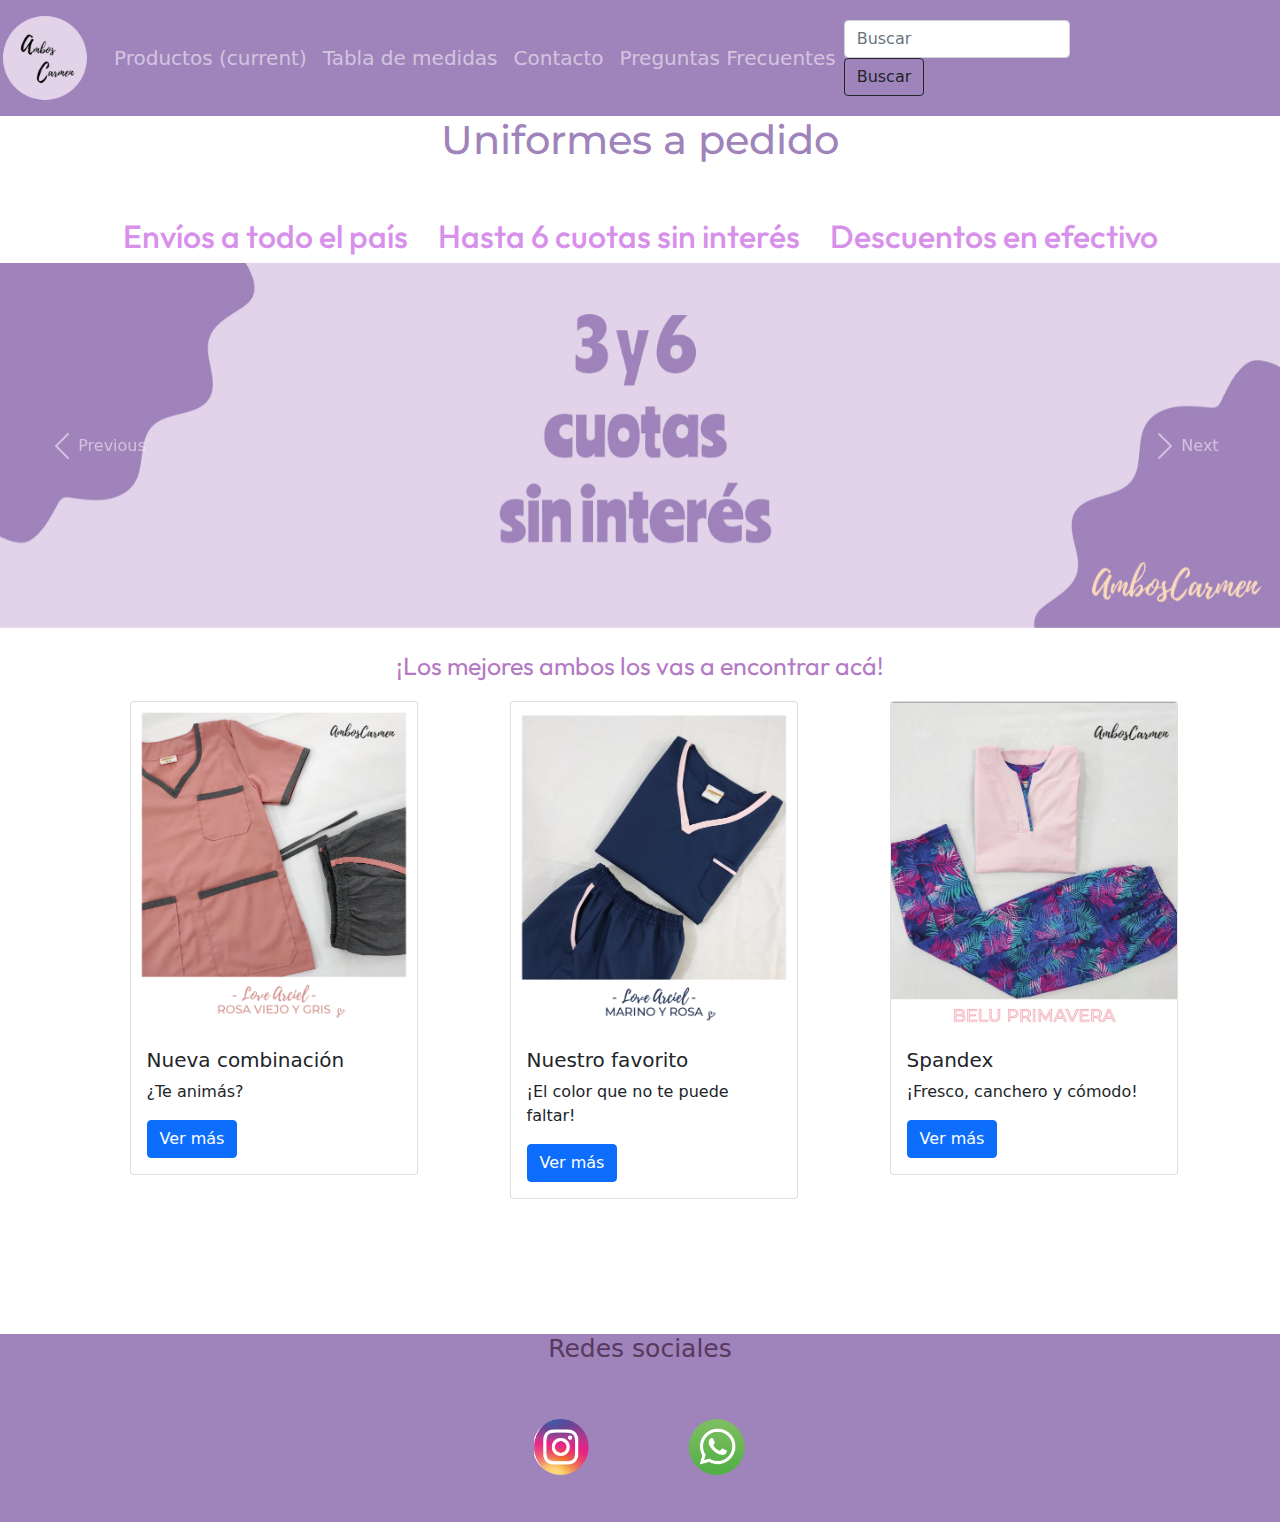
<file: index.html>
<!DOCTYPE html>
<html lang="en">
    <head>
    <meta charset="UTF-8">
    <meta http-equiv="X-UA-Compatible" content="IE=edge">
    <meta name="viewport" content="width=device-width, initial-scale=1.0">

    <!-- css-->
    <link rel="stylesheet" href="css/style.css">
    <!--bootstrap-->
    <link rel="stylesheet" href="https://cdn.jsdelivr.net/npm/bootstrap@4.6.1/dist/css/bootstrap.min.css" integrity="sha384-zCbKRCUGaJDkqS1kPbPd7TveP5iyJE0EjAuZQTgFLD2ylzuqKfdKlfG/eSrtxUkn" crossorigin="anonymous">

    <title>Ambos Carmen-Uniformes</title>

    <meta name="description" content="Venta de uniformes de trabajo orientados al área de salud, para hombre y mujer. Confeccionados en tela arciel y spandex">
    <meta name="keywords" content="ambos mujer, ambos hombre, uniformes, ">
    <meta name="author" content="María Luján Nuñez">

    </head>
    <body>
      <header>
          <nav class="navbar navbar-expand-lg navbar-dark header--color">
              <a class="navbar-brand" href="index.html">
                  <img src="img/logo ambos.png" alt="ambos carmen" class="img-nav">
              </a>
              <button class="navbar-toggler" type="button" data-toggle="collapse" data-target="#navbarSupportedContent" aria-controls="navbarSupportedContent" aria-expanded="false" aria-label="Toggle navigation">
                <span class="navbar-toggler-icon"></span>
              </button>
            
              <div class="collapse navbar-collapse" id="navbarSupportedContent">
                <ul class="navbar-nav mr-auto">
                  <li class="nav-item">
                    <a class="nav-link" href="productos.html">Productos <span class="sr-only">(current)</span></a>
                  </li>
                  <li class="nav-item">
                    <a class="nav-link" href="tabla.html">Tabla de medidas</a>
                  </li>
                  <li class="nav-item">
                    <a class="nav-link " href="contacto.html">Contacto</a>
                  </li>
                  <li class="nav-item">
                    <a class="nav-link " href="preguntas.html">Preguntas Frecuentes</a>
                  </li>
                </ul>
                <form class="form-inline my-2 my-lg-0">
                  <input class="form-control mr-sm-2" type="search" placeholder="Buscar" aria-label="Search">
                  <button class="btn btn-outline-dark my-2 my-sm-0" type="submit">Buscar</button>
                </form>
              </div>
            </nav>
      </header>
        <!--Finaliza nav-->

        <main>
            <h1>Uniformes a pedido</h1>
            <div class="div--info">
                <h2>Envíos a todo el país</h2>
                <h2>Hasta 6 cuotas sin interés</h2>
                <h2>Descuentos en efectivo</h2>
            </div>

            <!--carousel-->

                <div id="carouselExampleIndicators" class="carousel slide" data-ride="carousel">
                    <ol class="carousel-indicators">
                      <li data-target="#carouselExampleIndicators" data-slide-to="0" class="active"></li>
                      <li data-target="#carouselExampleIndicators" data-slide-to="1"></li>
                    </ol>
                    <div class="carousel-inner">
                      <div class="carousel-item active">
                        <img src="img/cuotas.jpg" class="d-block w-100" alt="cuotas sin interes">
                      </div>
                      <div class="carousel-item">
                        <img src="img/chaquetasdisney.png" class="d-block w-100" alt="chaquetas disney">
                      </div>
                    <button class="carousel-control-prev" type="button" data-target="#carouselExampleIndicators" data-slide="prev">
                      <span class="carousel-control-prev-icon" aria-hidden="true"></span>
                      <span class="sr-only">Previous</span>
                    </button>
                    <button class="carousel-control-next" type="button" data-target="#carouselExampleIndicators" data-slide="next">
                      <span class="carousel-control-next-icon" aria-hidden="true"></span>
                      <span class="sr-only">Next</span>
                    </button>
                  </div>
        </main>

<!--finaliza carousel-->

<!--info-->
          <section class="info--promo d-flex justify-content-center">
              <p> ¡Los mejores ambos los vas a encontrar acá! </p> 
          </section>
<!--Finaliza info-->

<!--productos-->

        <div class="container container-lg">
          <div class="row row-cols-4 justify-content-around">
              <!--card 1-->
            <div class="col"> 
              <div class="card" style="width: 18rem;">
                <img src="img/lovearciel.png" class="card-img-top" alt="...">
                <div class="card-body">
                  <h5 class="card-title">Nueva combinación</h5>
                  <p class="card-text">¿Te animás?</p>
                  <a href="productos.html" class="btn btn-primary">Ver más</a>
                </div>
              </div>
            </div>

              <!--card 2-->
            <div class="col">
              <div class="card" style="width: 18rem;">
                <img src="img/love arciel azul.png" class="card-img-top" alt="...">
                <div class="card-body">
                  <h5 class="card-title">Nuestro favorito</h5>
                  <p class="card-text">¡El color que no te puede faltar!</p>
                  <a href="productos.html" class="btn btn-primary">Ver más</a>
                </div>
              </div>
            </div>

              <!--card 3-->
            <div class="col">
              <div class="card" style="width: 18rem;">
                <img src="img/belu spandex.png" class="card-img-top" alt="...">
                <div class="card-body">
                  <h5 class="card-title">Spandex</h5>
                  <p class="card-text">¡Fresco, canchero y cómodo!</p>
                  <a href="productos.html" class="btn btn-primary">Ver más</a>
                </div>
              </div>
            </div>
          </div>
        </div>

<!--Finaliza productos-->

<!--footer-->
        <footer class="footer--formato">
            <section>
                <h3>Redes sociales</h3>
                <a href="https://www.instagram.com/amboscarmen/">
                <img src="img/logo ig_Mesa de trabajo 1.png" alt="instagram" class="footer__img-estilo" width="150px" height="150px"></a>
                <a href="https://api.whatsapp.com/send/?phone=5491173639579&text&app_absent=0">
                <img src="img/logo wpp_Mesa de trabajo 1.png" alt="whatsapp" class="footer__img-estilo" width="150px" height="150px"></a>
            </section>
        </footer>
<!--footer-->

        <script src="https://cdn.jsdelivr.net/npm/jquery@3.5.1/dist/jquery.slim.min.js" integrity="sha384-DfXdz2htPH0lsSSs5nCTpuj/zy4C+OGpamoFVy38MVBnE+IbbVYUew+OrCXaRkfj" crossorigin="anonymous"></script>
        <script src="https://cdn.jsdelivr.net/npm/popper.js@1.16.1/dist/umd/popper.min.js" integrity="sha384-9/reFTGAW83EW2RDu2S0VKaIzap3H66lZH81PoYlFhbGU+6BZp6G7niu735Sk7lN" crossorigin="anonymous"></script>
        <script src="https://cdn.jsdelivr.net/npm/bootstrap@4.6.1/dist/js/bootstrap.min.js" integrity="sha384-VHvPCCyXqtD5DqJeNxl2dtTyhF78xXNXdkwX1CZeRusQfRKp+tA7hAShOK/B/fQ2" crossorigin="anonymous"></script>
      </body>
</html>
</file>
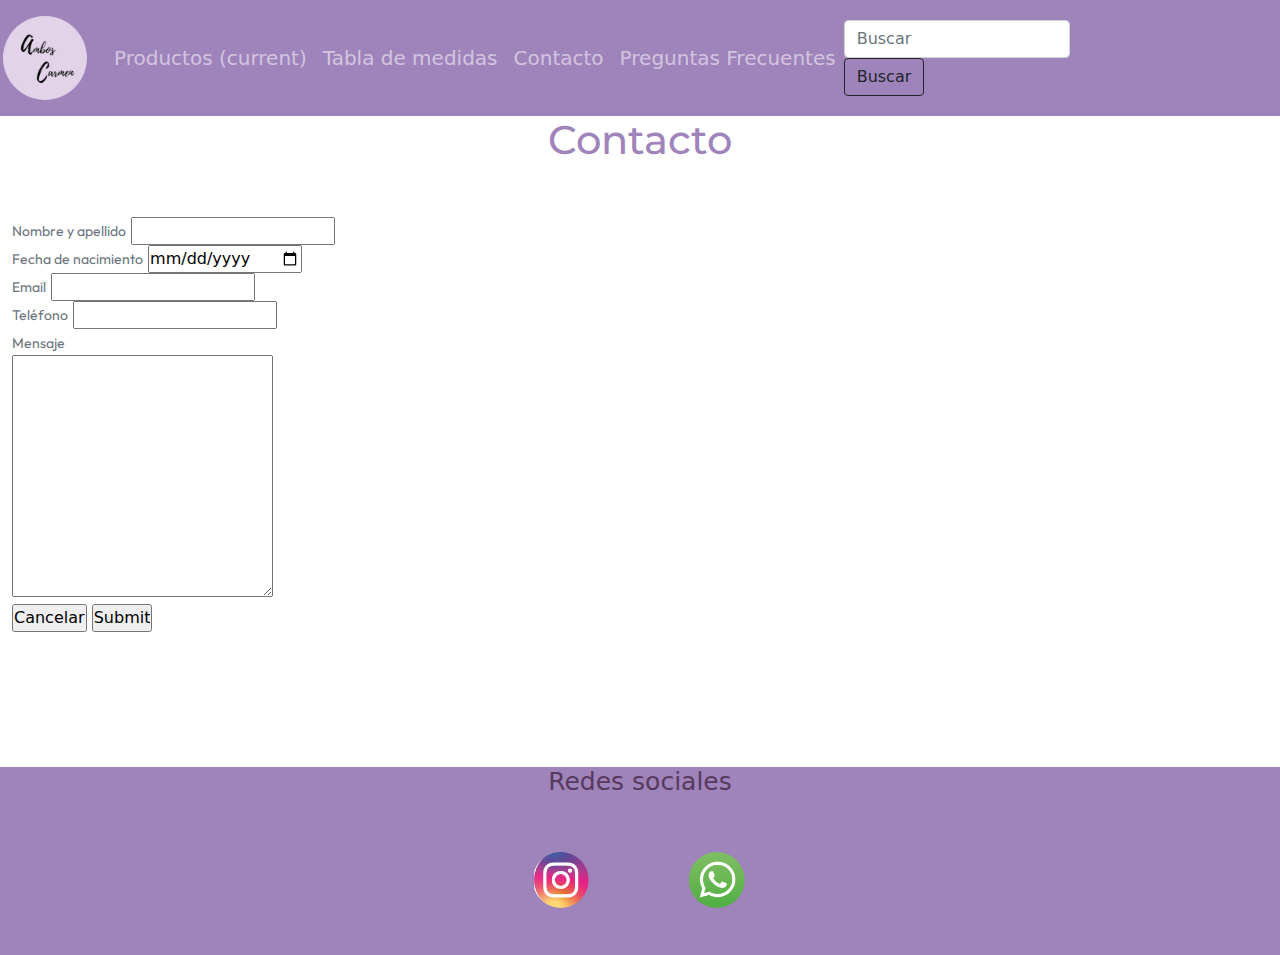
<file: contacto.html>
<!DOCTYPE html>
<html lang="en">
    <head>
    <meta charset="UTF-8">
    <meta http-equiv="X-UA-Compatible" content="IE=edge">
    <meta name="viewport" content="width=device-width, initial-scale=1.0">

    <!-- css-->
    <link rel="stylesheet" href="css/style.css">
    <!--bootstrap-->
    <link rel="stylesheet" href="https://cdn.jsdelivr.net/npm/bootstrap@4.6.1/dist/css/bootstrap.min.css" integrity="sha384-zCbKRCUGaJDkqS1kPbPd7TveP5iyJE0EjAuZQTgFLD2ylzuqKfdKlfG/eSrtxUkn" crossorigin="anonymous">

    <title>Ambos Carmen-Uniformes</title>

    <meta name="description" content="Venta de uniformes de trabajo orientados al área de salud, para hombre y mujer. Confeccionados en tela arciel y spandex">
    <meta name="keywords" content="ambos mujer, ambos hombre, uniformes, ">
    <meta name="author" content="María Luján Nuñez">
    
        <body>
            <header>
                <nav class="navbar navbar-expand-lg navbar-dark header--color">
                    <a class="navbar-brand" href="index.html">
                        <img src="img/logo ambos.png" alt="ambos carmen" class="img-nav">
                    </a>
                    <button class="navbar-toggler" type="button" data-toggle="collapse" data-target="#navbarSupportedContent" aria-controls="navbarSupportedContent" aria-expanded="false" aria-label="Toggle navigation">
                      <span class="navbar-toggler-icon"></span>
                    </button>
                  
                    <div class="collapse navbar-collapse" id="navbarSupportedContent">
                      <ul class="navbar-nav mr-auto">
                        <li class="nav-item">
                          <a class="nav-link" href="productos.html">Productos <span class="sr-only">(current)</span></a>
                        </li>
                        <li class="nav-item">
                          <a class="nav-link" href="tabla.html">Tabla de medidas</a>
                        </li>
                        <li class="nav-item">
                          <a class="nav-link " href="contacto.html">Contacto</a>
                        </li>
                        <li class="nav-item">
                          <a class="nav-link " href="preguntas.html">Preguntas Frecuentes</a>
                        </li>
                      </ul>
                      <form class="form-inline my-2 my-lg-0">
                        <input class="form-control mr-sm-2" type="search" placeholder="Buscar" aria-label="Search">
                        <button class="btn btn-outline-dark my-2 my-sm-0" type="submit">Buscar</button>
                      </form>
                    </div>
                  </nav>
            </header>

        <main>
            <h1>Contacto</h1>
            <form action="" method="" class=" container-fluid form-style">
                <fieldset>
                    <label for="nombre" class="form-text">Nombre y apellido</label>
                    <input type="text" id="nombre" required> <br>
                </fieldset>
                <fieldset>
                    <label for="cumpleaños" class="form-text">Fecha de nacimiento</label>
                    <input type="date" name="birth">
                </fieldset>
                <fieldset>
                    <label for="email" class="form-text">Email</label>
                    <input type="email" id="email"> <br>
                </fieldset>
                <fieldset>
                    <label for="telefono" class="form-text">Teléfono </label>
                    <input type="tel" id="tel"> <br>
                </fieldset>
                <fieldset>
                    <label for="Mensaje" class="form-text">Mensaje</label> <br>
                    <textarea name="Mensaje" id="" cols="30" rows="10"></textarea> <br>
                    <input type="reset" value="Cancelar">
                    <input type="submit" name="Enviar">
                </fieldset>
            </form>
        </main>

        <footer class="footer--formato">
            <section>
                <h3>Redes sociales</h3>
                <a href="https://www.instagram.com/amboscarmen/">
                <img src="img/logo ig_Mesa de trabajo 1.png" alt="instagram" class="footer__img-estilo" width="150px" height="150px"></a>
                <a href="https://api.whatsapp.com/send/?phone=5491173639579&text&app_absent=0">
                <img src="img/logo wpp_Mesa de trabajo 1.png" alt="whatsapp" class="footer__img-estilo" width="150px" height="150px"></a>
            </section>
        </footer>
    </body>
</html>
</file>
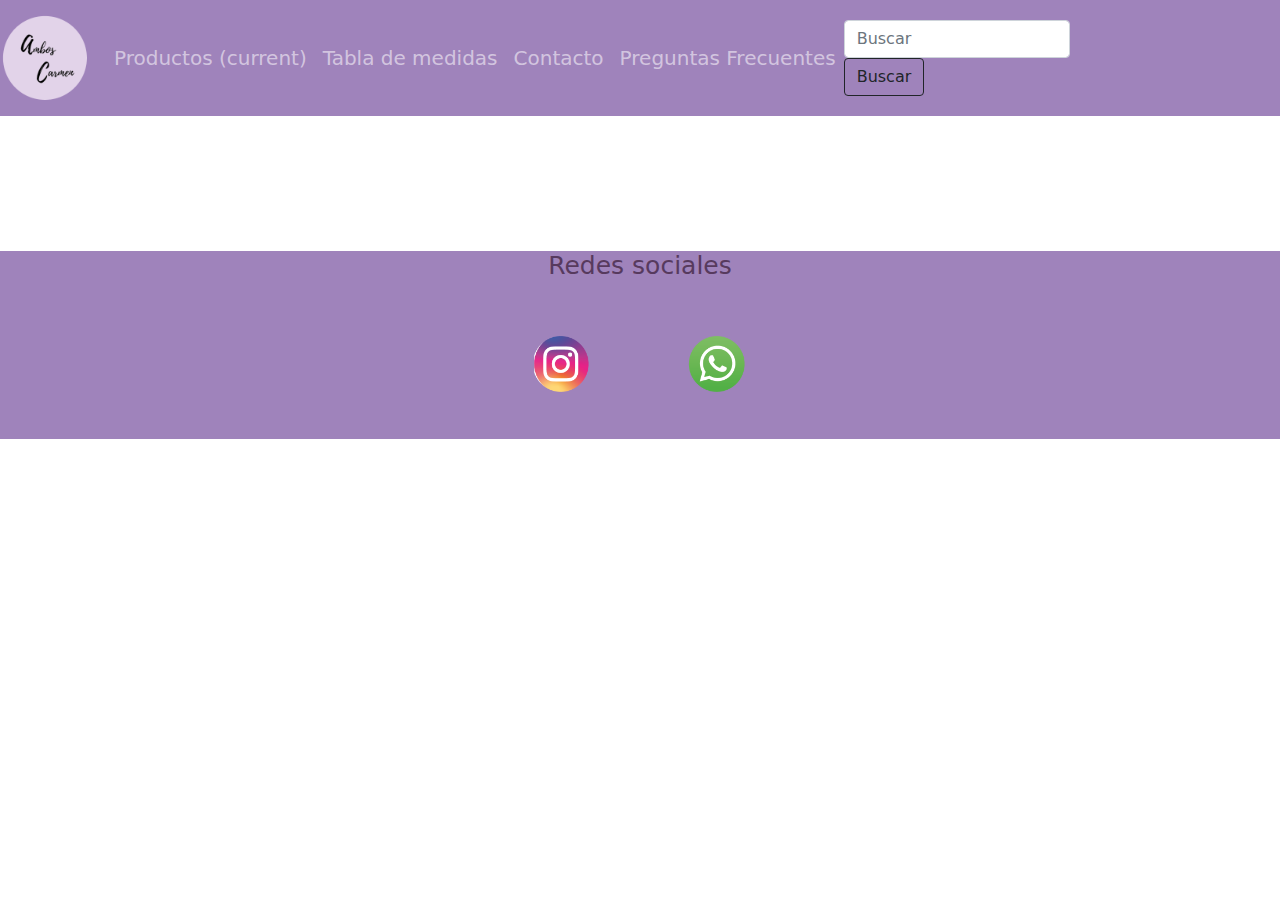
<file: preguntas.html>
<!DOCTYPE html>
<html lang="en">
    <head>
    <meta charset="UTF-8">
    <meta http-equiv="X-UA-Compatible" content="IE=edge">
    <meta name="viewport" content="width=device-width, initial-scale=1.0">

    <!-- css-->
    <link rel="stylesheet" href="css/style.css">
    <!--bootstrap-->
    <link rel="stylesheet" href="https://cdn.jsdelivr.net/npm/bootstrap@4.6.1/dist/css/bootstrap.min.css" integrity="sha384-zCbKRCUGaJDkqS1kPbPd7TveP5iyJE0EjAuZQTgFLD2ylzuqKfdKlfG/eSrtxUkn" crossorigin="anonymous">

    <title>Ambos Carmen-Uniformes</title>

    <meta name="description" content="Venta de uniformes de trabajo orientados al área de salud, para hombre y mujer. Confeccionados en tela arciel y spandex">
    <meta name="keywords" content="ambos mujer, ambos hombre, uniformes, ">
    <meta name="author" content="María Luján Nuñez">

</head>
<body>
    <nav class="navbar navbar-expand-lg navbar-dark header--color">
        <a class="navbar-brand" href="index.html">
            <img src="img/logo ambos.png" alt="ambos carmen" class="img-nav">
        </a>
        <button class="navbar-toggler" type="button" data-toggle="collapse" data-target="#navbarSupportedContent" aria-controls="navbarSupportedContent" aria-expanded="false" aria-label="Toggle navigation">
          <span class="navbar-toggler-icon"></span>
        </button>
      
        <div class="collapse navbar-collapse" id="navbarSupportedContent">
          <ul class="navbar-nav mr-auto">
            <li class="nav-item">
              <a class="nav-link" href="productos.html">Productos <span class="sr-only">(current)</span></a>
            </li>
            <li class="nav-item">
              <a class="nav-link" href="tabla.html">Tabla de medidas</a>
            </li>
            <li class="nav-item">
              <a class="nav-link " href="contacto.html">Contacto</a>
            </li>
            <li class="nav-item">
              <a class="nav-link " href="preguntas.html">Preguntas Frecuentes</a>
            </li>
          </ul>
          <form class="form-inline my-2 my-lg-0">
            <input class="form-control mr-sm-2" type="search" placeholder="Buscar" aria-label="Search">
            <button class="btn btn-outline-dark my-2 my-sm-0" type="submit">Buscar</button>
          </form>
        </div>
      </nav>




      <!--footer-->

      <footer class="footer--formato">
        <section>
            <h3>Redes sociales</h3>
            <a href="https://www.instagram.com/amboscarmen/">
            <img src="img/logo ig_Mesa de trabajo 1.png" alt="instagram" class="footer__img-estilo" width="150px" height="150px"></a>
            <a href="https://api.whatsapp.com/send/?phone=5491173639579&text&app_absent=0">
            <img src="img/logo wpp_Mesa de trabajo 1.png" alt="whatsapp" class="footer__img-estilo" width="150px" height="150px"></a>
        </section>
    </footer>


    <script src="https://cdn.jsdelivr.net/npm/jquery@3.5.1/dist/jquery.slim.min.js" integrity="sha384-DfXdz2htPH0lsSSs5nCTpuj/zy4C+OGpamoFVy38MVBnE+IbbVYUew+OrCXaRkfj" crossorigin="anonymous"></script>
    <script src="https://cdn.jsdelivr.net/npm/popper.js@1.16.1/dist/umd/popper.min.js" integrity="sha384-9/reFTGAW83EW2RDu2S0VKaIzap3H66lZH81PoYlFhbGU+6BZp6G7niu735Sk7lN" crossorigin="anonymous"></script>
    <script src="https://cdn.jsdelivr.net/npm/bootstrap@4.6.1/dist/js/bootstrap.min.js" integrity="sha384-VHvPCCyXqtD5DqJeNxl2dtTyhF78xXNXdkwX1CZeRusQfRKp+tA7hAShOK/B/fQ2" crossorigin="anonymous"></script>
</body>
</html>
</file>
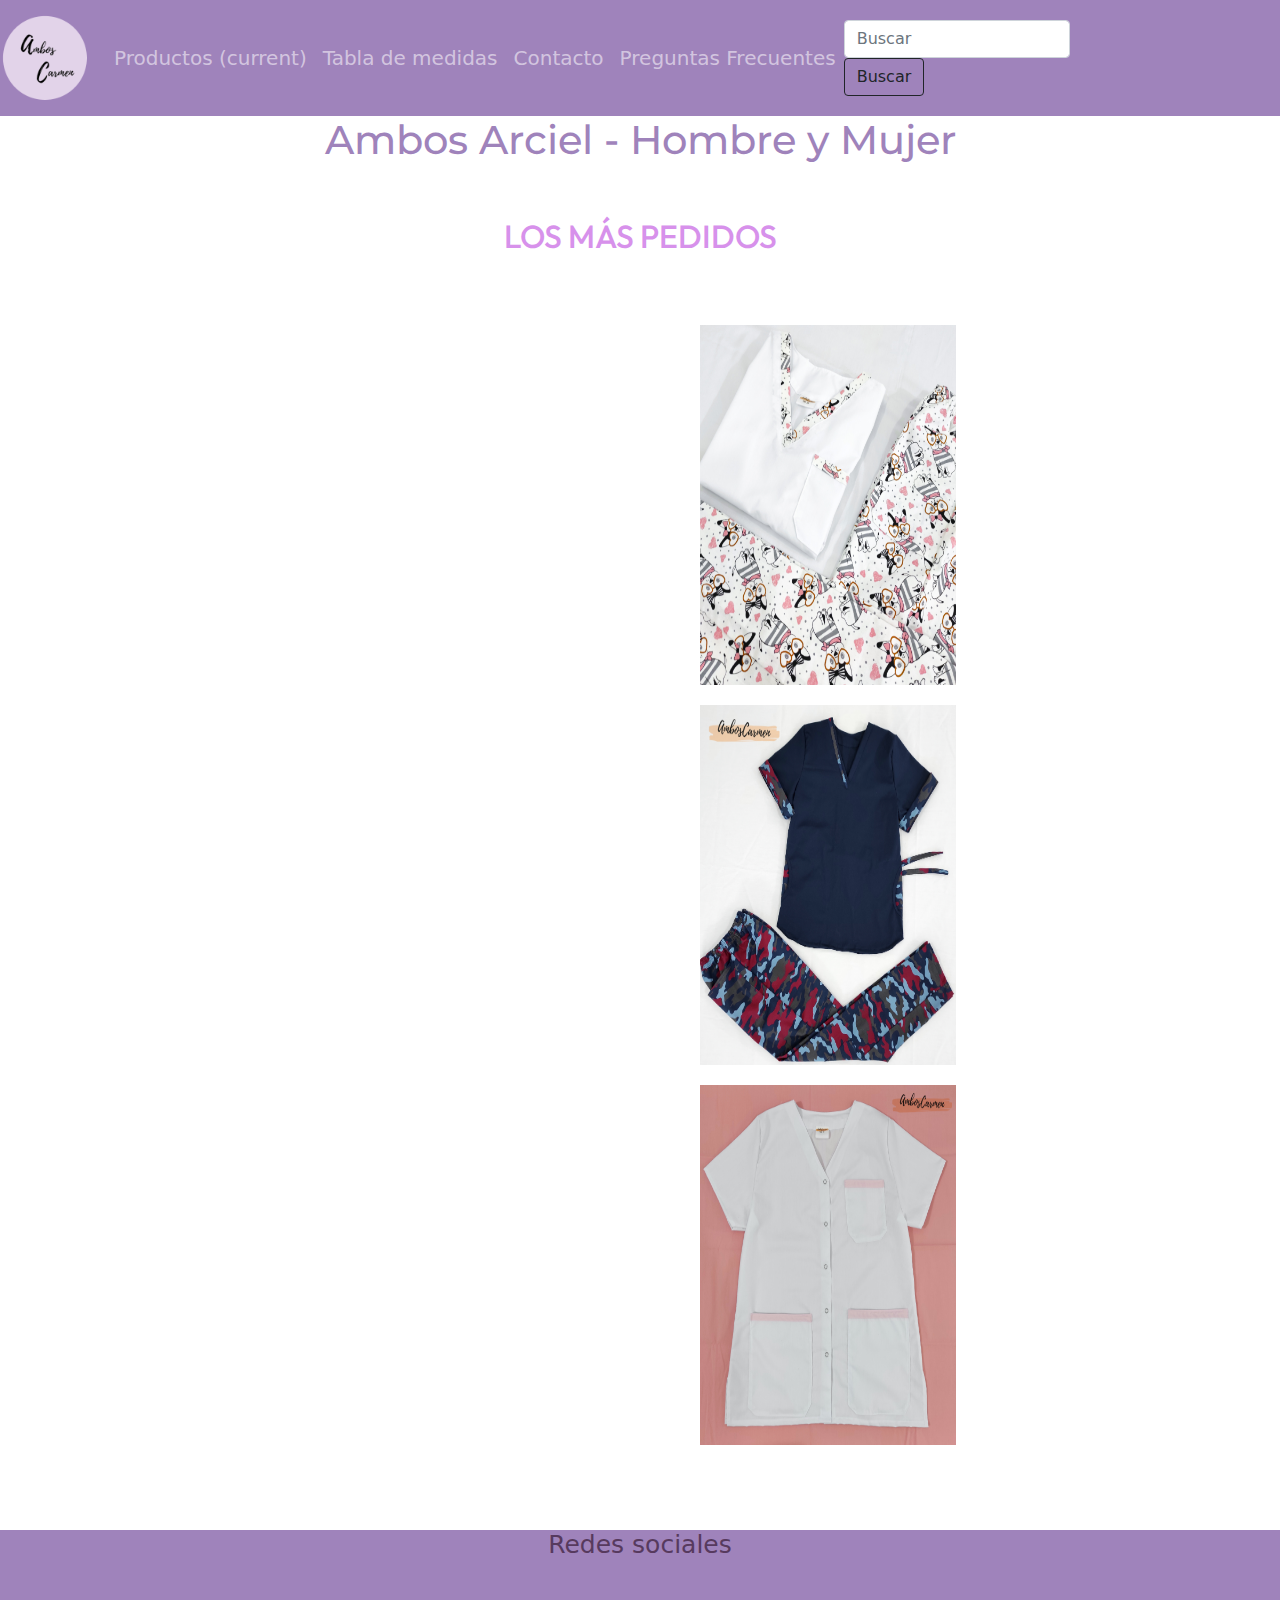
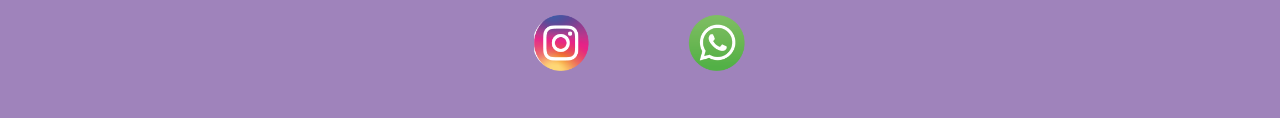
<file: productos.html>
<!DOCTYPE html>
<html lang="en">
    <head>
    <meta charset="UTF-8">
    <meta http-equiv="X-UA-Compatible" content="IE=edge">
    <meta name="viewport" content="width=device-width, initial-scale=1.0">

    <!-- css-->
    <link rel="stylesheet" href="css/style.css">
    <!--bootstrap-->
    <link rel="stylesheet" href="https://cdn.jsdelivr.net/npm/bootstrap@4.6.1/dist/css/bootstrap.min.css" integrity="sha384-zCbKRCUGaJDkqS1kPbPd7TveP5iyJE0EjAuZQTgFLD2ylzuqKfdKlfG/eSrtxUkn" crossorigin="anonymous">

    <title>Ambos Carmen-Uniformes</title>

    <meta name="description" content="Venta de uniformes de trabajo orientados al área de salud, para hombre y mujer. Confeccionados en tela arciel y spandex">
    <meta name="keywords" content="ambos mujer, ambos hombre, uniformes, ">
    <meta name="author" content="María Luján Nuñez">

    <body>
      <header>
          <nav class="navbar navbar-expand-lg navbar-dark header--color">
              <a class="navbar-brand" href="index.html">
                  <img src="img/logo ambos.png" alt="ambos carmen" class="img-nav">
              </a>
              <button class="navbar-toggler" type="button" data-toggle="collapse" data-target="#navbarSupportedContent" aria-controls="navbarSupportedContent" aria-expanded="false" aria-label="Toggle navigation">
                <span class="navbar-toggler-icon"></span>
              </button>
            
              <div class="collapse navbar-collapse" id="navbarSupportedContent">
                <ul class="navbar-nav mr-auto">
                  <li class="nav-item">
                    <a class="nav-link" href="productos.html">Productos <span class="sr-only">(current)</span></a>
                  </li>
                  <li class="nav-item">
                    <a class="nav-link" href="tabla.html">Tabla de medidas</a>
                  </li>
                  <li class="nav-item">
                    <a class="nav-link " href="contacto.html">Contacto</a>
                  </li>
                  <li class="nav-item">
                    <a class="nav-link " href="preguntas.html">Preguntas Frecuentes</a>
                  </li>
                </ul>
                <form class="form-inline my-2 my-lg-0">
                  <input class="form-control mr-sm-2" type="search" placeholder="Buscar" aria-label="Search">
                  <button class="btn btn-outline-dark my-2 my-sm-0" type="submit">Buscar</button>
                </form>
              </div>
            </nav>
      </header>

    <main>
        <h1>Ambos Arciel - Hombre y Mujer </h1>
    </main>

    <section>
        <h2 class="title">LOS MÁS PEDIDOS</h2>
        <img src="img/bulldog blanco.jpg" alt="Ambo-Veterinaria-mujer" class="section__img--diseño" >
        <img src="img/ambospandex.jpg" alt="Ambo-Elastizado-mujer" class="section__img--diseño"> 
        <img src="img/chaqueta.jpg" alt="Ambo-hombre-médico" class="section__img--diseño">
    </section>
    
    <footer class="footer--formato">
        <section>
            <h3>Redes sociales</h3>
            <a href="https://www.instagram.com/amboscarmen/">
            <img src="img/logo ig_Mesa de trabajo 1.png" alt="instagram" class="footer__img-estilo" width="150px" height="150px"></a>
            <a href="https://api.whatsapp.com/send/?phone=5491173639579&text&app_absent=0">
            <img src="img/logo wpp_Mesa de trabajo 1.png" alt="whatsapp" class="footer__img-estilo" width="150px" height="150px"></a>
        </section>
    </footer>


    <script src="https://cdn.jsdelivr.net/npm/jquery@3.5.1/dist/jquery.slim.min.js" integrity="sha384-DfXdz2htPH0lsSSs5nCTpuj/zy4C+OGpamoFVy38MVBnE+IbbVYUew+OrCXaRkfj" crossorigin="anonymous"></script>
    <script src="https://cdn.jsdelivr.net/npm/popper.js@1.16.1/dist/umd/popper.min.js" integrity="sha384-9/reFTGAW83EW2RDu2S0VKaIzap3H66lZH81PoYlFhbGU+6BZp6G7niu735Sk7lN" crossorigin="anonymous"></script>
    <script src="https://cdn.jsdelivr.net/npm/bootstrap@4.6.1/dist/js/bootstrap.min.js" integrity="sha384-VHvPCCyXqtD5DqJeNxl2dtTyhF78xXNXdkwX1CZeRusQfRKp+tA7hAShOK/B/fQ2" crossorigin="anonymous"></script>
</body>
</html>
</file>
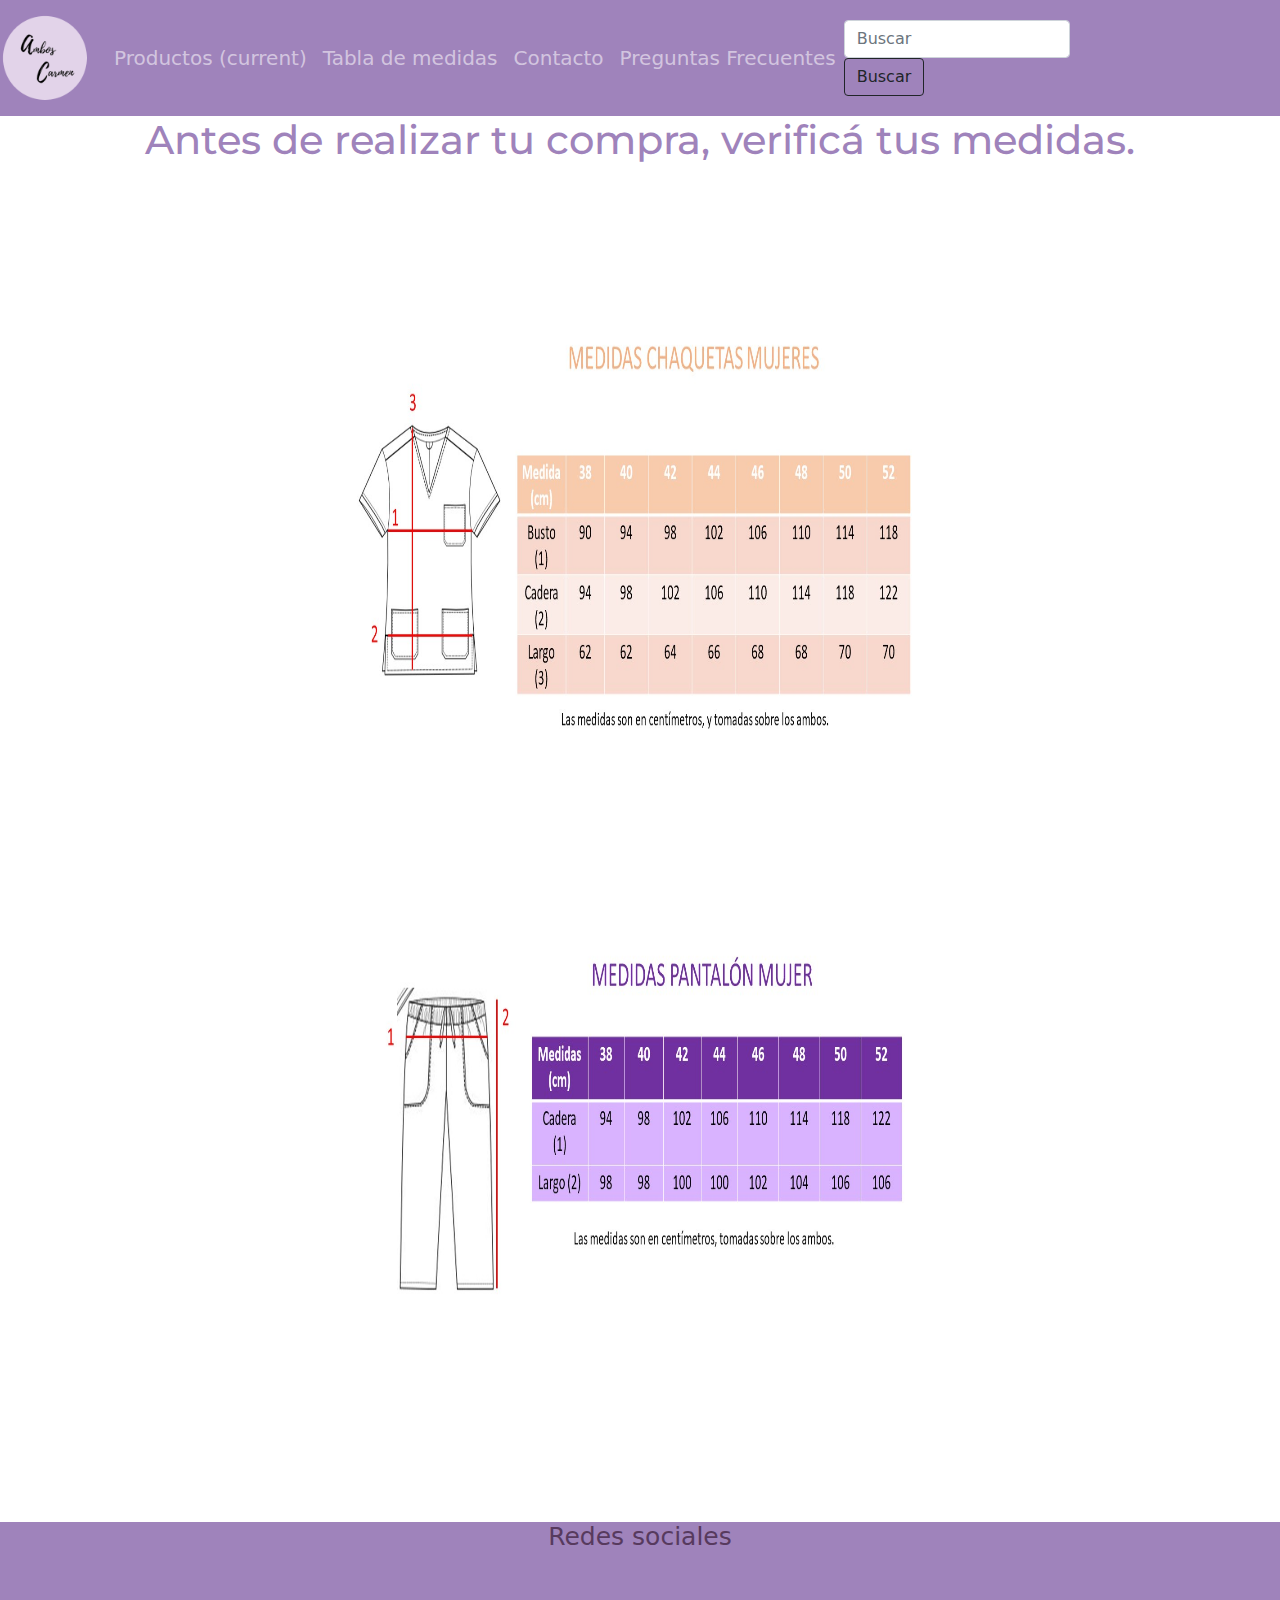
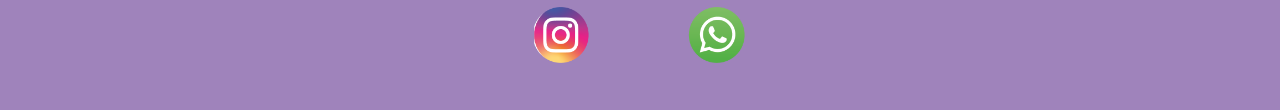
<file: tabla.html>
<!DOCTYPE html>
<html lang="en">
    <head>
    <meta charset="UTF-8">
    <meta http-equiv="X-UA-Compatible" content="IE=edge">
    <meta name="viewport" content="width=device-width, initial-scale=1.0">

    <!-- css-->
    <link rel="stylesheet" href="css/style.css">
    <!--bootstrap-->
    <link rel="stylesheet" href="https://cdn.jsdelivr.net/npm/bootstrap@4.6.1/dist/css/bootstrap.min.css" integrity="sha384-zCbKRCUGaJDkqS1kPbPd7TveP5iyJE0EjAuZQTgFLD2ylzuqKfdKlfG/eSrtxUkn" crossorigin="anonymous">

    <title>Ambos Carmen-Uniformes</title>

    <meta name="description" content="Venta de uniformes de trabajo orientados al área de salud, para hombre y mujer. Confeccionados en tela arciel y spandex">
    <meta name="keywords" content="ambos mujer, ambos hombre, uniformes, ">
    <meta name="author" content="María Luján Nuñez">

    <body>
        <header>
            <nav class="navbar navbar-expand-lg navbar-dark header--color">
                <a class="navbar-brand" href="index.html">
                    <img src="img/logo ambos.png" alt="ambos carmen" class="img-nav">
                </a>
                <button class="navbar-toggler" type="button" data-toggle="collapse" data-target="#navbarSupportedContent" aria-controls="navbarSupportedContent" aria-expanded="false" aria-label="Toggle navigation">
                  <span class="navbar-toggler-icon"></span>
                </button>
              
                <div class="collapse navbar-collapse" id="navbarSupportedContent">
                  <ul class="navbar-nav mr-auto">
                    <li class="nav-item">
                      <a class="nav-link" href="productos.html">Productos <span class="sr-only">(current)</span></a>
                    </li>
                    <li class="nav-item">
                      <a class="nav-link" href="tabla.html">Tabla de medidas</a>
                    </li>
                    <li class="nav-item">
                      <a class="nav-link " href="contacto.html">Contacto</a>
                    </li>
                    <li class="nav-item">
                      <a class="nav-link " href="preguntas.html">Preguntas Frecuentes</a>
                    </li>
                  </ul>
                  <form class="form-inline my-2 my-lg-0">
                    <input class="form-control mr-sm-2" type="search" placeholder="Buscar" aria-label="Search">
                    <button class="btn btn-outline-dark my-2 my-sm-0" type="submit">Buscar</button>
                  </form>
                </div>
              </nav>
        </header>

        <main>
        <h1>Antes de realizar tu compra, verificá tus medidas.</h1>
        <img src="img/medidas chaqueta mujer.jpg" alt="tabla de medidas" class="main__img--diseño">
        <img src="img/medidas pantalon mujer.jpg" alt="tabla de medidas" class="main__img--diseño">
        </main>
        
        <footer class="footer--formato">
            <section>
                <h3>Redes sociales</h3>
                <a href="https://www.instagram.com/amboscarmen/">
                <img src="img/logo ig_Mesa de trabajo 1.png" alt="instagram" class="footer__img-estilo" width="150px" height="150px"></a>
                <a href="https://api.whatsapp.com/send/?phone=5491173639579&text&app_absent=0">
                <img src="img/logo wpp_Mesa de trabajo 1.png" alt="whatsapp" class="footer__img-estilo" width="150px" height="150px"></a>
            </section>
        </footer>


        <script src="https://cdn.jsdelivr.net/npm/jquery@3.5.1/dist/jquery.slim.min.js" integrity="sha384-DfXdz2htPH0lsSSs5nCTpuj/zy4C+OGpamoFVy38MVBnE+IbbVYUew+OrCXaRkfj" crossorigin="anonymous"></script>
        <script src="https://cdn.jsdelivr.net/npm/popper.js@1.16.1/dist/umd/popper.min.js" integrity="sha384-9/reFTGAW83EW2RDu2S0VKaIzap3H66lZH81PoYlFhbGU+6BZp6G7niu735Sk7lN" crossorigin="anonymous"></script>
        <script src="https://cdn.jsdelivr.net/npm/bootstrap@4.6.1/dist/js/bootstrap.min.js" integrity="sha384-VHvPCCyXqtD5DqJeNxl2dtTyhF78xXNXdkwX1CZeRusQfRKp+tA7hAShOK/B/fQ2" crossorigin="anonymous"></script>
    </body>
</html>
</file>
<file: css/style.css>
@charset "UTF-8";
@import url("https://fonts.googleapis.com/css2?family=Outfit:wght@300&display=swap");
@import url("https://fonts.googleapis.com/css2?family=Montserrat:wght@700&display=swap");
* {
  margin: 0%;
  padding: 0%; }

.header--color {
  background-color: #9f83bb; }

.img-nav {
  width: 90px;
  height: 90px; }

nav ul li a {
  font-size: 20px; }

h1, .h1 {
  color: #9f83bb;
  display: flex;
  justify-content: center;
  font-size: 45px;
  margin-top: 20vh;
  padding-bottom: 5vh;
  font-family: 'Montserrat', sans-serif; }

h2, .h2 {
  color: #D791EB;
  font-family: 'Outfit', sans-serif;
  font-size: 25px; }

h3, .h3 {
  display: flex;
  justify-content: center; }

.div--info {
  display: flex;
  justify-content: center;
  align-content: space-between;
  color: #D791EB;
  gap: 30px;
  font-size: 25px; }

.section__img-carrusell {
  width: 100%;
  display: flex;
  margin-top: 30px; }

.section__img--diseño {
  width: 20%;
  height: 40vh;
  display: flex;
  justify-content: center;
  transform: translate(700px, 50px);
  margin-top: 20px; }

.main__img--diseño {
  width: 45%;
  height: 65vh;
  display: flex;
  justify-content: center;
  transform: translate(350px, 50px); }

.info--promo {
  color: #B47AC4;
  font-family: 'Outfit', sans-serif;
  font-size: 25px;
  margin-top: 20px; }

.title {
  color: #D791EB;
  display: flex;
  justify-content: center; }

@media (min-width: 992px) {
  .container, .container-sm, .container-md, .container-lg {
    max-width: 960px; } }

.footer--formato {
  background-color: #9f83bb;
  margin-top: 15vh;
  display: flex;
  justify-content: center; }

footer section h3, footer section .h3 {
  color: #573A5E;
  display: flex;
  font-size: 25px;
  justify-content: center; }

.footer__img-estilo {
  justify-content: center; }

.form-text {
  font-family: 'Outfit', sans-serif;
  font-size: 18px;
  color: #573A5E; }

.form-style {
  align-content: center; }

/*!
 * Bootstrap v5.1.3 (https://getbootstrap.com/)
 * Copyright 2011-2021 The Bootstrap Authors
 * Copyright 2011-2021 Twitter, Inc.
 * Licensed under MIT (https://github.com/twbs/bootstrap/blob/main/LICENSE)
 */
:root {
  --bs-blue: #0d6efd;
  --bs-indigo: #6610f2;
  --bs-purple: #6f42c1;
  --bs-pink: #d63384;
  --bs-red: #dc3545;
  --bs-orange: #fd7e14;
  --bs-yellow: #ffc107;
  --bs-green: #198754;
  --bs-teal: #20c997;
  --bs-cyan: #0dcaf0;
  --bs-white: #fff;
  --bs-gray: #6c757d;
  --bs-gray-dark: #343a40;
  --bs-gray-100: #f8f9fa;
  --bs-gray-200: #e9ecef;
  --bs-gray-300: #dee2e6;
  --bs-gray-400: #ced4da;
  --bs-gray-500: #adb5bd;
  --bs-gray-600: #6c757d;
  --bs-gray-700: #495057;
  --bs-gray-800: #343a40;
  --bs-gray-900: #212529;
  --bs-primary: #0d6efd;
  --bs-secondary: #6c757d;
  --bs-success: #198754;
  --bs-info: #0dcaf0;
  --bs-warning: #ffc107;
  --bs-danger: #dc3545;
  --bs-light: #f8f9fa;
  --bs-dark: #212529;
  --bs-primary-rgb: 13, 110, 253;
  --bs-secondary-rgb: 108, 117, 125;
  --bs-success-rgb: 25, 135, 84;
  --bs-info-rgb: 13, 202, 240;
  --bs-warning-rgb: 255, 193, 7;
  --bs-danger-rgb: 220, 53, 69;
  --bs-light-rgb: 248, 249, 250;
  --bs-dark-rgb: 33, 37, 41;
  --bs-white-rgb: 255, 255, 255;
  --bs-black-rgb: 0, 0, 0;
  --bs-body-color-rgb: 33, 37, 41;
  --bs-body-bg-rgb: 255, 255, 255;
  --bs-font-sans-serif: system-ui, -apple-system, "Segoe UI", Roboto, "Helvetica Neue", Arial, "Noto Sans", "Liberation Sans", sans-serif, "Apple Color Emoji", "Segoe UI Emoji", "Segoe UI Symbol", "Noto Color Emoji";
  --bs-font-monospace: SFMono-Regular, Menlo, Monaco, Consolas, "Liberation Mono", "Courier New", monospace;
  --bs-gradient: linear-gradient(180deg, rgba(255, 255, 255, 0.15), rgba(255, 255, 255, 0));
  --bs-body-font-family: var(--bs-font-sans-serif);
  --bs-body-font-size: 1rem;
  --bs-body-font-weight: 400;
  --bs-body-line-height: 1.5;
  --bs-body-color: #212529;
  --bs-body-bg: #fff; }

*,
*::before,
*::after {
  box-sizing: border-box; }

@media (prefers-reduced-motion: no-preference) {
  :root {
    scroll-behavior: smooth; } }

body {
  margin: 0;
  font-family: var(--bs-body-font-family);
  font-size: var(--bs-body-font-size);
  font-weight: var(--bs-body-font-weight);
  line-height: var(--bs-body-line-height);
  color: var(--bs-body-color);
  text-align: var(--bs-body-text-align);
  background-color: var(--bs-body-bg);
  -webkit-text-size-adjust: 100%;
  -webkit-tap-highlight-color: rgba(0, 0, 0, 0); }

hr {
  margin: 1rem 0;
  color: inherit;
  background-color: currentColor;
  border: 0;
  opacity: 0.25; }

hr:not([size]) {
  height: 1px; }

h1, .h1, h2, .h2, h3, .h3, h4, .h4, h5, .h5, h6, .h6 {
  margin-top: 0;
  margin-bottom: 0.5rem;
  font-weight: 500;
  line-height: 1.2; }

h1, .h1 {
  font-size: calc(1.375rem + 1.5vw); }
  @media (min-width: 1200px) {
    h1, .h1 {
      font-size: 2.5rem; } }

h2, .h2 {
  font-size: calc(1.325rem + 0.9vw); }
  @media (min-width: 1200px) {
    h2, .h2 {
      font-size: 2rem; } }

h3, .h3 {
  font-size: calc(1.3rem + 0.6vw); }
  @media (min-width: 1200px) {
    h3, .h3 {
      font-size: 1.75rem; } }

h4, .h4 {
  font-size: calc(1.275rem + 0.3vw); }
  @media (min-width: 1200px) {
    h4, .h4 {
      font-size: 1.5rem; } }

h5, .h5 {
  font-size: 1.25rem; }

h6, .h6 {
  font-size: 1rem; }

p {
  margin-top: 0;
  margin-bottom: 1rem; }

abbr[title],
abbr[data-bs-original-title] {
  text-decoration: underline dotted;
  cursor: help;
  text-decoration-skip-ink: none; }

address {
  margin-bottom: 1rem;
  font-style: normal;
  line-height: inherit; }

ol,
ul {
  padding-left: 2rem; }

ol,
ul,
dl {
  margin-top: 0;
  margin-bottom: 1rem; }

ol ol,
ul ul,
ol ul,
ul ol {
  margin-bottom: 0; }

dt {
  font-weight: 700; }

dd {
  margin-bottom: .5rem;
  margin-left: 0; }

blockquote {
  margin: 0 0 1rem; }

b,
strong {
  font-weight: bolder; }

small, .small {
  font-size: 0.875em; }

mark, .mark {
  padding: 0.2em;
  background-color: #fcf8e3; }

sub,
sup {
  position: relative;
  font-size: 0.75em;
  line-height: 0;
  vertical-align: baseline; }

sub {
  bottom: -.25em; }

sup {
  top: -.5em; }

a {
  color: #0d6efd;
  text-decoration: underline; }
  a:hover {
    color: #0a58ca; }

a:not([href]):not([class]), a:not([href]):not([class]):hover {
  color: inherit;
  text-decoration: none; }

pre,
code,
kbd,
samp {
  font-family: var(--bs-font-monospace);
  font-size: 1em;
  direction: ltr /* rtl:ignore */;
  unicode-bidi: bidi-override; }

pre {
  display: block;
  margin-top: 0;
  margin-bottom: 1rem;
  overflow: auto;
  font-size: 0.875em; }
  pre code {
    font-size: inherit;
    color: inherit;
    word-break: normal; }

code {
  font-size: 0.875em;
  color: #d63384;
  word-wrap: break-word; }
  a > code {
    color: inherit; }

kbd {
  padding: 0.2rem 0.4rem;
  font-size: 0.875em;
  color: #fff;
  background-color: #212529;
  border-radius: 0.2rem; }
  kbd kbd {
    padding: 0;
    font-size: 1em;
    font-weight: 700; }

figure {
  margin: 0 0 1rem; }

img,
svg {
  vertical-align: middle; }

table {
  caption-side: bottom;
  border-collapse: collapse; }

caption {
  padding-top: 0.5rem;
  padding-bottom: 0.5rem;
  color: #6c757d;
  text-align: left; }

th {
  text-align: inherit;
  text-align: -webkit-match-parent; }

thead,
tbody,
tfoot,
tr,
td,
th {
  border-color: inherit;
  border-style: solid;
  border-width: 0; }

label {
  display: inline-block; }

button {
  border-radius: 0; }

button:focus:not(:focus-visible) {
  outline: 0; }

input,
button,
select,
optgroup,
textarea {
  margin: 0;
  font-family: inherit;
  font-size: inherit;
  line-height: inherit; }

button,
select {
  text-transform: none; }

[role="button"] {
  cursor: pointer; }

select {
  word-wrap: normal; }
  select:disabled {
    opacity: 1; }

[list]::-webkit-calendar-picker-indicator {
  display: none; }

button,
[type="button"],
[type="reset"],
[type="submit"] {
  -webkit-appearance: button; }
  button:not(:disabled),
  [type="button"]:not(:disabled),
  [type="reset"]:not(:disabled),
  [type="submit"]:not(:disabled) {
    cursor: pointer; }

::-moz-focus-inner {
  padding: 0;
  border-style: none; }

textarea {
  resize: vertical; }

fieldset {
  min-width: 0;
  padding: 0;
  margin: 0;
  border: 0; }

legend {
  float: left;
  width: 100%;
  padding: 0;
  margin-bottom: 0.5rem;
  font-size: calc(1.275rem + 0.3vw);
  line-height: inherit; }
  @media (min-width: 1200px) {
    legend {
      font-size: 1.5rem; } }
  legend + * {
    clear: left; }

::-webkit-datetime-edit-fields-wrapper,
::-webkit-datetime-edit-text,
::-webkit-datetime-edit-minute,
::-webkit-datetime-edit-hour-field,
::-webkit-datetime-edit-day-field,
::-webkit-datetime-edit-month-field,
::-webkit-datetime-edit-year-field {
  padding: 0; }

::-webkit-inner-spin-button {
  height: auto; }

[type="search"] {
  outline-offset: -2px;
  -webkit-appearance: textfield; }

/* rtl:raw:
[type="tel"],
[type="url"],
[type="email"],
[type="number"] {
  direction: ltr;
}
*/
::-webkit-search-decoration {
  -webkit-appearance: none; }

::-webkit-color-swatch-wrapper {
  padding: 0; }

::file-selector-button {
  font: inherit; }

::-webkit-file-upload-button {
  font: inherit;
  -webkit-appearance: button; }

output {
  display: inline-block; }

iframe {
  border: 0; }

summary {
  display: list-item;
  cursor: pointer; }

progress {
  vertical-align: baseline; }

[hidden] {
  display: none !important; }

.lead {
  font-size: 1.25rem;
  font-weight: 300; }

.display-1 {
  font-size: calc(1.625rem + 4.5vw);
  font-weight: 300;
  line-height: 1.2; }
  @media (min-width: 1200px) {
    .display-1 {
      font-size: 5rem; } }

.display-2 {
  font-size: calc(1.575rem + 3.9vw);
  font-weight: 300;
  line-height: 1.2; }
  @media (min-width: 1200px) {
    .display-2 {
      font-size: 4.5rem; } }

.display-3 {
  font-size: calc(1.525rem + 3.3vw);
  font-weight: 300;
  line-height: 1.2; }
  @media (min-width: 1200px) {
    .display-3 {
      font-size: 4rem; } }

.display-4 {
  font-size: calc(1.475rem + 2.7vw);
  font-weight: 300;
  line-height: 1.2; }
  @media (min-width: 1200px) {
    .display-4 {
      font-size: 3.5rem; } }

.display-5 {
  font-size: calc(1.425rem + 2.1vw);
  font-weight: 300;
  line-height: 1.2; }
  @media (min-width: 1200px) {
    .display-5 {
      font-size: 3rem; } }

.display-6 {
  font-size: calc(1.375rem + 1.5vw);
  font-weight: 300;
  line-height: 1.2; }
  @media (min-width: 1200px) {
    .display-6 {
      font-size: 2.5rem; } }

.list-unstyled {
  padding-left: 0;
  list-style: none; }

.list-inline {
  padding-left: 0;
  list-style: none; }

.list-inline-item {
  display: inline-block; }
  .list-inline-item:not(:last-child) {
    margin-right: 0.5rem; }

.initialism {
  font-size: 0.875em;
  text-transform: uppercase; }

.blockquote {
  margin-bottom: 1rem;
  font-size: 1.25rem; }
  .blockquote > :last-child {
    margin-bottom: 0; }

.blockquote-footer {
  margin-top: -1rem;
  margin-bottom: 1rem;
  font-size: 0.875em;
  color: #6c757d; }
  .blockquote-footer::before {
    content: "\2014\00A0"; }

.img-fluid {
  max-width: 100%;
  height: auto; }

.img-thumbnail {
  padding: 0.25rem;
  background-color: #fff;
  border: 1px solid #dee2e6;
  border-radius: 0.25rem;
  max-width: 100%;
  height: auto; }

.figure {
  display: inline-block; }

.figure-img {
  margin-bottom: 0.5rem;
  line-height: 1; }

.figure-caption {
  font-size: 0.875em;
  color: #6c757d; }

.container,
.container-fluid,
.container-sm,
.container-md,
.container-lg,
.container-xl,
.container-xxl {
  width: 100%;
  padding-right: var(--bs-gutter-x, 0.75rem);
  padding-left: var(--bs-gutter-x, 0.75rem);
  margin-right: auto;
  margin-left: auto; }

@media (min-width: 576px) {
  .container, .container-sm {
    max-width: 540px; } }

@media (min-width: 768px) {
  .container, .container-sm, .container-md {
    max-width: 720px; } }

@media (min-width: 992px) {
  .container, .container-sm, .container-md, .container-lg {
    max-width: 960px; } }

@media (min-width: 1200px) {
  .container, .container-sm, .container-md, .container-lg, .container-xl {
    max-width: 1140px; } }

@media (min-width: 1400px) {
  .container, .container-sm, .container-md, .container-lg, .container-xl, .container-xxl {
    max-width: 1320px; } }

.row {
  --bs-gutter-x: 1.5rem;
  --bs-gutter-y: 0;
  display: flex;
  flex-wrap: wrap;
  margin-top: calc(-1 * var(--bs-gutter-y));
  margin-right: calc(-.5 * var(--bs-gutter-x));
  margin-left: calc(-.5 * var(--bs-gutter-x)); }
  .row > * {
    flex-shrink: 0;
    width: 100%;
    max-width: 100%;
    padding-right: calc(var(--bs-gutter-x) * .5);
    padding-left: calc(var(--bs-gutter-x) * .5);
    margin-top: var(--bs-gutter-y); }

.col {
  flex: 1 0 0%; }

.row-cols-auto > * {
  flex: 0 0 auto;
  width: auto; }

.row-cols-1 > * {
  flex: 0 0 auto;
  width: 100%; }

.row-cols-2 > * {
  flex: 0 0 auto;
  width: 50%; }

.row-cols-3 > * {
  flex: 0 0 auto;
  width: 33.33333%; }

.row-cols-4 > * {
  flex: 0 0 auto;
  width: 25%; }

.row-cols-5 > * {
  flex: 0 0 auto;
  width: 20%; }

.row-cols-6 > * {
  flex: 0 0 auto;
  width: 16.66667%; }

.col-auto {
  flex: 0 0 auto;
  width: auto; }

.col-1 {
  flex: 0 0 auto;
  width: 8.33333%; }

.col-2 {
  flex: 0 0 auto;
  width: 16.66667%; }

.col-3 {
  flex: 0 0 auto;
  width: 25%; }

.col-4 {
  flex: 0 0 auto;
  width: 33.33333%; }

.col-5 {
  flex: 0 0 auto;
  width: 41.66667%; }

.col-6 {
  flex: 0 0 auto;
  width: 50%; }

.col-7 {
  flex: 0 0 auto;
  width: 58.33333%; }

.col-8 {
  flex: 0 0 auto;
  width: 66.66667%; }

.col-9 {
  flex: 0 0 auto;
  width: 75%; }

.col-10 {
  flex: 0 0 auto;
  width: 83.33333%; }

.col-11 {
  flex: 0 0 auto;
  width: 91.66667%; }

.col-12 {
  flex: 0 0 auto;
  width: 100%; }

.offset-1 {
  margin-left: 8.33333%; }

.offset-2 {
  margin-left: 16.66667%; }

.offset-3 {
  margin-left: 25%; }

.offset-4 {
  margin-left: 33.33333%; }

.offset-5 {
  margin-left: 41.66667%; }

.offset-6 {
  margin-left: 50%; }

.offset-7 {
  margin-left: 58.33333%; }

.offset-8 {
  margin-left: 66.66667%; }

.offset-9 {
  margin-left: 75%; }

.offset-10 {
  margin-left: 83.33333%; }

.offset-11 {
  margin-left: 91.66667%; }

.g-0,
.gx-0 {
  --bs-gutter-x: 0; }

.g-0,
.gy-0 {
  --bs-gutter-y: 0; }

.g-1,
.gx-1 {
  --bs-gutter-x: 0.25rem; }

.g-1,
.gy-1 {
  --bs-gutter-y: 0.25rem; }

.g-2,
.gx-2 {
  --bs-gutter-x: 0.5rem; }

.g-2,
.gy-2 {
  --bs-gutter-y: 0.5rem; }

.g-3,
.gx-3 {
  --bs-gutter-x: 1rem; }

.g-3,
.gy-3 {
  --bs-gutter-y: 1rem; }

.g-4,
.gx-4 {
  --bs-gutter-x: 1.5rem; }

.g-4,
.gy-4 {
  --bs-gutter-y: 1.5rem; }

.g-5,
.gx-5 {
  --bs-gutter-x: 3rem; }

.g-5,
.gy-5 {
  --bs-gutter-y: 3rem; }

@media (min-width: 576px) {
  .col-sm {
    flex: 1 0 0%; }
  .row-cols-sm-auto > * {
    flex: 0 0 auto;
    width: auto; }
  .row-cols-sm-1 > * {
    flex: 0 0 auto;
    width: 100%; }
  .row-cols-sm-2 > * {
    flex: 0 0 auto;
    width: 50%; }
  .row-cols-sm-3 > * {
    flex: 0 0 auto;
    width: 33.33333%; }
  .row-cols-sm-4 > * {
    flex: 0 0 auto;
    width: 25%; }
  .row-cols-sm-5 > * {
    flex: 0 0 auto;
    width: 20%; }
  .row-cols-sm-6 > * {
    flex: 0 0 auto;
    width: 16.66667%; }
  .col-sm-auto {
    flex: 0 0 auto;
    width: auto; }
  .col-sm-1 {
    flex: 0 0 auto;
    width: 8.33333%; }
  .col-sm-2 {
    flex: 0 0 auto;
    width: 16.66667%; }
  .col-sm-3 {
    flex: 0 0 auto;
    width: 25%; }
  .col-sm-4 {
    flex: 0 0 auto;
    width: 33.33333%; }
  .col-sm-5 {
    flex: 0 0 auto;
    width: 41.66667%; }
  .col-sm-6 {
    flex: 0 0 auto;
    width: 50%; }
  .col-sm-7 {
    flex: 0 0 auto;
    width: 58.33333%; }
  .col-sm-8 {
    flex: 0 0 auto;
    width: 66.66667%; }
  .col-sm-9 {
    flex: 0 0 auto;
    width: 75%; }
  .col-sm-10 {
    flex: 0 0 auto;
    width: 83.33333%; }
  .col-sm-11 {
    flex: 0 0 auto;
    width: 91.66667%; }
  .col-sm-12 {
    flex: 0 0 auto;
    width: 100%; }
  .offset-sm-0 {
    margin-left: 0; }
  .offset-sm-1 {
    margin-left: 8.33333%; }
  .offset-sm-2 {
    margin-left: 16.66667%; }
  .offset-sm-3 {
    margin-left: 25%; }
  .offset-sm-4 {
    margin-left: 33.33333%; }
  .offset-sm-5 {
    margin-left: 41.66667%; }
  .offset-sm-6 {
    margin-left: 50%; }
  .offset-sm-7 {
    margin-left: 58.33333%; }
  .offset-sm-8 {
    margin-left: 66.66667%; }
  .offset-sm-9 {
    margin-left: 75%; }
  .offset-sm-10 {
    margin-left: 83.33333%; }
  .offset-sm-11 {
    margin-left: 91.66667%; }
  .g-sm-0,
  .gx-sm-0 {
    --bs-gutter-x: 0; }
  .g-sm-0,
  .gy-sm-0 {
    --bs-gutter-y: 0; }
  .g-sm-1,
  .gx-sm-1 {
    --bs-gutter-x: 0.25rem; }
  .g-sm-1,
  .gy-sm-1 {
    --bs-gutter-y: 0.25rem; }
  .g-sm-2,
  .gx-sm-2 {
    --bs-gutter-x: 0.5rem; }
  .g-sm-2,
  .gy-sm-2 {
    --bs-gutter-y: 0.5rem; }
  .g-sm-3,
  .gx-sm-3 {
    --bs-gutter-x: 1rem; }
  .g-sm-3,
  .gy-sm-3 {
    --bs-gutter-y: 1rem; }
  .g-sm-4,
  .gx-sm-4 {
    --bs-gutter-x: 1.5rem; }
  .g-sm-4,
  .gy-sm-4 {
    --bs-gutter-y: 1.5rem; }
  .g-sm-5,
  .gx-sm-5 {
    --bs-gutter-x: 3rem; }
  .g-sm-5,
  .gy-sm-5 {
    --bs-gutter-y: 3rem; } }

@media (min-width: 768px) {
  .col-md {
    flex: 1 0 0%; }
  .row-cols-md-auto > * {
    flex: 0 0 auto;
    width: auto; }
  .row-cols-md-1 > * {
    flex: 0 0 auto;
    width: 100%; }
  .row-cols-md-2 > * {
    flex: 0 0 auto;
    width: 50%; }
  .row-cols-md-3 > * {
    flex: 0 0 auto;
    width: 33.33333%; }
  .row-cols-md-4 > * {
    flex: 0 0 auto;
    width: 25%; }
  .row-cols-md-5 > * {
    flex: 0 0 auto;
    width: 20%; }
  .row-cols-md-6 > * {
    flex: 0 0 auto;
    width: 16.66667%; }
  .col-md-auto {
    flex: 0 0 auto;
    width: auto; }
  .col-md-1 {
    flex: 0 0 auto;
    width: 8.33333%; }
  .col-md-2 {
    flex: 0 0 auto;
    width: 16.66667%; }
  .col-md-3 {
    flex: 0 0 auto;
    width: 25%; }
  .col-md-4 {
    flex: 0 0 auto;
    width: 33.33333%; }
  .col-md-5 {
    flex: 0 0 auto;
    width: 41.66667%; }
  .col-md-6 {
    flex: 0 0 auto;
    width: 50%; }
  .col-md-7 {
    flex: 0 0 auto;
    width: 58.33333%; }
  .col-md-8 {
    flex: 0 0 auto;
    width: 66.66667%; }
  .col-md-9 {
    flex: 0 0 auto;
    width: 75%; }
  .col-md-10 {
    flex: 0 0 auto;
    width: 83.33333%; }
  .col-md-11 {
    flex: 0 0 auto;
    width: 91.66667%; }
  .col-md-12 {
    flex: 0 0 auto;
    width: 100%; }
  .offset-md-0 {
    margin-left: 0; }
  .offset-md-1 {
    margin-left: 8.33333%; }
  .offset-md-2 {
    margin-left: 16.66667%; }
  .offset-md-3 {
    margin-left: 25%; }
  .offset-md-4 {
    margin-left: 33.33333%; }
  .offset-md-5 {
    margin-left: 41.66667%; }
  .offset-md-6 {
    margin-left: 50%; }
  .offset-md-7 {
    margin-left: 58.33333%; }
  .offset-md-8 {
    margin-left: 66.66667%; }
  .offset-md-9 {
    margin-left: 75%; }
  .offset-md-10 {
    margin-left: 83.33333%; }
  .offset-md-11 {
    margin-left: 91.66667%; }
  .g-md-0,
  .gx-md-0 {
    --bs-gutter-x: 0; }
  .g-md-0,
  .gy-md-0 {
    --bs-gutter-y: 0; }
  .g-md-1,
  .gx-md-1 {
    --bs-gutter-x: 0.25rem; }
  .g-md-1,
  .gy-md-1 {
    --bs-gutter-y: 0.25rem; }
  .g-md-2,
  .gx-md-2 {
    --bs-gutter-x: 0.5rem; }
  .g-md-2,
  .gy-md-2 {
    --bs-gutter-y: 0.5rem; }
  .g-md-3,
  .gx-md-3 {
    --bs-gutter-x: 1rem; }
  .g-md-3,
  .gy-md-3 {
    --bs-gutter-y: 1rem; }
  .g-md-4,
  .gx-md-4 {
    --bs-gutter-x: 1.5rem; }
  .g-md-4,
  .gy-md-4 {
    --bs-gutter-y: 1.5rem; }
  .g-md-5,
  .gx-md-5 {
    --bs-gutter-x: 3rem; }
  .g-md-5,
  .gy-md-5 {
    --bs-gutter-y: 3rem; } }

@media (min-width: 992px) {
  .col-lg {
    flex: 1 0 0%; }
  .row-cols-lg-auto > * {
    flex: 0 0 auto;
    width: auto; }
  .row-cols-lg-1 > * {
    flex: 0 0 auto;
    width: 100%; }
  .row-cols-lg-2 > * {
    flex: 0 0 auto;
    width: 50%; }
  .row-cols-lg-3 > * {
    flex: 0 0 auto;
    width: 33.33333%; }
  .row-cols-lg-4 > * {
    flex: 0 0 auto;
    width: 25%; }
  .row-cols-lg-5 > * {
    flex: 0 0 auto;
    width: 20%; }
  .row-cols-lg-6 > * {
    flex: 0 0 auto;
    width: 16.66667%; }
  .col-lg-auto {
    flex: 0 0 auto;
    width: auto; }
  .col-lg-1 {
    flex: 0 0 auto;
    width: 8.33333%; }
  .col-lg-2 {
    flex: 0 0 auto;
    width: 16.66667%; }
  .col-lg-3 {
    flex: 0 0 auto;
    width: 25%; }
  .col-lg-4 {
    flex: 0 0 auto;
    width: 33.33333%; }
  .col-lg-5 {
    flex: 0 0 auto;
    width: 41.66667%; }
  .col-lg-6 {
    flex: 0 0 auto;
    width: 50%; }
  .col-lg-7 {
    flex: 0 0 auto;
    width: 58.33333%; }
  .col-lg-8 {
    flex: 0 0 auto;
    width: 66.66667%; }
  .col-lg-9 {
    flex: 0 0 auto;
    width: 75%; }
  .col-lg-10 {
    flex: 0 0 auto;
    width: 83.33333%; }
  .col-lg-11 {
    flex: 0 0 auto;
    width: 91.66667%; }
  .col-lg-12 {
    flex: 0 0 auto;
    width: 100%; }
  .offset-lg-0 {
    margin-left: 0; }
  .offset-lg-1 {
    margin-left: 8.33333%; }
  .offset-lg-2 {
    margin-left: 16.66667%; }
  .offset-lg-3 {
    margin-left: 25%; }
  .offset-lg-4 {
    margin-left: 33.33333%; }
  .offset-lg-5 {
    margin-left: 41.66667%; }
  .offset-lg-6 {
    margin-left: 50%; }
  .offset-lg-7 {
    margin-left: 58.33333%; }
  .offset-lg-8 {
    margin-left: 66.66667%; }
  .offset-lg-9 {
    margin-left: 75%; }
  .offset-lg-10 {
    margin-left: 83.33333%; }
  .offset-lg-11 {
    margin-left: 91.66667%; }
  .g-lg-0,
  .gx-lg-0 {
    --bs-gutter-x: 0; }
  .g-lg-0,
  .gy-lg-0 {
    --bs-gutter-y: 0; }
  .g-lg-1,
  .gx-lg-1 {
    --bs-gutter-x: 0.25rem; }
  .g-lg-1,
  .gy-lg-1 {
    --bs-gutter-y: 0.25rem; }
  .g-lg-2,
  .gx-lg-2 {
    --bs-gutter-x: 0.5rem; }
  .g-lg-2,
  .gy-lg-2 {
    --bs-gutter-y: 0.5rem; }
  .g-lg-3,
  .gx-lg-3 {
    --bs-gutter-x: 1rem; }
  .g-lg-3,
  .gy-lg-3 {
    --bs-gutter-y: 1rem; }
  .g-lg-4,
  .gx-lg-4 {
    --bs-gutter-x: 1.5rem; }
  .g-lg-4,
  .gy-lg-4 {
    --bs-gutter-y: 1.5rem; }
  .g-lg-5,
  .gx-lg-5 {
    --bs-gutter-x: 3rem; }
  .g-lg-5,
  .gy-lg-5 {
    --bs-gutter-y: 3rem; } }

@media (min-width: 1200px) {
  .col-xl {
    flex: 1 0 0%; }
  .row-cols-xl-auto > * {
    flex: 0 0 auto;
    width: auto; }
  .row-cols-xl-1 > * {
    flex: 0 0 auto;
    width: 100%; }
  .row-cols-xl-2 > * {
    flex: 0 0 auto;
    width: 50%; }
  .row-cols-xl-3 > * {
    flex: 0 0 auto;
    width: 33.33333%; }
  .row-cols-xl-4 > * {
    flex: 0 0 auto;
    width: 25%; }
  .row-cols-xl-5 > * {
    flex: 0 0 auto;
    width: 20%; }
  .row-cols-xl-6 > * {
    flex: 0 0 auto;
    width: 16.66667%; }
  .col-xl-auto {
    flex: 0 0 auto;
    width: auto; }
  .col-xl-1 {
    flex: 0 0 auto;
    width: 8.33333%; }
  .col-xl-2 {
    flex: 0 0 auto;
    width: 16.66667%; }
  .col-xl-3 {
    flex: 0 0 auto;
    width: 25%; }
  .col-xl-4 {
    flex: 0 0 auto;
    width: 33.33333%; }
  .col-xl-5 {
    flex: 0 0 auto;
    width: 41.66667%; }
  .col-xl-6 {
    flex: 0 0 auto;
    width: 50%; }
  .col-xl-7 {
    flex: 0 0 auto;
    width: 58.33333%; }
  .col-xl-8 {
    flex: 0 0 auto;
    width: 66.66667%; }
  .col-xl-9 {
    flex: 0 0 auto;
    width: 75%; }
  .col-xl-10 {
    flex: 0 0 auto;
    width: 83.33333%; }
  .col-xl-11 {
    flex: 0 0 auto;
    width: 91.66667%; }
  .col-xl-12 {
    flex: 0 0 auto;
    width: 100%; }
  .offset-xl-0 {
    margin-left: 0; }
  .offset-xl-1 {
    margin-left: 8.33333%; }
  .offset-xl-2 {
    margin-left: 16.66667%; }
  .offset-xl-3 {
    margin-left: 25%; }
  .offset-xl-4 {
    margin-left: 33.33333%; }
  .offset-xl-5 {
    margin-left: 41.66667%; }
  .offset-xl-6 {
    margin-left: 50%; }
  .offset-xl-7 {
    margin-left: 58.33333%; }
  .offset-xl-8 {
    margin-left: 66.66667%; }
  .offset-xl-9 {
    margin-left: 75%; }
  .offset-xl-10 {
    margin-left: 83.33333%; }
  .offset-xl-11 {
    margin-left: 91.66667%; }
  .g-xl-0,
  .gx-xl-0 {
    --bs-gutter-x: 0; }
  .g-xl-0,
  .gy-xl-0 {
    --bs-gutter-y: 0; }
  .g-xl-1,
  .gx-xl-1 {
    --bs-gutter-x: 0.25rem; }
  .g-xl-1,
  .gy-xl-1 {
    --bs-gutter-y: 0.25rem; }
  .g-xl-2,
  .gx-xl-2 {
    --bs-gutter-x: 0.5rem; }
  .g-xl-2,
  .gy-xl-2 {
    --bs-gutter-y: 0.5rem; }
  .g-xl-3,
  .gx-xl-3 {
    --bs-gutter-x: 1rem; }
  .g-xl-3,
  .gy-xl-3 {
    --bs-gutter-y: 1rem; }
  .g-xl-4,
  .gx-xl-4 {
    --bs-gutter-x: 1.5rem; }
  .g-xl-4,
  .gy-xl-4 {
    --bs-gutter-y: 1.5rem; }
  .g-xl-5,
  .gx-xl-5 {
    --bs-gutter-x: 3rem; }
  .g-xl-5,
  .gy-xl-5 {
    --bs-gutter-y: 3rem; } }

@media (min-width: 1400px) {
  .col-xxl {
    flex: 1 0 0%; }
  .row-cols-xxl-auto > * {
    flex: 0 0 auto;
    width: auto; }
  .row-cols-xxl-1 > * {
    flex: 0 0 auto;
    width: 100%; }
  .row-cols-xxl-2 > * {
    flex: 0 0 auto;
    width: 50%; }
  .row-cols-xxl-3 > * {
    flex: 0 0 auto;
    width: 33.33333%; }
  .row-cols-xxl-4 > * {
    flex: 0 0 auto;
    width: 25%; }
  .row-cols-xxl-5 > * {
    flex: 0 0 auto;
    width: 20%; }
  .row-cols-xxl-6 > * {
    flex: 0 0 auto;
    width: 16.66667%; }
  .col-xxl-auto {
    flex: 0 0 auto;
    width: auto; }
  .col-xxl-1 {
    flex: 0 0 auto;
    width: 8.33333%; }
  .col-xxl-2 {
    flex: 0 0 auto;
    width: 16.66667%; }
  .col-xxl-3 {
    flex: 0 0 auto;
    width: 25%; }
  .col-xxl-4 {
    flex: 0 0 auto;
    width: 33.33333%; }
  .col-xxl-5 {
    flex: 0 0 auto;
    width: 41.66667%; }
  .col-xxl-6 {
    flex: 0 0 auto;
    width: 50%; }
  .col-xxl-7 {
    flex: 0 0 auto;
    width: 58.33333%; }
  .col-xxl-8 {
    flex: 0 0 auto;
    width: 66.66667%; }
  .col-xxl-9 {
    flex: 0 0 auto;
    width: 75%; }
  .col-xxl-10 {
    flex: 0 0 auto;
    width: 83.33333%; }
  .col-xxl-11 {
    flex: 0 0 auto;
    width: 91.66667%; }
  .col-xxl-12 {
    flex: 0 0 auto;
    width: 100%; }
  .offset-xxl-0 {
    margin-left: 0; }
  .offset-xxl-1 {
    margin-left: 8.33333%; }
  .offset-xxl-2 {
    margin-left: 16.66667%; }
  .offset-xxl-3 {
    margin-left: 25%; }
  .offset-xxl-4 {
    margin-left: 33.33333%; }
  .offset-xxl-5 {
    margin-left: 41.66667%; }
  .offset-xxl-6 {
    margin-left: 50%; }
  .offset-xxl-7 {
    margin-left: 58.33333%; }
  .offset-xxl-8 {
    margin-left: 66.66667%; }
  .offset-xxl-9 {
    margin-left: 75%; }
  .offset-xxl-10 {
    margin-left: 83.33333%; }
  .offset-xxl-11 {
    margin-left: 91.66667%; }
  .g-xxl-0,
  .gx-xxl-0 {
    --bs-gutter-x: 0; }
  .g-xxl-0,
  .gy-xxl-0 {
    --bs-gutter-y: 0; }
  .g-xxl-1,
  .gx-xxl-1 {
    --bs-gutter-x: 0.25rem; }
  .g-xxl-1,
  .gy-xxl-1 {
    --bs-gutter-y: 0.25rem; }
  .g-xxl-2,
  .gx-xxl-2 {
    --bs-gutter-x: 0.5rem; }
  .g-xxl-2,
  .gy-xxl-2 {
    --bs-gutter-y: 0.5rem; }
  .g-xxl-3,
  .gx-xxl-3 {
    --bs-gutter-x: 1rem; }
  .g-xxl-3,
  .gy-xxl-3 {
    --bs-gutter-y: 1rem; }
  .g-xxl-4,
  .gx-xxl-4 {
    --bs-gutter-x: 1.5rem; }
  .g-xxl-4,
  .gy-xxl-4 {
    --bs-gutter-y: 1.5rem; }
  .g-xxl-5,
  .gx-xxl-5 {
    --bs-gutter-x: 3rem; }
  .g-xxl-5,
  .gy-xxl-5 {
    --bs-gutter-y: 3rem; } }

.table {
  --bs-table-bg: transparent;
  --bs-table-accent-bg: transparent;
  --bs-table-striped-color: #212529;
  --bs-table-striped-bg: rgba(0, 0, 0, 0.05);
  --bs-table-active-color: #212529;
  --bs-table-active-bg: rgba(0, 0, 0, 0.1);
  --bs-table-hover-color: #212529;
  --bs-table-hover-bg: rgba(0, 0, 0, 0.075);
  width: 100%;
  margin-bottom: 1rem;
  color: #212529;
  vertical-align: top;
  border-color: #dee2e6; }
  .table > :not(caption) > * > * {
    padding: 0.5rem 0.5rem;
    background-color: var(--bs-table-bg);
    border-bottom-width: 1px;
    box-shadow: inset 0 0 0 9999px var(--bs-table-accent-bg); }
  .table > tbody {
    vertical-align: inherit; }
  .table > thead {
    vertical-align: bottom; }
  .table > :not(:first-child) {
    border-top: 2px solid currentColor; }

.caption-top {
  caption-side: top; }

.table-sm > :not(caption) > * > * {
  padding: 0.25rem 0.25rem; }

.table-bordered > :not(caption) > * {
  border-width: 1px 0; }
  .table-bordered > :not(caption) > * > * {
    border-width: 0 1px; }

.table-borderless > :not(caption) > * > * {
  border-bottom-width: 0; }

.table-borderless > :not(:first-child) {
  border-top-width: 0; }

.table-striped > tbody > tr:nth-of-type(odd) > * {
  --bs-table-accent-bg: var(--bs-table-striped-bg);
  color: var(--bs-table-striped-color); }

.table-active {
  --bs-table-accent-bg: var(--bs-table-active-bg);
  color: var(--bs-table-active-color); }

.table-hover > tbody > tr:hover > * {
  --bs-table-accent-bg: var(--bs-table-hover-bg);
  color: var(--bs-table-hover-color); }

.table-primary {
  --bs-table-bg: #cfe2ff;
  --bs-table-striped-bg: #c5d7f2;
  --bs-table-striped-color: #000;
  --bs-table-active-bg: #bacbe6;
  --bs-table-active-color: #000;
  --bs-table-hover-bg: #bfd1ec;
  --bs-table-hover-color: #000;
  color: #000;
  border-color: #bacbe6; }

.table-secondary {
  --bs-table-bg: #e2e3e5;
  --bs-table-striped-bg: #d7d8da;
  --bs-table-striped-color: #000;
  --bs-table-active-bg: #cbccce;
  --bs-table-active-color: #000;
  --bs-table-hover-bg: #d1d2d4;
  --bs-table-hover-color: #000;
  color: #000;
  border-color: #cbccce; }

.table-success {
  --bs-table-bg: #d1e7dd;
  --bs-table-striped-bg: #c7dbd2;
  --bs-table-striped-color: #000;
  --bs-table-active-bg: #bcd0c7;
  --bs-table-active-color: #000;
  --bs-table-hover-bg: #c1d6cc;
  --bs-table-hover-color: #000;
  color: #000;
  border-color: #bcd0c7; }

.table-info {
  --bs-table-bg: #cff4fc;
  --bs-table-striped-bg: #c5e8ef;
  --bs-table-striped-color: #000;
  --bs-table-active-bg: #badce3;
  --bs-table-active-color: #000;
  --bs-table-hover-bg: #bfe2e9;
  --bs-table-hover-color: #000;
  color: #000;
  border-color: #badce3; }

.table-warning {
  --bs-table-bg: #fff3cd;
  --bs-table-striped-bg: #f2e7c3;
  --bs-table-striped-color: #000;
  --bs-table-active-bg: #e6dbb9;
  --bs-table-active-color: #000;
  --bs-table-hover-bg: #ece1be;
  --bs-table-hover-color: #000;
  color: #000;
  border-color: #e6dbb9; }

.table-danger {
  --bs-table-bg: #f8d7da;
  --bs-table-striped-bg: #eccccf;
  --bs-table-striped-color: #000;
  --bs-table-active-bg: #dfc2c4;
  --bs-table-active-color: #000;
  --bs-table-hover-bg: #e5c7ca;
  --bs-table-hover-color: #000;
  color: #000;
  border-color: #dfc2c4; }

.table-light {
  --bs-table-bg: #f8f9fa;
  --bs-table-striped-bg: #ecedee;
  --bs-table-striped-color: #000;
  --bs-table-active-bg: #dfe0e1;
  --bs-table-active-color: #000;
  --bs-table-hover-bg: #e5e6e7;
  --bs-table-hover-color: #000;
  color: #000;
  border-color: #dfe0e1; }

.table-dark {
  --bs-table-bg: #212529;
  --bs-table-striped-bg: #2c3034;
  --bs-table-striped-color: #fff;
  --bs-table-active-bg: #373b3e;
  --bs-table-active-color: #fff;
  --bs-table-hover-bg: #323539;
  --bs-table-hover-color: #fff;
  color: #fff;
  border-color: #373b3e; }

.table-responsive {
  overflow-x: auto;
  -webkit-overflow-scrolling: touch; }

@media (max-width: 575.98px) {
  .table-responsive-sm {
    overflow-x: auto;
    -webkit-overflow-scrolling: touch; } }

@media (max-width: 767.98px) {
  .table-responsive-md {
    overflow-x: auto;
    -webkit-overflow-scrolling: touch; } }

@media (max-width: 991.98px) {
  .table-responsive-lg {
    overflow-x: auto;
    -webkit-overflow-scrolling: touch; } }

@media (max-width: 1199.98px) {
  .table-responsive-xl {
    overflow-x: auto;
    -webkit-overflow-scrolling: touch; } }

@media (max-width: 1399.98px) {
  .table-responsive-xxl {
    overflow-x: auto;
    -webkit-overflow-scrolling: touch; } }

.form-label {
  margin-bottom: 0.5rem; }

.col-form-label {
  padding-top: calc(0.375rem + 1px);
  padding-bottom: calc(0.375rem + 1px);
  margin-bottom: 0;
  font-size: inherit;
  line-height: 1.5; }

.col-form-label-lg {
  padding-top: calc(0.5rem + 1px);
  padding-bottom: calc(0.5rem + 1px);
  font-size: 1.25rem; }

.col-form-label-sm {
  padding-top: calc(0.25rem + 1px);
  padding-bottom: calc(0.25rem + 1px);
  font-size: 0.875rem; }

.form-text {
  margin-top: 0.25rem;
  font-size: 0.875em;
  color: #6c757d; }

.form-control {
  display: block;
  width: 100%;
  padding: 0.375rem 0.75rem;
  font-size: 1rem;
  font-weight: 400;
  line-height: 1.5;
  color: #212529;
  background-color: #fff;
  background-clip: padding-box;
  border: 1px solid #ced4da;
  appearance: none;
  border-radius: 0.25rem;
  transition: border-color 0.15s ease-in-out, box-shadow 0.15s ease-in-out; }
  @media (prefers-reduced-motion: reduce) {
    .form-control {
      transition: none; } }
  .form-control[type="file"] {
    overflow: hidden; }
    .form-control[type="file"]:not(:disabled):not([readonly]) {
      cursor: pointer; }
  .form-control:focus {
    color: #212529;
    background-color: #fff;
    border-color: #86b7fe;
    outline: 0;
    box-shadow: 0 0 0 0.25rem rgba(13, 110, 253, 0.25); }
  .form-control::-webkit-date-and-time-value {
    height: 1.5em; }
  .form-control::placeholder {
    color: #6c757d;
    opacity: 1; }
  .form-control:disabled, .form-control[readonly] {
    background-color: #e9ecef;
    opacity: 1; }
  .form-control::file-selector-button {
    padding: 0.375rem 0.75rem;
    margin: -0.375rem -0.75rem;
    margin-inline-end: 0.75rem;
    color: #212529;
    background-color: #e9ecef;
    pointer-events: none;
    border-color: inherit;
    border-style: solid;
    border-width: 0;
    border-inline-end-width: 1px;
    border-radius: 0;
    transition: color 0.15s ease-in-out, background-color 0.15s ease-in-out, border-color 0.15s ease-in-out, box-shadow 0.15s ease-in-out; }
    @media (prefers-reduced-motion: reduce) {
      .form-control::file-selector-button {
        transition: none; } }
  .form-control:hover:not(:disabled):not([readonly])::file-selector-button {
    background-color: #dde0e3; }
  .form-control::-webkit-file-upload-button {
    padding: 0.375rem 0.75rem;
    margin: -0.375rem -0.75rem;
    margin-inline-end: 0.75rem;
    color: #212529;
    background-color: #e9ecef;
    pointer-events: none;
    border-color: inherit;
    border-style: solid;
    border-width: 0;
    border-inline-end-width: 1px;
    border-radius: 0;
    transition: color 0.15s ease-in-out, background-color 0.15s ease-in-out, border-color 0.15s ease-in-out, box-shadow 0.15s ease-in-out; }
    @media (prefers-reduced-motion: reduce) {
      .form-control::-webkit-file-upload-button {
        transition: none; } }
  .form-control:hover:not(:disabled):not([readonly])::-webkit-file-upload-button {
    background-color: #dde0e3; }

.form-control-plaintext {
  display: block;
  width: 100%;
  padding: 0.375rem 0;
  margin-bottom: 0;
  line-height: 1.5;
  color: #212529;
  background-color: transparent;
  border: solid transparent;
  border-width: 1px 0; }
  .form-control-plaintext.form-control-sm, .form-control-plaintext.form-control-lg {
    padding-right: 0;
    padding-left: 0; }

.form-control-sm {
  min-height: calc(1.5em + 0.5rem + 2px);
  padding: 0.25rem 0.5rem;
  font-size: 0.875rem;
  border-radius: 0.2rem; }
  .form-control-sm::file-selector-button {
    padding: 0.25rem 0.5rem;
    margin: -0.25rem -0.5rem;
    margin-inline-end: 0.5rem; }
  .form-control-sm::-webkit-file-upload-button {
    padding: 0.25rem 0.5rem;
    margin: -0.25rem -0.5rem;
    margin-inline-end: 0.5rem; }

.form-control-lg {
  min-height: calc(1.5em + 1rem + 2px);
  padding: 0.5rem 1rem;
  font-size: 1.25rem;
  border-radius: 0.3rem; }
  .form-control-lg::file-selector-button {
    padding: 0.5rem 1rem;
    margin: -0.5rem -1rem;
    margin-inline-end: 1rem; }
  .form-control-lg::-webkit-file-upload-button {
    padding: 0.5rem 1rem;
    margin: -0.5rem -1rem;
    margin-inline-end: 1rem; }

textarea.form-control {
  min-height: calc(1.5em + 0.75rem + 2px); }

textarea.form-control-sm {
  min-height: calc(1.5em + 0.5rem + 2px); }

textarea.form-control-lg {
  min-height: calc(1.5em + 1rem + 2px); }

.form-control-color {
  width: 3rem;
  height: auto;
  padding: 0.375rem; }
  .form-control-color:not(:disabled):not([readonly]) {
    cursor: pointer; }
  .form-control-color::-moz-color-swatch {
    height: 1.5em;
    border-radius: 0.25rem; }
  .form-control-color::-webkit-color-swatch {
    height: 1.5em;
    border-radius: 0.25rem; }

.form-select {
  display: block;
  width: 100%;
  padding: 0.375rem 2.25rem 0.375rem 0.75rem;
  -moz-padding-start: calc(0.75rem - 3px);
  font-size: 1rem;
  font-weight: 400;
  line-height: 1.5;
  color: #212529;
  background-color: #fff;
  background-image: url("data:image/svg+xml,%3csvg xmlns='http://www.w3.org/2000/svg' viewBox='0 0 16 16'%3e%3cpath fill='none' stroke='%23343a40' stroke-linecap='round' stroke-linejoin='round' stroke-width='2' d='M2 5l6 6 6-6'/%3e%3c/svg%3e");
  background-repeat: no-repeat;
  background-position: right 0.75rem center;
  background-size: 16px 12px;
  border: 1px solid #ced4da;
  border-radius: 0.25rem;
  transition: border-color 0.15s ease-in-out, box-shadow 0.15s ease-in-out;
  appearance: none; }
  @media (prefers-reduced-motion: reduce) {
    .form-select {
      transition: none; } }
  .form-select:focus {
    border-color: #86b7fe;
    outline: 0;
    box-shadow: 0 0 0 0.25rem rgba(13, 110, 253, 0.25); }
  .form-select[multiple], .form-select[size]:not([size="1"]) {
    padding-right: 0.75rem;
    background-image: none; }
  .form-select:disabled {
    background-color: #e9ecef; }
  .form-select:-moz-focusring {
    color: transparent;
    text-shadow: 0 0 0 #212529; }

.form-select-sm {
  padding-top: 0.25rem;
  padding-bottom: 0.25rem;
  padding-left: 0.5rem;
  font-size: 0.875rem;
  border-radius: 0.2rem; }

.form-select-lg {
  padding-top: 0.5rem;
  padding-bottom: 0.5rem;
  padding-left: 1rem;
  font-size: 1.25rem;
  border-radius: 0.3rem; }

.form-check {
  display: block;
  min-height: 1.5rem;
  padding-left: 1.5em;
  margin-bottom: 0.125rem; }
  .form-check .form-check-input {
    float: left;
    margin-left: -1.5em; }

.form-check-input {
  width: 1em;
  height: 1em;
  margin-top: 0.25em;
  vertical-align: top;
  background-color: #fff;
  background-repeat: no-repeat;
  background-position: center;
  background-size: contain;
  border: 1px solid rgba(0, 0, 0, 0.25);
  appearance: none;
  color-adjust: exact; }
  .form-check-input[type="checkbox"] {
    border-radius: 0.25em; }
  .form-check-input[type="radio"] {
    border-radius: 50%; }
  .form-check-input:active {
    filter: brightness(90%); }
  .form-check-input:focus {
    border-color: #86b7fe;
    outline: 0;
    box-shadow: 0 0 0 0.25rem rgba(13, 110, 253, 0.25); }
  .form-check-input:checked {
    background-color: #0d6efd;
    border-color: #0d6efd; }
    .form-check-input:checked[type="checkbox"] {
      background-image: url("data:image/svg+xml,%3csvg xmlns='http://www.w3.org/2000/svg' viewBox='0 0 20 20'%3e%3cpath fill='none' stroke='%23fff' stroke-linecap='round' stroke-linejoin='round' stroke-width='3' d='M6 10l3 3l6-6'/%3e%3c/svg%3e"); }
    .form-check-input:checked[type="radio"] {
      background-image: url("data:image/svg+xml,%3csvg xmlns='http://www.w3.org/2000/svg' viewBox='-4 -4 8 8'%3e%3ccircle r='2' fill='%23fff'/%3e%3c/svg%3e"); }
  .form-check-input[type="checkbox"]:indeterminate {
    background-color: #0d6efd;
    border-color: #0d6efd;
    background-image: url("data:image/svg+xml,%3csvg xmlns='http://www.w3.org/2000/svg' viewBox='0 0 20 20'%3e%3cpath fill='none' stroke='%23fff' stroke-linecap='round' stroke-linejoin='round' stroke-width='3' d='M6 10h8'/%3e%3c/svg%3e"); }
  .form-check-input:disabled {
    pointer-events: none;
    filter: none;
    opacity: 0.5; }
  .form-check-input[disabled] ~ .form-check-label, .form-check-input:disabled ~ .form-check-label {
    opacity: 0.5; }

.form-switch {
  padding-left: 2.5em; }
  .form-switch .form-check-input {
    width: 2em;
    margin-left: -2.5em;
    background-image: url("data:image/svg+xml,%3csvg xmlns='http://www.w3.org/2000/svg' viewBox='-4 -4 8 8'%3e%3ccircle r='3' fill='rgba%280, 0, 0, 0.25%29'/%3e%3c/svg%3e");
    background-position: left center;
    border-radius: 2em;
    transition: background-position 0.15s ease-in-out; }
    @media (prefers-reduced-motion: reduce) {
      .form-switch .form-check-input {
        transition: none; } }
    .form-switch .form-check-input:focus {
      background-image: url("data:image/svg+xml,%3csvg xmlns='http://www.w3.org/2000/svg' viewBox='-4 -4 8 8'%3e%3ccircle r='3' fill='%2386b7fe'/%3e%3c/svg%3e"); }
    .form-switch .form-check-input:checked {
      background-position: right center;
      background-image: url("data:image/svg+xml,%3csvg xmlns='http://www.w3.org/2000/svg' viewBox='-4 -4 8 8'%3e%3ccircle r='3' fill='%23fff'/%3e%3c/svg%3e"); }

.form-check-inline {
  display: inline-block;
  margin-right: 1rem; }

.btn-check {
  position: absolute;
  clip: rect(0, 0, 0, 0);
  pointer-events: none; }
  .btn-check[disabled] + .btn, .btn-check:disabled + .btn {
    pointer-events: none;
    filter: none;
    opacity: 0.65; }

.form-range {
  width: 100%;
  height: 1.5rem;
  padding: 0;
  background-color: transparent;
  appearance: none; }
  .form-range:focus {
    outline: 0; }
    .form-range:focus::-webkit-slider-thumb {
      box-shadow: 0 0 0 1px #fff, 0 0 0 0.25rem rgba(13, 110, 253, 0.25); }
    .form-range:focus::-moz-range-thumb {
      box-shadow: 0 0 0 1px #fff, 0 0 0 0.25rem rgba(13, 110, 253, 0.25); }
  .form-range::-moz-focus-outer {
    border: 0; }
  .form-range::-webkit-slider-thumb {
    width: 1rem;
    height: 1rem;
    margin-top: -0.25rem;
    background-color: #0d6efd;
    border: 0;
    border-radius: 1rem;
    transition: background-color 0.15s ease-in-out, border-color 0.15s ease-in-out, box-shadow 0.15s ease-in-out;
    appearance: none; }
    @media (prefers-reduced-motion: reduce) {
      .form-range::-webkit-slider-thumb {
        transition: none; } }
    .form-range::-webkit-slider-thumb:active {
      background-color: #b6d4fe; }
  .form-range::-webkit-slider-runnable-track {
    width: 100%;
    height: 0.5rem;
    color: transparent;
    cursor: pointer;
    background-color: #dee2e6;
    border-color: transparent;
    border-radius: 1rem; }
  .form-range::-moz-range-thumb {
    width: 1rem;
    height: 1rem;
    background-color: #0d6efd;
    border: 0;
    border-radius: 1rem;
    transition: background-color 0.15s ease-in-out, border-color 0.15s ease-in-out, box-shadow 0.15s ease-in-out;
    appearance: none; }
    @media (prefers-reduced-motion: reduce) {
      .form-range::-moz-range-thumb {
        transition: none; } }
    .form-range::-moz-range-thumb:active {
      background-color: #b6d4fe; }
  .form-range::-moz-range-track {
    width: 100%;
    height: 0.5rem;
    color: transparent;
    cursor: pointer;
    background-color: #dee2e6;
    border-color: transparent;
    border-radius: 1rem; }
  .form-range:disabled {
    pointer-events: none; }
    .form-range:disabled::-webkit-slider-thumb {
      background-color: #adb5bd; }
    .form-range:disabled::-moz-range-thumb {
      background-color: #adb5bd; }

.form-floating {
  position: relative; }
  .form-floating > .form-control,
  .form-floating > .form-select {
    height: calc(3.5rem + 2px);
    line-height: 1.25; }
  .form-floating > label {
    position: absolute;
    top: 0;
    left: 0;
    height: 100%;
    padding: 1rem 0.75rem;
    pointer-events: none;
    border: 1px solid transparent;
    transform-origin: 0 0;
    transition: opacity 0.1s ease-in-out, transform 0.1s ease-in-out; }
    @media (prefers-reduced-motion: reduce) {
      .form-floating > label {
        transition: none; } }
  .form-floating > .form-control {
    padding: 1rem 0.75rem; }
    .form-floating > .form-control::placeholder {
      color: transparent; }
    .form-floating > .form-control:focus, .form-floating > .form-control:not(:placeholder-shown) {
      padding-top: 1.625rem;
      padding-bottom: 0.625rem; }
    .form-floating > .form-control:-webkit-autofill {
      padding-top: 1.625rem;
      padding-bottom: 0.625rem; }
  .form-floating > .form-select {
    padding-top: 1.625rem;
    padding-bottom: 0.625rem; }
  .form-floating > .form-control:focus ~ label,
  .form-floating > .form-control:not(:placeholder-shown) ~ label,
  .form-floating > .form-select ~ label {
    opacity: 0.65;
    transform: scale(0.85) translateY(-0.5rem) translateX(0.15rem); }
  .form-floating > .form-control:-webkit-autofill ~ label {
    opacity: 0.65;
    transform: scale(0.85) translateY(-0.5rem) translateX(0.15rem); }

.input-group {
  position: relative;
  display: flex;
  flex-wrap: wrap;
  align-items: stretch;
  width: 100%; }
  .input-group > .form-control,
  .input-group > .form-select {
    position: relative;
    flex: 1 1 auto;
    width: 1%;
    min-width: 0; }
  .input-group > .form-control:focus,
  .input-group > .form-select:focus {
    z-index: 3; }
  .input-group .btn {
    position: relative;
    z-index: 2; }
    .input-group .btn:focus {
      z-index: 3; }

.input-group-text {
  display: flex;
  align-items: center;
  padding: 0.375rem 0.75rem;
  font-size: 1rem;
  font-weight: 400;
  line-height: 1.5;
  color: #212529;
  text-align: center;
  white-space: nowrap;
  background-color: #e9ecef;
  border: 1px solid #ced4da;
  border-radius: 0.25rem; }

.input-group-lg > .form-control,
.input-group-lg > .form-select,
.input-group-lg > .input-group-text,
.input-group-lg > .btn {
  padding: 0.5rem 1rem;
  font-size: 1.25rem;
  border-radius: 0.3rem; }

.input-group-sm > .form-control,
.input-group-sm > .form-select,
.input-group-sm > .input-group-text,
.input-group-sm > .btn {
  padding: 0.25rem 0.5rem;
  font-size: 0.875rem;
  border-radius: 0.2rem; }

.input-group-lg > .form-select,
.input-group-sm > .form-select {
  padding-right: 3rem; }

.input-group:not(.has-validation) > :not(:last-child):not(.dropdown-toggle):not(.dropdown-menu),
.input-group:not(.has-validation) > .dropdown-toggle:nth-last-child(n + 3) {
  border-top-right-radius: 0;
  border-bottom-right-radius: 0; }

.input-group.has-validation > :nth-last-child(n + 3):not(.dropdown-toggle):not(.dropdown-menu),
.input-group.has-validation > .dropdown-toggle:nth-last-child(n + 4) {
  border-top-right-radius: 0;
  border-bottom-right-radius: 0; }

.input-group > :not(:first-child):not(.dropdown-menu):not(.valid-tooltip):not(.valid-feedback):not(.invalid-tooltip):not(.invalid-feedback) {
  margin-left: -1px;
  border-top-left-radius: 0;
  border-bottom-left-radius: 0; }

.valid-feedback {
  display: none;
  width: 100%;
  margin-top: 0.25rem;
  font-size: 0.875em;
  color: #198754; }

.valid-tooltip {
  position: absolute;
  top: 100%;
  z-index: 5;
  display: none;
  max-width: 100%;
  padding: 0.25rem 0.5rem;
  margin-top: .1rem;
  font-size: 0.875rem;
  color: #fff;
  background-color: rgba(25, 135, 84, 0.9);
  border-radius: 0.25rem; }

.was-validated :valid ~ .valid-feedback,
.was-validated :valid ~ .valid-tooltip,
.is-valid ~ .valid-feedback,
.is-valid ~ .valid-tooltip {
  display: block; }

.was-validated .form-control:valid, .form-control.is-valid {
  border-color: #198754;
  padding-right: calc(1.5em + 0.75rem);
  background-image: url("data:image/svg+xml,%3csvg xmlns='http://www.w3.org/2000/svg' viewBox='0 0 8 8'%3e%3cpath fill='%23198754' d='M2.3 6.73L.6 4.53c-.4-1.04.46-1.4 1.1-.8l1.1 1.4 3.4-3.8c.6-.63 1.6-.27 1.2.7l-4 4.6c-.43.5-.8.4-1.1.1z'/%3e%3c/svg%3e");
  background-repeat: no-repeat;
  background-position: right calc(0.375em + 0.1875rem) center;
  background-size: calc(0.75em + 0.375rem) calc(0.75em + 0.375rem); }
  .was-validated .form-control:valid:focus, .form-control.is-valid:focus {
    border-color: #198754;
    box-shadow: 0 0 0 0.25rem rgba(25, 135, 84, 0.25); }

.was-validated textarea.form-control:valid, textarea.form-control.is-valid {
  padding-right: calc(1.5em + 0.75rem);
  background-position: top calc(0.375em + 0.1875rem) right calc(0.375em + 0.1875rem); }

.was-validated .form-select:valid, .form-select.is-valid {
  border-color: #198754; }
  .was-validated .form-select:valid:not([multiple]):not([size]), .was-validated .form-select:valid:not([multiple])[size="1"], .form-select.is-valid:not([multiple]):not([size]), .form-select.is-valid:not([multiple])[size="1"] {
    padding-right: 4.125rem;
    background-image: url("data:image/svg+xml,%3csvg xmlns='http://www.w3.org/2000/svg' viewBox='0 0 16 16'%3e%3cpath fill='none' stroke='%23343a40' stroke-linecap='round' stroke-linejoin='round' stroke-width='2' d='M2 5l6 6 6-6'/%3e%3c/svg%3e"), url("data:image/svg+xml,%3csvg xmlns='http://www.w3.org/2000/svg' viewBox='0 0 8 8'%3e%3cpath fill='%23198754' d='M2.3 6.73L.6 4.53c-.4-1.04.46-1.4 1.1-.8l1.1 1.4 3.4-3.8c.6-.63 1.6-.27 1.2.7l-4 4.6c-.43.5-.8.4-1.1.1z'/%3e%3c/svg%3e");
    background-position: right 0.75rem center, center right 2.25rem;
    background-size: 16px 12px, calc(0.75em + 0.375rem) calc(0.75em + 0.375rem); }
  .was-validated .form-select:valid:focus, .form-select.is-valid:focus {
    border-color: #198754;
    box-shadow: 0 0 0 0.25rem rgba(25, 135, 84, 0.25); }

.was-validated .form-check-input:valid, .form-check-input.is-valid {
  border-color: #198754; }
  .was-validated .form-check-input:valid:checked, .form-check-input.is-valid:checked {
    background-color: #198754; }
  .was-validated .form-check-input:valid:focus, .form-check-input.is-valid:focus {
    box-shadow: 0 0 0 0.25rem rgba(25, 135, 84, 0.25); }
  .was-validated .form-check-input:valid ~ .form-check-label, .form-check-input.is-valid ~ .form-check-label {
    color: #198754; }

.form-check-inline .form-check-input ~ .valid-feedback {
  margin-left: .5em; }

.was-validated .input-group .form-control:valid, .input-group .form-control.is-valid, .was-validated
.input-group .form-select:valid,
.input-group .form-select.is-valid {
  z-index: 1; }
  .was-validated .input-group .form-control:valid:focus, .input-group .form-control.is-valid:focus, .was-validated
  .input-group .form-select:valid:focus,
  .input-group .form-select.is-valid:focus {
    z-index: 3; }

.invalid-feedback {
  display: none;
  width: 100%;
  margin-top: 0.25rem;
  font-size: 0.875em;
  color: #dc3545; }

.invalid-tooltip {
  position: absolute;
  top: 100%;
  z-index: 5;
  display: none;
  max-width: 100%;
  padding: 0.25rem 0.5rem;
  margin-top: .1rem;
  font-size: 0.875rem;
  color: #fff;
  background-color: rgba(220, 53, 69, 0.9);
  border-radius: 0.25rem; }

.was-validated :invalid ~ .invalid-feedback,
.was-validated :invalid ~ .invalid-tooltip,
.is-invalid ~ .invalid-feedback,
.is-invalid ~ .invalid-tooltip {
  display: block; }

.was-validated .form-control:invalid, .form-control.is-invalid {
  border-color: #dc3545;
  padding-right: calc(1.5em + 0.75rem);
  background-image: url("data:image/svg+xml,%3csvg xmlns='http://www.w3.org/2000/svg' viewBox='0 0 12 12' width='12' height='12' fill='none' stroke='%23dc3545'%3e%3ccircle cx='6' cy='6' r='4.5'/%3e%3cpath stroke-linejoin='round' d='M5.8 3.6h.4L6 6.5z'/%3e%3ccircle cx='6' cy='8.2' r='.6' fill='%23dc3545' stroke='none'/%3e%3c/svg%3e");
  background-repeat: no-repeat;
  background-position: right calc(0.375em + 0.1875rem) center;
  background-size: calc(0.75em + 0.375rem) calc(0.75em + 0.375rem); }
  .was-validated .form-control:invalid:focus, .form-control.is-invalid:focus {
    border-color: #dc3545;
    box-shadow: 0 0 0 0.25rem rgba(220, 53, 69, 0.25); }

.was-validated textarea.form-control:invalid, textarea.form-control.is-invalid {
  padding-right: calc(1.5em + 0.75rem);
  background-position: top calc(0.375em + 0.1875rem) right calc(0.375em + 0.1875rem); }

.was-validated .form-select:invalid, .form-select.is-invalid {
  border-color: #dc3545; }
  .was-validated .form-select:invalid:not([multiple]):not([size]), .was-validated .form-select:invalid:not([multiple])[size="1"], .form-select.is-invalid:not([multiple]):not([size]), .form-select.is-invalid:not([multiple])[size="1"] {
    padding-right: 4.125rem;
    background-image: url("data:image/svg+xml,%3csvg xmlns='http://www.w3.org/2000/svg' viewBox='0 0 16 16'%3e%3cpath fill='none' stroke='%23343a40' stroke-linecap='round' stroke-linejoin='round' stroke-width='2' d='M2 5l6 6 6-6'/%3e%3c/svg%3e"), url("data:image/svg+xml,%3csvg xmlns='http://www.w3.org/2000/svg' viewBox='0 0 12 12' width='12' height='12' fill='none' stroke='%23dc3545'%3e%3ccircle cx='6' cy='6' r='4.5'/%3e%3cpath stroke-linejoin='round' d='M5.8 3.6h.4L6 6.5z'/%3e%3ccircle cx='6' cy='8.2' r='.6' fill='%23dc3545' stroke='none'/%3e%3c/svg%3e");
    background-position: right 0.75rem center, center right 2.25rem;
    background-size: 16px 12px, calc(0.75em + 0.375rem) calc(0.75em + 0.375rem); }
  .was-validated .form-select:invalid:focus, .form-select.is-invalid:focus {
    border-color: #dc3545;
    box-shadow: 0 0 0 0.25rem rgba(220, 53, 69, 0.25); }

.was-validated .form-check-input:invalid, .form-check-input.is-invalid {
  border-color: #dc3545; }
  .was-validated .form-check-input:invalid:checked, .form-check-input.is-invalid:checked {
    background-color: #dc3545; }
  .was-validated .form-check-input:invalid:focus, .form-check-input.is-invalid:focus {
    box-shadow: 0 0 0 0.25rem rgba(220, 53, 69, 0.25); }
  .was-validated .form-check-input:invalid ~ .form-check-label, .form-check-input.is-invalid ~ .form-check-label {
    color: #dc3545; }

.form-check-inline .form-check-input ~ .invalid-feedback {
  margin-left: .5em; }

.was-validated .input-group .form-control:invalid, .input-group .form-control.is-invalid, .was-validated
.input-group .form-select:invalid,
.input-group .form-select.is-invalid {
  z-index: 2; }
  .was-validated .input-group .form-control:invalid:focus, .input-group .form-control.is-invalid:focus, .was-validated
  .input-group .form-select:invalid:focus,
  .input-group .form-select.is-invalid:focus {
    z-index: 3; }

.btn {
  display: inline-block;
  font-weight: 400;
  line-height: 1.5;
  color: #212529;
  text-align: center;
  text-decoration: none;
  vertical-align: middle;
  cursor: pointer;
  user-select: none;
  background-color: transparent;
  border: 1px solid transparent;
  padding: 0.375rem 0.75rem;
  font-size: 1rem;
  border-radius: 0.25rem;
  transition: color 0.15s ease-in-out, background-color 0.15s ease-in-out, border-color 0.15s ease-in-out, box-shadow 0.15s ease-in-out; }
  @media (prefers-reduced-motion: reduce) {
    .btn {
      transition: none; } }
  .btn:hover {
    color: #212529; }
  .btn-check:focus + .btn, .btn:focus {
    outline: 0;
    box-shadow: 0 0 0 0.25rem rgba(13, 110, 253, 0.25); }
  .btn:disabled, .btn.disabled,
  fieldset:disabled .btn {
    pointer-events: none;
    opacity: 0.65; }

.btn-primary {
  color: #fff;
  background-color: #0d6efd;
  border-color: #0d6efd; }
  .btn-primary:hover {
    color: #fff;
    background-color: #0b5ed7;
    border-color: #0a58ca; }
  .btn-check:focus + .btn-primary, .btn-primary:focus {
    color: #fff;
    background-color: #0b5ed7;
    border-color: #0a58ca;
    box-shadow: 0 0 0 0.25rem rgba(49, 132, 253, 0.5); }
  .btn-check:checked + .btn-primary,
  .btn-check:active + .btn-primary, .btn-primary:active, .btn-primary.active,
  .show > .btn-primary.dropdown-toggle {
    color: #fff;
    background-color: #0a58ca;
    border-color: #0a53be; }
    .btn-check:checked + .btn-primary:focus,
    .btn-check:active + .btn-primary:focus, .btn-primary:active:focus, .btn-primary.active:focus,
    .show > .btn-primary.dropdown-toggle:focus {
      box-shadow: 0 0 0 0.25rem rgba(49, 132, 253, 0.5); }
  .btn-primary:disabled, .btn-primary.disabled {
    color: #fff;
    background-color: #0d6efd;
    border-color: #0d6efd; }

.btn-secondary {
  color: #fff;
  background-color: #6c757d;
  border-color: #6c757d; }
  .btn-secondary:hover {
    color: #fff;
    background-color: #5c636a;
    border-color: #565e64; }
  .btn-check:focus + .btn-secondary, .btn-secondary:focus {
    color: #fff;
    background-color: #5c636a;
    border-color: #565e64;
    box-shadow: 0 0 0 0.25rem rgba(130, 138, 145, 0.5); }
  .btn-check:checked + .btn-secondary,
  .btn-check:active + .btn-secondary, .btn-secondary:active, .btn-secondary.active,
  .show > .btn-secondary.dropdown-toggle {
    color: #fff;
    background-color: #565e64;
    border-color: #51585e; }
    .btn-check:checked + .btn-secondary:focus,
    .btn-check:active + .btn-secondary:focus, .btn-secondary:active:focus, .btn-secondary.active:focus,
    .show > .btn-secondary.dropdown-toggle:focus {
      box-shadow: 0 0 0 0.25rem rgba(130, 138, 145, 0.5); }
  .btn-secondary:disabled, .btn-secondary.disabled {
    color: #fff;
    background-color: #6c757d;
    border-color: #6c757d; }

.btn-success {
  color: #fff;
  background-color: #198754;
  border-color: #198754; }
  .btn-success:hover {
    color: #fff;
    background-color: #157347;
    border-color: #146c43; }
  .btn-check:focus + .btn-success, .btn-success:focus {
    color: #fff;
    background-color: #157347;
    border-color: #146c43;
    box-shadow: 0 0 0 0.25rem rgba(60, 153, 110, 0.5); }
  .btn-check:checked + .btn-success,
  .btn-check:active + .btn-success, .btn-success:active, .btn-success.active,
  .show > .btn-success.dropdown-toggle {
    color: #fff;
    background-color: #146c43;
    border-color: #13653f; }
    .btn-check:checked + .btn-success:focus,
    .btn-check:active + .btn-success:focus, .btn-success:active:focus, .btn-success.active:focus,
    .show > .btn-success.dropdown-toggle:focus {
      box-shadow: 0 0 0 0.25rem rgba(60, 153, 110, 0.5); }
  .btn-success:disabled, .btn-success.disabled {
    color: #fff;
    background-color: #198754;
    border-color: #198754; }

.btn-info {
  color: #000;
  background-color: #0dcaf0;
  border-color: #0dcaf0; }
  .btn-info:hover {
    color: #000;
    background-color: #31d2f2;
    border-color: #25cff2; }
  .btn-check:focus + .btn-info, .btn-info:focus {
    color: #000;
    background-color: #31d2f2;
    border-color: #25cff2;
    box-shadow: 0 0 0 0.25rem rgba(11, 172, 204, 0.5); }
  .btn-check:checked + .btn-info,
  .btn-check:active + .btn-info, .btn-info:active, .btn-info.active,
  .show > .btn-info.dropdown-toggle {
    color: #000;
    background-color: #3dd5f3;
    border-color: #25cff2; }
    .btn-check:checked + .btn-info:focus,
    .btn-check:active + .btn-info:focus, .btn-info:active:focus, .btn-info.active:focus,
    .show > .btn-info.dropdown-toggle:focus {
      box-shadow: 0 0 0 0.25rem rgba(11, 172, 204, 0.5); }
  .btn-info:disabled, .btn-info.disabled {
    color: #000;
    background-color: #0dcaf0;
    border-color: #0dcaf0; }

.btn-warning {
  color: #000;
  background-color: #ffc107;
  border-color: #ffc107; }
  .btn-warning:hover {
    color: #000;
    background-color: #ffca2c;
    border-color: #ffc720; }
  .btn-check:focus + .btn-warning, .btn-warning:focus {
    color: #000;
    background-color: #ffca2c;
    border-color: #ffc720;
    box-shadow: 0 0 0 0.25rem rgba(217, 164, 6, 0.5); }
  .btn-check:checked + .btn-warning,
  .btn-check:active + .btn-warning, .btn-warning:active, .btn-warning.active,
  .show > .btn-warning.dropdown-toggle {
    color: #000;
    background-color: #ffcd39;
    border-color: #ffc720; }
    .btn-check:checked + .btn-warning:focus,
    .btn-check:active + .btn-warning:focus, .btn-warning:active:focus, .btn-warning.active:focus,
    .show > .btn-warning.dropdown-toggle:focus {
      box-shadow: 0 0 0 0.25rem rgba(217, 164, 6, 0.5); }
  .btn-warning:disabled, .btn-warning.disabled {
    color: #000;
    background-color: #ffc107;
    border-color: #ffc107; }

.btn-danger {
  color: #fff;
  background-color: #dc3545;
  border-color: #dc3545; }
  .btn-danger:hover {
    color: #fff;
    background-color: #bb2d3b;
    border-color: #b02a37; }
  .btn-check:focus + .btn-danger, .btn-danger:focus {
    color: #fff;
    background-color: #bb2d3b;
    border-color: #b02a37;
    box-shadow: 0 0 0 0.25rem rgba(225, 83, 97, 0.5); }
  .btn-check:checked + .btn-danger,
  .btn-check:active + .btn-danger, .btn-danger:active, .btn-danger.active,
  .show > .btn-danger.dropdown-toggle {
    color: #fff;
    background-color: #b02a37;
    border-color: #a52834; }
    .btn-check:checked + .btn-danger:focus,
    .btn-check:active + .btn-danger:focus, .btn-danger:active:focus, .btn-danger.active:focus,
    .show > .btn-danger.dropdown-toggle:focus {
      box-shadow: 0 0 0 0.25rem rgba(225, 83, 97, 0.5); }
  .btn-danger:disabled, .btn-danger.disabled {
    color: #fff;
    background-color: #dc3545;
    border-color: #dc3545; }

.btn-light {
  color: #000;
  background-color: #f8f9fa;
  border-color: #f8f9fa; }
  .btn-light:hover {
    color: #000;
    background-color: #f9fafb;
    border-color: #f9fafb; }
  .btn-check:focus + .btn-light, .btn-light:focus {
    color: #000;
    background-color: #f9fafb;
    border-color: #f9fafb;
    box-shadow: 0 0 0 0.25rem rgba(211, 212, 213, 0.5); }
  .btn-check:checked + .btn-light,
  .btn-check:active + .btn-light, .btn-light:active, .btn-light.active,
  .show > .btn-light.dropdown-toggle {
    color: #000;
    background-color: #f9fafb;
    border-color: #f9fafb; }
    .btn-check:checked + .btn-light:focus,
    .btn-check:active + .btn-light:focus, .btn-light:active:focus, .btn-light.active:focus,
    .show > .btn-light.dropdown-toggle:focus {
      box-shadow: 0 0 0 0.25rem rgba(211, 212, 213, 0.5); }
  .btn-light:disabled, .btn-light.disabled {
    color: #000;
    background-color: #f8f9fa;
    border-color: #f8f9fa; }

.btn-dark {
  color: #fff;
  background-color: #212529;
  border-color: #212529; }
  .btn-dark:hover {
    color: #fff;
    background-color: #1c1f23;
    border-color: #1a1e21; }
  .btn-check:focus + .btn-dark, .btn-dark:focus {
    color: #fff;
    background-color: #1c1f23;
    border-color: #1a1e21;
    box-shadow: 0 0 0 0.25rem rgba(66, 70, 73, 0.5); }
  .btn-check:checked + .btn-dark,
  .btn-check:active + .btn-dark, .btn-dark:active, .btn-dark.active,
  .show > .btn-dark.dropdown-toggle {
    color: #fff;
    background-color: #1a1e21;
    border-color: #191c1f; }
    .btn-check:checked + .btn-dark:focus,
    .btn-check:active + .btn-dark:focus, .btn-dark:active:focus, .btn-dark.active:focus,
    .show > .btn-dark.dropdown-toggle:focus {
      box-shadow: 0 0 0 0.25rem rgba(66, 70, 73, 0.5); }
  .btn-dark:disabled, .btn-dark.disabled {
    color: #fff;
    background-color: #212529;
    border-color: #212529; }

.btn-outline-primary {
  color: #0d6efd;
  border-color: #0d6efd; }
  .btn-outline-primary:hover {
    color: #fff;
    background-color: #0d6efd;
    border-color: #0d6efd; }
  .btn-check:focus + .btn-outline-primary, .btn-outline-primary:focus {
    box-shadow: 0 0 0 0.25rem rgba(13, 110, 253, 0.5); }
  .btn-check:checked + .btn-outline-primary,
  .btn-check:active + .btn-outline-primary, .btn-outline-primary:active, .btn-outline-primary.active, .btn-outline-primary.dropdown-toggle.show {
    color: #fff;
    background-color: #0d6efd;
    border-color: #0d6efd; }
    .btn-check:checked + .btn-outline-primary:focus,
    .btn-check:active + .btn-outline-primary:focus, .btn-outline-primary:active:focus, .btn-outline-primary.active:focus, .btn-outline-primary.dropdown-toggle.show:focus {
      box-shadow: 0 0 0 0.25rem rgba(13, 110, 253, 0.5); }
  .btn-outline-primary:disabled, .btn-outline-primary.disabled {
    color: #0d6efd;
    background-color: transparent; }

.btn-outline-secondary {
  color: #6c757d;
  border-color: #6c757d; }
  .btn-outline-secondary:hover {
    color: #fff;
    background-color: #6c757d;
    border-color: #6c757d; }
  .btn-check:focus + .btn-outline-secondary, .btn-outline-secondary:focus {
    box-shadow: 0 0 0 0.25rem rgba(108, 117, 125, 0.5); }
  .btn-check:checked + .btn-outline-secondary,
  .btn-check:active + .btn-outline-secondary, .btn-outline-secondary:active, .btn-outline-secondary.active, .btn-outline-secondary.dropdown-toggle.show {
    color: #fff;
    background-color: #6c757d;
    border-color: #6c757d; }
    .btn-check:checked + .btn-outline-secondary:focus,
    .btn-check:active + .btn-outline-secondary:focus, .btn-outline-secondary:active:focus, .btn-outline-secondary.active:focus, .btn-outline-secondary.dropdown-toggle.show:focus {
      box-shadow: 0 0 0 0.25rem rgba(108, 117, 125, 0.5); }
  .btn-outline-secondary:disabled, .btn-outline-secondary.disabled {
    color: #6c757d;
    background-color: transparent; }

.btn-outline-success {
  color: #198754;
  border-color: #198754; }
  .btn-outline-success:hover {
    color: #fff;
    background-color: #198754;
    border-color: #198754; }
  .btn-check:focus + .btn-outline-success, .btn-outline-success:focus {
    box-shadow: 0 0 0 0.25rem rgba(25, 135, 84, 0.5); }
  .btn-check:checked + .btn-outline-success,
  .btn-check:active + .btn-outline-success, .btn-outline-success:active, .btn-outline-success.active, .btn-outline-success.dropdown-toggle.show {
    color: #fff;
    background-color: #198754;
    border-color: #198754; }
    .btn-check:checked + .btn-outline-success:focus,
    .btn-check:active + .btn-outline-success:focus, .btn-outline-success:active:focus, .btn-outline-success.active:focus, .btn-outline-success.dropdown-toggle.show:focus {
      box-shadow: 0 0 0 0.25rem rgba(25, 135, 84, 0.5); }
  .btn-outline-success:disabled, .btn-outline-success.disabled {
    color: #198754;
    background-color: transparent; }

.btn-outline-info {
  color: #0dcaf0;
  border-color: #0dcaf0; }
  .btn-outline-info:hover {
    color: #000;
    background-color: #0dcaf0;
    border-color: #0dcaf0; }
  .btn-check:focus + .btn-outline-info, .btn-outline-info:focus {
    box-shadow: 0 0 0 0.25rem rgba(13, 202, 240, 0.5); }
  .btn-check:checked + .btn-outline-info,
  .btn-check:active + .btn-outline-info, .btn-outline-info:active, .btn-outline-info.active, .btn-outline-info.dropdown-toggle.show {
    color: #000;
    background-color: #0dcaf0;
    border-color: #0dcaf0; }
    .btn-check:checked + .btn-outline-info:focus,
    .btn-check:active + .btn-outline-info:focus, .btn-outline-info:active:focus, .btn-outline-info.active:focus, .btn-outline-info.dropdown-toggle.show:focus {
      box-shadow: 0 0 0 0.25rem rgba(13, 202, 240, 0.5); }
  .btn-outline-info:disabled, .btn-outline-info.disabled {
    color: #0dcaf0;
    background-color: transparent; }

.btn-outline-warning {
  color: #ffc107;
  border-color: #ffc107; }
  .btn-outline-warning:hover {
    color: #000;
    background-color: #ffc107;
    border-color: #ffc107; }
  .btn-check:focus + .btn-outline-warning, .btn-outline-warning:focus {
    box-shadow: 0 0 0 0.25rem rgba(255, 193, 7, 0.5); }
  .btn-check:checked + .btn-outline-warning,
  .btn-check:active + .btn-outline-warning, .btn-outline-warning:active, .btn-outline-warning.active, .btn-outline-warning.dropdown-toggle.show {
    color: #000;
    background-color: #ffc107;
    border-color: #ffc107; }
    .btn-check:checked + .btn-outline-warning:focus,
    .btn-check:active + .btn-outline-warning:focus, .btn-outline-warning:active:focus, .btn-outline-warning.active:focus, .btn-outline-warning.dropdown-toggle.show:focus {
      box-shadow: 0 0 0 0.25rem rgba(255, 193, 7, 0.5); }
  .btn-outline-warning:disabled, .btn-outline-warning.disabled {
    color: #ffc107;
    background-color: transparent; }

.btn-outline-danger {
  color: #dc3545;
  border-color: #dc3545; }
  .btn-outline-danger:hover {
    color: #fff;
    background-color: #dc3545;
    border-color: #dc3545; }
  .btn-check:focus + .btn-outline-danger, .btn-outline-danger:focus {
    box-shadow: 0 0 0 0.25rem rgba(220, 53, 69, 0.5); }
  .btn-check:checked + .btn-outline-danger,
  .btn-check:active + .btn-outline-danger, .btn-outline-danger:active, .btn-outline-danger.active, .btn-outline-danger.dropdown-toggle.show {
    color: #fff;
    background-color: #dc3545;
    border-color: #dc3545; }
    .btn-check:checked + .btn-outline-danger:focus,
    .btn-check:active + .btn-outline-danger:focus, .btn-outline-danger:active:focus, .btn-outline-danger.active:focus, .btn-outline-danger.dropdown-toggle.show:focus {
      box-shadow: 0 0 0 0.25rem rgba(220, 53, 69, 0.5); }
  .btn-outline-danger:disabled, .btn-outline-danger.disabled {
    color: #dc3545;
    background-color: transparent; }

.btn-outline-light {
  color: #f8f9fa;
  border-color: #f8f9fa; }
  .btn-outline-light:hover {
    color: #000;
    background-color: #f8f9fa;
    border-color: #f8f9fa; }
  .btn-check:focus + .btn-outline-light, .btn-outline-light:focus {
    box-shadow: 0 0 0 0.25rem rgba(248, 249, 250, 0.5); }
  .btn-check:checked + .btn-outline-light,
  .btn-check:active + .btn-outline-light, .btn-outline-light:active, .btn-outline-light.active, .btn-outline-light.dropdown-toggle.show {
    color: #000;
    background-color: #f8f9fa;
    border-color: #f8f9fa; }
    .btn-check:checked + .btn-outline-light:focus,
    .btn-check:active + .btn-outline-light:focus, .btn-outline-light:active:focus, .btn-outline-light.active:focus, .btn-outline-light.dropdown-toggle.show:focus {
      box-shadow: 0 0 0 0.25rem rgba(248, 249, 250, 0.5); }
  .btn-outline-light:disabled, .btn-outline-light.disabled {
    color: #f8f9fa;
    background-color: transparent; }

.btn-outline-dark {
  color: #212529;
  border-color: #212529; }
  .btn-outline-dark:hover {
    color: #fff;
    background-color: #212529;
    border-color: #212529; }
  .btn-check:focus + .btn-outline-dark, .btn-outline-dark:focus {
    box-shadow: 0 0 0 0.25rem rgba(33, 37, 41, 0.5); }
  .btn-check:checked + .btn-outline-dark,
  .btn-check:active + .btn-outline-dark, .btn-outline-dark:active, .btn-outline-dark.active, .btn-outline-dark.dropdown-toggle.show {
    color: #fff;
    background-color: #212529;
    border-color: #212529; }
    .btn-check:checked + .btn-outline-dark:focus,
    .btn-check:active + .btn-outline-dark:focus, .btn-outline-dark:active:focus, .btn-outline-dark.active:focus, .btn-outline-dark.dropdown-toggle.show:focus {
      box-shadow: 0 0 0 0.25rem rgba(33, 37, 41, 0.5); }
  .btn-outline-dark:disabled, .btn-outline-dark.disabled {
    color: #212529;
    background-color: transparent; }

.btn-link {
  font-weight: 400;
  color: #0d6efd;
  text-decoration: underline; }
  .btn-link:hover {
    color: #0a58ca; }
  .btn-link:disabled, .btn-link.disabled {
    color: #6c757d; }

.btn-lg, .btn-group-lg > .btn {
  padding: 0.5rem 1rem;
  font-size: 1.25rem;
  border-radius: 0.3rem; }

.btn-sm, .btn-group-sm > .btn {
  padding: 0.25rem 0.5rem;
  font-size: 0.875rem;
  border-radius: 0.2rem; }

.fade {
  transition: opacity 0.15s linear; }
  @media (prefers-reduced-motion: reduce) {
    .fade {
      transition: none; } }
  .fade:not(.show) {
    opacity: 0; }

.collapse:not(.show) {
  display: none; }

.collapsing {
  height: 0;
  overflow: hidden;
  transition: height 0.35s ease; }
  @media (prefers-reduced-motion: reduce) {
    .collapsing {
      transition: none; } }
  .collapsing.collapse-horizontal {
    width: 0;
    height: auto;
    transition: width 0.35s ease; }
    @media (prefers-reduced-motion: reduce) {
      .collapsing.collapse-horizontal {
        transition: none; } }

.dropup,
.dropend,
.dropdown,
.dropstart {
  position: relative; }

.dropdown-toggle {
  white-space: nowrap; }
  .dropdown-toggle::after {
    display: inline-block;
    margin-left: 0.255em;
    vertical-align: 0.255em;
    content: "";
    border-top: 0.3em solid;
    border-right: 0.3em solid transparent;
    border-bottom: 0;
    border-left: 0.3em solid transparent; }
  .dropdown-toggle:empty::after {
    margin-left: 0; }

.dropdown-menu {
  position: absolute;
  z-index: 1000;
  display: none;
  min-width: 10rem;
  padding: 0.5rem 0;
  margin: 0;
  font-size: 1rem;
  color: #212529;
  text-align: left;
  list-style: none;
  background-color: #fff;
  background-clip: padding-box;
  border: 1px solid rgba(0, 0, 0, 0.15);
  border-radius: 0.25rem; }
  .dropdown-menu[data-bs-popper] {
    top: 100%;
    left: 0;
    margin-top: 0.125rem; }

.dropdown-menu-start {
  --bs-position: start; }
  .dropdown-menu-start[data-bs-popper] {
    right: auto;
    left: 0; }

.dropdown-menu-end {
  --bs-position: end; }
  .dropdown-menu-end[data-bs-popper] {
    right: 0;
    left: auto; }

@media (min-width: 576px) {
  .dropdown-menu-sm-start {
    --bs-position: start; }
    .dropdown-menu-sm-start[data-bs-popper] {
      right: auto;
      left: 0; }
  .dropdown-menu-sm-end {
    --bs-position: end; }
    .dropdown-menu-sm-end[data-bs-popper] {
      right: 0;
      left: auto; } }

@media (min-width: 768px) {
  .dropdown-menu-md-start {
    --bs-position: start; }
    .dropdown-menu-md-start[data-bs-popper] {
      right: auto;
      left: 0; }
  .dropdown-menu-md-end {
    --bs-position: end; }
    .dropdown-menu-md-end[data-bs-popper] {
      right: 0;
      left: auto; } }

@media (min-width: 992px) {
  .dropdown-menu-lg-start {
    --bs-position: start; }
    .dropdown-menu-lg-start[data-bs-popper] {
      right: auto;
      left: 0; }
  .dropdown-menu-lg-end {
    --bs-position: end; }
    .dropdown-menu-lg-end[data-bs-popper] {
      right: 0;
      left: auto; } }

@media (min-width: 1200px) {
  .dropdown-menu-xl-start {
    --bs-position: start; }
    .dropdown-menu-xl-start[data-bs-popper] {
      right: auto;
      left: 0; }
  .dropdown-menu-xl-end {
    --bs-position: end; }
    .dropdown-menu-xl-end[data-bs-popper] {
      right: 0;
      left: auto; } }

@media (min-width: 1400px) {
  .dropdown-menu-xxl-start {
    --bs-position: start; }
    .dropdown-menu-xxl-start[data-bs-popper] {
      right: auto;
      left: 0; }
  .dropdown-menu-xxl-end {
    --bs-position: end; }
    .dropdown-menu-xxl-end[data-bs-popper] {
      right: 0;
      left: auto; } }

.dropup .dropdown-menu[data-bs-popper] {
  top: auto;
  bottom: 100%;
  margin-top: 0;
  margin-bottom: 0.125rem; }

.dropup .dropdown-toggle::after {
  display: inline-block;
  margin-left: 0.255em;
  vertical-align: 0.255em;
  content: "";
  border-top: 0;
  border-right: 0.3em solid transparent;
  border-bottom: 0.3em solid;
  border-left: 0.3em solid transparent; }

.dropup .dropdown-toggle:empty::after {
  margin-left: 0; }

.dropend .dropdown-menu[data-bs-popper] {
  top: 0;
  right: auto;
  left: 100%;
  margin-top: 0;
  margin-left: 0.125rem; }

.dropend .dropdown-toggle::after {
  display: inline-block;
  margin-left: 0.255em;
  vertical-align: 0.255em;
  content: "";
  border-top: 0.3em solid transparent;
  border-right: 0;
  border-bottom: 0.3em solid transparent;
  border-left: 0.3em solid; }

.dropend .dropdown-toggle:empty::after {
  margin-left: 0; }

.dropend .dropdown-toggle::after {
  vertical-align: 0; }

.dropstart .dropdown-menu[data-bs-popper] {
  top: 0;
  right: 100%;
  left: auto;
  margin-top: 0;
  margin-right: 0.125rem; }

.dropstart .dropdown-toggle::after {
  display: inline-block;
  margin-left: 0.255em;
  vertical-align: 0.255em;
  content: ""; }

.dropstart .dropdown-toggle::after {
  display: none; }

.dropstart .dropdown-toggle::before {
  display: inline-block;
  margin-right: 0.255em;
  vertical-align: 0.255em;
  content: "";
  border-top: 0.3em solid transparent;
  border-right: 0.3em solid;
  border-bottom: 0.3em solid transparent; }

.dropstart .dropdown-toggle:empty::after {
  margin-left: 0; }

.dropstart .dropdown-toggle::before {
  vertical-align: 0; }

.dropdown-divider {
  height: 0;
  margin: 0.5rem 0;
  overflow: hidden;
  border-top: 1px solid rgba(0, 0, 0, 0.15); }

.dropdown-item {
  display: block;
  width: 100%;
  padding: 0.25rem 1rem;
  clear: both;
  font-weight: 400;
  color: #212529;
  text-align: inherit;
  text-decoration: none;
  white-space: nowrap;
  background-color: transparent;
  border: 0; }
  .dropdown-item:hover, .dropdown-item:focus {
    color: #1e2125;
    background-color: #e9ecef; }
  .dropdown-item.active, .dropdown-item:active {
    color: #fff;
    text-decoration: none;
    background-color: #0d6efd; }
  .dropdown-item.disabled, .dropdown-item:disabled {
    color: #adb5bd;
    pointer-events: none;
    background-color: transparent; }

.dropdown-menu.show {
  display: block; }

.dropdown-header {
  display: block;
  padding: 0.5rem 1rem;
  margin-bottom: 0;
  font-size: 0.875rem;
  color: #6c757d;
  white-space: nowrap; }

.dropdown-item-text {
  display: block;
  padding: 0.25rem 1rem;
  color: #212529; }

.dropdown-menu-dark {
  color: #dee2e6;
  background-color: #343a40;
  border-color: rgba(0, 0, 0, 0.15); }
  .dropdown-menu-dark .dropdown-item {
    color: #dee2e6; }
    .dropdown-menu-dark .dropdown-item:hover, .dropdown-menu-dark .dropdown-item:focus {
      color: #fff;
      background-color: rgba(255, 255, 255, 0.15); }
    .dropdown-menu-dark .dropdown-item.active, .dropdown-menu-dark .dropdown-item:active {
      color: #fff;
      background-color: #0d6efd; }
    .dropdown-menu-dark .dropdown-item.disabled, .dropdown-menu-dark .dropdown-item:disabled {
      color: #adb5bd; }
  .dropdown-menu-dark .dropdown-divider {
    border-color: rgba(0, 0, 0, 0.15); }
  .dropdown-menu-dark .dropdown-item-text {
    color: #dee2e6; }
  .dropdown-menu-dark .dropdown-header {
    color: #adb5bd; }

.btn-group,
.btn-group-vertical {
  position: relative;
  display: inline-flex;
  vertical-align: middle; }
  .btn-group > .btn,
  .btn-group-vertical > .btn {
    position: relative;
    flex: 1 1 auto; }
  .btn-group > .btn-check:checked + .btn,
  .btn-group > .btn-check:focus + .btn,
  .btn-group > .btn:hover,
  .btn-group > .btn:focus,
  .btn-group > .btn:active,
  .btn-group > .btn.active,
  .btn-group-vertical > .btn-check:checked + .btn,
  .btn-group-vertical > .btn-check:focus + .btn,
  .btn-group-vertical > .btn:hover,
  .btn-group-vertical > .btn:focus,
  .btn-group-vertical > .btn:active,
  .btn-group-vertical > .btn.active {
    z-index: 1; }

.btn-toolbar {
  display: flex;
  flex-wrap: wrap;
  justify-content: flex-start; }
  .btn-toolbar .input-group {
    width: auto; }

.btn-group > .btn:not(:first-child),
.btn-group > .btn-group:not(:first-child) {
  margin-left: -1px; }

.btn-group > .btn:not(:last-child):not(.dropdown-toggle),
.btn-group > .btn-group:not(:last-child) > .btn {
  border-top-right-radius: 0;
  border-bottom-right-radius: 0; }

.btn-group > .btn:nth-child(n + 3),
.btn-group > :not(.btn-check) + .btn,
.btn-group > .btn-group:not(:first-child) > .btn {
  border-top-left-radius: 0;
  border-bottom-left-radius: 0; }

.dropdown-toggle-split {
  padding-right: 0.5625rem;
  padding-left: 0.5625rem; }
  .dropdown-toggle-split::after,
  .dropup .dropdown-toggle-split::after,
  .dropend .dropdown-toggle-split::after {
    margin-left: 0; }
  .dropstart .dropdown-toggle-split::before {
    margin-right: 0; }

.btn-sm + .dropdown-toggle-split, .btn-group-sm > .btn + .dropdown-toggle-split {
  padding-right: 0.375rem;
  padding-left: 0.375rem; }

.btn-lg + .dropdown-toggle-split, .btn-group-lg > .btn + .dropdown-toggle-split {
  padding-right: 0.75rem;
  padding-left: 0.75rem; }

.btn-group-vertical {
  flex-direction: column;
  align-items: flex-start;
  justify-content: center; }
  .btn-group-vertical > .btn,
  .btn-group-vertical > .btn-group {
    width: 100%; }
  .btn-group-vertical > .btn:not(:first-child),
  .btn-group-vertical > .btn-group:not(:first-child) {
    margin-top: -1px; }
  .btn-group-vertical > .btn:not(:last-child):not(.dropdown-toggle),
  .btn-group-vertical > .btn-group:not(:last-child) > .btn {
    border-bottom-right-radius: 0;
    border-bottom-left-radius: 0; }
  .btn-group-vertical > .btn ~ .btn,
  .btn-group-vertical > .btn-group:not(:first-child) > .btn {
    border-top-left-radius: 0;
    border-top-right-radius: 0; }

.nav {
  display: flex;
  flex-wrap: wrap;
  padding-left: 0;
  margin-bottom: 0;
  list-style: none; }

.nav-link {
  display: block;
  padding: 0.5rem 1rem;
  color: #0d6efd;
  text-decoration: none;
  transition: color 0.15s ease-in-out, background-color 0.15s ease-in-out, border-color 0.15s ease-in-out; }
  @media (prefers-reduced-motion: reduce) {
    .nav-link {
      transition: none; } }
  .nav-link:hover, .nav-link:focus {
    color: #0a58ca; }
  .nav-link.disabled {
    color: #6c757d;
    pointer-events: none;
    cursor: default; }

.nav-tabs {
  border-bottom: 1px solid #dee2e6; }
  .nav-tabs .nav-link {
    margin-bottom: -1px;
    background: none;
    border: 1px solid transparent;
    border-top-left-radius: 0.25rem;
    border-top-right-radius: 0.25rem; }
    .nav-tabs .nav-link:hover, .nav-tabs .nav-link:focus {
      border-color: #e9ecef #e9ecef #dee2e6;
      isolation: isolate; }
    .nav-tabs .nav-link.disabled {
      color: #6c757d;
      background-color: transparent;
      border-color: transparent; }
  .nav-tabs .nav-link.active,
  .nav-tabs .nav-item.show .nav-link {
    color: #495057;
    background-color: #fff;
    border-color: #dee2e6 #dee2e6 #fff; }
  .nav-tabs .dropdown-menu {
    margin-top: -1px;
    border-top-left-radius: 0;
    border-top-right-radius: 0; }

.nav-pills .nav-link {
  background: none;
  border: 0;
  border-radius: 0.25rem; }

.nav-pills .nav-link.active,
.nav-pills .show > .nav-link {
  color: #fff;
  background-color: #0d6efd; }

.nav-fill > .nav-link,
.nav-fill .nav-item {
  flex: 1 1 auto;
  text-align: center; }

.nav-justified > .nav-link,
.nav-justified .nav-item {
  flex-basis: 0;
  flex-grow: 1;
  text-align: center; }

.nav-fill .nav-item .nav-link,
.nav-justified .nav-item .nav-link {
  width: 100%; }

.tab-content > .tab-pane {
  display: none; }

.tab-content > .active {
  display: block; }

.navbar {
  position: relative;
  display: flex;
  flex-wrap: wrap;
  align-items: center;
  justify-content: space-between;
  padding-top: 0.5rem;
  padding-bottom: 0.5rem; }
  .navbar > .container,
  .navbar > .container-fluid, .navbar > .container-sm, .navbar > .container-md, .navbar > .container-lg, .navbar > .container-xl, .navbar > .container-xxl {
    display: flex;
    flex-wrap: inherit;
    align-items: center;
    justify-content: space-between; }

.navbar-brand {
  padding-top: 0.3125rem;
  padding-bottom: 0.3125rem;
  margin-right: 1rem;
  font-size: 1.25rem;
  text-decoration: none;
  white-space: nowrap; }

.navbar-nav {
  display: flex;
  flex-direction: column;
  padding-left: 0;
  margin-bottom: 0;
  list-style: none; }
  .navbar-nav .nav-link {
    padding-right: 0;
    padding-left: 0; }
  .navbar-nav .dropdown-menu {
    position: static; }

.navbar-text {
  padding-top: 0.5rem;
  padding-bottom: 0.5rem; }

.navbar-collapse {
  flex-basis: 100%;
  flex-grow: 1;
  align-items: center; }

.navbar-toggler {
  padding: 0.25rem 0.75rem;
  font-size: 1.25rem;
  line-height: 1;
  background-color: transparent;
  border: 1px solid transparent;
  border-radius: 0.25rem;
  transition: box-shadow 0.15s ease-in-out; }
  @media (prefers-reduced-motion: reduce) {
    .navbar-toggler {
      transition: none; } }
  .navbar-toggler:hover {
    text-decoration: none; }
  .navbar-toggler:focus {
    text-decoration: none;
    outline: 0;
    box-shadow: 0 0 0 0.25rem; }

.navbar-toggler-icon {
  display: inline-block;
  width: 1.5em;
  height: 1.5em;
  vertical-align: middle;
  background-repeat: no-repeat;
  background-position: center;
  background-size: 100%; }

.navbar-nav-scroll {
  max-height: var(--bs-scroll-height, 75vh);
  overflow-y: auto; }

@media (min-width: 576px) {
  .navbar-expand-sm {
    flex-wrap: nowrap;
    justify-content: flex-start; }
    .navbar-expand-sm .navbar-nav {
      flex-direction: row; }
      .navbar-expand-sm .navbar-nav .dropdown-menu {
        position: absolute; }
      .navbar-expand-sm .navbar-nav .nav-link {
        padding-right: 0.5rem;
        padding-left: 0.5rem; }
    .navbar-expand-sm .navbar-nav-scroll {
      overflow: visible; }
    .navbar-expand-sm .navbar-collapse {
      display: flex !important;
      flex-basis: auto; }
    .navbar-expand-sm .navbar-toggler {
      display: none; }
    .navbar-expand-sm .offcanvas-header {
      display: none; }
    .navbar-expand-sm .offcanvas {
      position: inherit;
      bottom: 0;
      z-index: 1000;
      flex-grow: 1;
      visibility: visible !important;
      background-color: transparent;
      border-right: 0;
      border-left: 0;
      transition: none;
      transform: none; }
    .navbar-expand-sm .offcanvas-top,
    .navbar-expand-sm .offcanvas-bottom {
      height: auto;
      border-top: 0;
      border-bottom: 0; }
    .navbar-expand-sm .offcanvas-body {
      display: flex;
      flex-grow: 0;
      padding: 0;
      overflow-y: visible; } }

@media (min-width: 768px) {
  .navbar-expand-md {
    flex-wrap: nowrap;
    justify-content: flex-start; }
    .navbar-expand-md .navbar-nav {
      flex-direction: row; }
      .navbar-expand-md .navbar-nav .dropdown-menu {
        position: absolute; }
      .navbar-expand-md .navbar-nav .nav-link {
        padding-right: 0.5rem;
        padding-left: 0.5rem; }
    .navbar-expand-md .navbar-nav-scroll {
      overflow: visible; }
    .navbar-expand-md .navbar-collapse {
      display: flex !important;
      flex-basis: auto; }
    .navbar-expand-md .navbar-toggler {
      display: none; }
    .navbar-expand-md .offcanvas-header {
      display: none; }
    .navbar-expand-md .offcanvas {
      position: inherit;
      bottom: 0;
      z-index: 1000;
      flex-grow: 1;
      visibility: visible !important;
      background-color: transparent;
      border-right: 0;
      border-left: 0;
      transition: none;
      transform: none; }
    .navbar-expand-md .offcanvas-top,
    .navbar-expand-md .offcanvas-bottom {
      height: auto;
      border-top: 0;
      border-bottom: 0; }
    .navbar-expand-md .offcanvas-body {
      display: flex;
      flex-grow: 0;
      padding: 0;
      overflow-y: visible; } }

@media (min-width: 992px) {
  .navbar-expand-lg {
    flex-wrap: nowrap;
    justify-content: flex-start; }
    .navbar-expand-lg .navbar-nav {
      flex-direction: row; }
      .navbar-expand-lg .navbar-nav .dropdown-menu {
        position: absolute; }
      .navbar-expand-lg .navbar-nav .nav-link {
        padding-right: 0.5rem;
        padding-left: 0.5rem; }
    .navbar-expand-lg .navbar-nav-scroll {
      overflow: visible; }
    .navbar-expand-lg .navbar-collapse {
      display: flex !important;
      flex-basis: auto; }
    .navbar-expand-lg .navbar-toggler {
      display: none; }
    .navbar-expand-lg .offcanvas-header {
      display: none; }
    .navbar-expand-lg .offcanvas {
      position: inherit;
      bottom: 0;
      z-index: 1000;
      flex-grow: 1;
      visibility: visible !important;
      background-color: transparent;
      border-right: 0;
      border-left: 0;
      transition: none;
      transform: none; }
    .navbar-expand-lg .offcanvas-top,
    .navbar-expand-lg .offcanvas-bottom {
      height: auto;
      border-top: 0;
      border-bottom: 0; }
    .navbar-expand-lg .offcanvas-body {
      display: flex;
      flex-grow: 0;
      padding: 0;
      overflow-y: visible; } }

@media (min-width: 1200px) {
  .navbar-expand-xl {
    flex-wrap: nowrap;
    justify-content: flex-start; }
    .navbar-expand-xl .navbar-nav {
      flex-direction: row; }
      .navbar-expand-xl .navbar-nav .dropdown-menu {
        position: absolute; }
      .navbar-expand-xl .navbar-nav .nav-link {
        padding-right: 0.5rem;
        padding-left: 0.5rem; }
    .navbar-expand-xl .navbar-nav-scroll {
      overflow: visible; }
    .navbar-expand-xl .navbar-collapse {
      display: flex !important;
      flex-basis: auto; }
    .navbar-expand-xl .navbar-toggler {
      display: none; }
    .navbar-expand-xl .offcanvas-header {
      display: none; }
    .navbar-expand-xl .offcanvas {
      position: inherit;
      bottom: 0;
      z-index: 1000;
      flex-grow: 1;
      visibility: visible !important;
      background-color: transparent;
      border-right: 0;
      border-left: 0;
      transition: none;
      transform: none; }
    .navbar-expand-xl .offcanvas-top,
    .navbar-expand-xl .offcanvas-bottom {
      height: auto;
      border-top: 0;
      border-bottom: 0; }
    .navbar-expand-xl .offcanvas-body {
      display: flex;
      flex-grow: 0;
      padding: 0;
      overflow-y: visible; } }

@media (min-width: 1400px) {
  .navbar-expand-xxl {
    flex-wrap: nowrap;
    justify-content: flex-start; }
    .navbar-expand-xxl .navbar-nav {
      flex-direction: row; }
      .navbar-expand-xxl .navbar-nav .dropdown-menu {
        position: absolute; }
      .navbar-expand-xxl .navbar-nav .nav-link {
        padding-right: 0.5rem;
        padding-left: 0.5rem; }
    .navbar-expand-xxl .navbar-nav-scroll {
      overflow: visible; }
    .navbar-expand-xxl .navbar-collapse {
      display: flex !important;
      flex-basis: auto; }
    .navbar-expand-xxl .navbar-toggler {
      display: none; }
    .navbar-expand-xxl .offcanvas-header {
      display: none; }
    .navbar-expand-xxl .offcanvas {
      position: inherit;
      bottom: 0;
      z-index: 1000;
      flex-grow: 1;
      visibility: visible !important;
      background-color: transparent;
      border-right: 0;
      border-left: 0;
      transition: none;
      transform: none; }
    .navbar-expand-xxl .offcanvas-top,
    .navbar-expand-xxl .offcanvas-bottom {
      height: auto;
      border-top: 0;
      border-bottom: 0; }
    .navbar-expand-xxl .offcanvas-body {
      display: flex;
      flex-grow: 0;
      padding: 0;
      overflow-y: visible; } }

.navbar-expand {
  flex-wrap: nowrap;
  justify-content: flex-start; }
  .navbar-expand .navbar-nav {
    flex-direction: row; }
    .navbar-expand .navbar-nav .dropdown-menu {
      position: absolute; }
    .navbar-expand .navbar-nav .nav-link {
      padding-right: 0.5rem;
      padding-left: 0.5rem; }
  .navbar-expand .navbar-nav-scroll {
    overflow: visible; }
  .navbar-expand .navbar-collapse {
    display: flex !important;
    flex-basis: auto; }
  .navbar-expand .navbar-toggler {
    display: none; }
  .navbar-expand .offcanvas-header {
    display: none; }
  .navbar-expand .offcanvas {
    position: inherit;
    bottom: 0;
    z-index: 1000;
    flex-grow: 1;
    visibility: visible !important;
    background-color: transparent;
    border-right: 0;
    border-left: 0;
    transition: none;
    transform: none; }
  .navbar-expand .offcanvas-top,
  .navbar-expand .offcanvas-bottom {
    height: auto;
    border-top: 0;
    border-bottom: 0; }
  .navbar-expand .offcanvas-body {
    display: flex;
    flex-grow: 0;
    padding: 0;
    overflow-y: visible; }

.navbar-light .navbar-brand {
  color: rgba(0, 0, 0, 0.9); }
  .navbar-light .navbar-brand:hover, .navbar-light .navbar-brand:focus {
    color: rgba(0, 0, 0, 0.9); }

.navbar-light .navbar-nav .nav-link {
  color: rgba(0, 0, 0, 0.55); }
  .navbar-light .navbar-nav .nav-link:hover, .navbar-light .navbar-nav .nav-link:focus {
    color: rgba(0, 0, 0, 0.7); }
  .navbar-light .navbar-nav .nav-link.disabled {
    color: rgba(0, 0, 0, 0.3); }

.navbar-light .navbar-nav .show > .nav-link,
.navbar-light .navbar-nav .nav-link.active {
  color: rgba(0, 0, 0, 0.9); }

.navbar-light .navbar-toggler {
  color: rgba(0, 0, 0, 0.55);
  border-color: rgba(0, 0, 0, 0.1); }

.navbar-light .navbar-toggler-icon {
  background-image: url("data:image/svg+xml,%3csvg xmlns='http://www.w3.org/2000/svg' viewBox='0 0 30 30'%3e%3cpath stroke='rgba%280, 0, 0, 0.55%29' stroke-linecap='round' stroke-miterlimit='10' stroke-width='2' d='M4 7h22M4 15h22M4 23h22'/%3e%3c/svg%3e"); }

.navbar-light .navbar-text {
  color: rgba(0, 0, 0, 0.55); }
  .navbar-light .navbar-text a,
  .navbar-light .navbar-text a:hover,
  .navbar-light .navbar-text a:focus {
    color: rgba(0, 0, 0, 0.9); }

.navbar-dark .navbar-brand {
  color: #fff; }
  .navbar-dark .navbar-brand:hover, .navbar-dark .navbar-brand:focus {
    color: #fff; }

.navbar-dark .navbar-nav .nav-link {
  color: rgba(255, 255, 255, 0.55); }
  .navbar-dark .navbar-nav .nav-link:hover, .navbar-dark .navbar-nav .nav-link:focus {
    color: rgba(255, 255, 255, 0.75); }
  .navbar-dark .navbar-nav .nav-link.disabled {
    color: rgba(255, 255, 255, 0.25); }

.navbar-dark .navbar-nav .show > .nav-link,
.navbar-dark .navbar-nav .nav-link.active {
  color: #fff; }

.navbar-dark .navbar-toggler {
  color: rgba(255, 255, 255, 0.55);
  border-color: rgba(255, 255, 255, 0.1); }

.navbar-dark .navbar-toggler-icon {
  background-image: url("data:image/svg+xml,%3csvg xmlns='http://www.w3.org/2000/svg' viewBox='0 0 30 30'%3e%3cpath stroke='rgba%28255, 255, 255, 0.55%29' stroke-linecap='round' stroke-miterlimit='10' stroke-width='2' d='M4 7h22M4 15h22M4 23h22'/%3e%3c/svg%3e"); }

.navbar-dark .navbar-text {
  color: rgba(255, 255, 255, 0.55); }
  .navbar-dark .navbar-text a,
  .navbar-dark .navbar-text a:hover,
  .navbar-dark .navbar-text a:focus {
    color: #fff; }

.card {
  position: relative;
  display: flex;
  flex-direction: column;
  min-width: 0;
  word-wrap: break-word;
  background-color: #fff;
  background-clip: border-box;
  border: 1px solid rgba(0, 0, 0, 0.125);
  border-radius: 0.25rem; }
  .card > hr {
    margin-right: 0;
    margin-left: 0; }
  .card > .list-group {
    border-top: inherit;
    border-bottom: inherit; }
    .card > .list-group:first-child {
      border-top-width: 0;
      border-top-left-radius: calc(0.25rem - 1px);
      border-top-right-radius: calc(0.25rem - 1px); }
    .card > .list-group:last-child {
      border-bottom-width: 0;
      border-bottom-right-radius: calc(0.25rem - 1px);
      border-bottom-left-radius: calc(0.25rem - 1px); }
  .card > .card-header + .list-group,
  .card > .list-group + .card-footer {
    border-top: 0; }

.card-body {
  flex: 1 1 auto;
  padding: 1rem 1rem; }

.card-title {
  margin-bottom: 0.5rem; }

.card-subtitle {
  margin-top: -0.25rem;
  margin-bottom: 0; }

.card-text:last-child {
  margin-bottom: 0; }

.card-link + .card-link {
  margin-left: 1rem; }

.card-header {
  padding: 0.5rem 1rem;
  margin-bottom: 0;
  background-color: rgba(0, 0, 0, 0.03);
  border-bottom: 1px solid rgba(0, 0, 0, 0.125); }
  .card-header:first-child {
    border-radius: calc(0.25rem - 1px) calc(0.25rem - 1px) 0 0; }

.card-footer {
  padding: 0.5rem 1rem;
  background-color: rgba(0, 0, 0, 0.03);
  border-top: 1px solid rgba(0, 0, 0, 0.125); }
  .card-footer:last-child {
    border-radius: 0 0 calc(0.25rem - 1px) calc(0.25rem - 1px); }

.card-header-tabs {
  margin-right: -0.5rem;
  margin-bottom: -0.5rem;
  margin-left: -0.5rem;
  border-bottom: 0; }

.card-header-pills {
  margin-right: -0.5rem;
  margin-left: -0.5rem; }

.card-img-overlay {
  position: absolute;
  top: 0;
  right: 0;
  bottom: 0;
  left: 0;
  padding: 1rem;
  border-radius: calc(0.25rem - 1px); }

.card-img,
.card-img-top,
.card-img-bottom {
  width: 100%; }

.card-img,
.card-img-top {
  border-top-left-radius: calc(0.25rem - 1px);
  border-top-right-radius: calc(0.25rem - 1px); }

.card-img,
.card-img-bottom {
  border-bottom-right-radius: calc(0.25rem - 1px);
  border-bottom-left-radius: calc(0.25rem - 1px); }

.card-group > .card {
  margin-bottom: 0.75rem; }

@media (min-width: 576px) {
  .card-group {
    display: flex;
    flex-flow: row wrap; }
    .card-group > .card {
      flex: 1 0 0%;
      margin-bottom: 0; }
      .card-group > .card + .card {
        margin-left: 0;
        border-left: 0; }
      .card-group > .card:not(:last-child) {
        border-top-right-radius: 0;
        border-bottom-right-radius: 0; }
        .card-group > .card:not(:last-child) .card-img-top,
        .card-group > .card:not(:last-child) .card-header {
          border-top-right-radius: 0; }
        .card-group > .card:not(:last-child) .card-img-bottom,
        .card-group > .card:not(:last-child) .card-footer {
          border-bottom-right-radius: 0; }
      .card-group > .card:not(:first-child) {
        border-top-left-radius: 0;
        border-bottom-left-radius: 0; }
        .card-group > .card:not(:first-child) .card-img-top,
        .card-group > .card:not(:first-child) .card-header {
          border-top-left-radius: 0; }
        .card-group > .card:not(:first-child) .card-img-bottom,
        .card-group > .card:not(:first-child) .card-footer {
          border-bottom-left-radius: 0; } }

.accordion-button {
  position: relative;
  display: flex;
  align-items: center;
  width: 100%;
  padding: 1rem 1.25rem;
  font-size: 1rem;
  color: #212529;
  text-align: left;
  background-color: #fff;
  border: 0;
  border-radius: 0;
  overflow-anchor: none;
  transition: color 0.15s ease-in-out, background-color 0.15s ease-in-out, border-color 0.15s ease-in-out, box-shadow 0.15s ease-in-out, border-radius 0.15s ease; }
  @media (prefers-reduced-motion: reduce) {
    .accordion-button {
      transition: none; } }
  .accordion-button:not(.collapsed) {
    color: #0c63e4;
    background-color: #e7f1ff;
    box-shadow: inset 0 -1px 0 rgba(0, 0, 0, 0.125); }
    .accordion-button:not(.collapsed)::after {
      background-image: url("data:image/svg+xml,%3csvg xmlns='http://www.w3.org/2000/svg' viewBox='0 0 16 16' fill='%230c63e4'%3e%3cpath fill-rule='evenodd' d='M1.646 4.646a.5.5 0 0 1 .708 0L8 10.293l5.646-5.647a.5.5 0 0 1 .708.708l-6 6a.5.5 0 0 1-.708 0l-6-6a.5.5 0 0 1 0-.708z'/%3e%3c/svg%3e");
      transform: rotate(-180deg); }
  .accordion-button::after {
    flex-shrink: 0;
    width: 1.25rem;
    height: 1.25rem;
    margin-left: auto;
    content: "";
    background-image: url("data:image/svg+xml,%3csvg xmlns='http://www.w3.org/2000/svg' viewBox='0 0 16 16' fill='%23212529'%3e%3cpath fill-rule='evenodd' d='M1.646 4.646a.5.5 0 0 1 .708 0L8 10.293l5.646-5.647a.5.5 0 0 1 .708.708l-6 6a.5.5 0 0 1-.708 0l-6-6a.5.5 0 0 1 0-.708z'/%3e%3c/svg%3e");
    background-repeat: no-repeat;
    background-size: 1.25rem;
    transition: transform 0.2s ease-in-out; }
    @media (prefers-reduced-motion: reduce) {
      .accordion-button::after {
        transition: none; } }
  .accordion-button:hover {
    z-index: 2; }
  .accordion-button:focus {
    z-index: 3;
    border-color: #86b7fe;
    outline: 0;
    box-shadow: 0 0 0 0.25rem rgba(13, 110, 253, 0.25); }

.accordion-header {
  margin-bottom: 0; }

.accordion-item {
  background-color: #fff;
  border: 1px solid rgba(0, 0, 0, 0.125); }
  .accordion-item:first-of-type {
    border-top-left-radius: 0.25rem;
    border-top-right-radius: 0.25rem; }
    .accordion-item:first-of-type .accordion-button {
      border-top-left-radius: calc(0.25rem - 1px);
      border-top-right-radius: calc(0.25rem - 1px); }
  .accordion-item:not(:first-of-type) {
    border-top: 0; }
  .accordion-item:last-of-type {
    border-bottom-right-radius: 0.25rem;
    border-bottom-left-radius: 0.25rem; }
    .accordion-item:last-of-type .accordion-button.collapsed {
      border-bottom-right-radius: calc(0.25rem - 1px);
      border-bottom-left-radius: calc(0.25rem - 1px); }
    .accordion-item:last-of-type .accordion-collapse {
      border-bottom-right-radius: 0.25rem;
      border-bottom-left-radius: 0.25rem; }

.accordion-body {
  padding: 1rem 1.25rem; }

.accordion-flush .accordion-collapse {
  border-width: 0; }

.accordion-flush .accordion-item {
  border-right: 0;
  border-left: 0;
  border-radius: 0; }
  .accordion-flush .accordion-item:first-child {
    border-top: 0; }
  .accordion-flush .accordion-item:last-child {
    border-bottom: 0; }
  .accordion-flush .accordion-item .accordion-button {
    border-radius: 0; }

.breadcrumb {
  display: flex;
  flex-wrap: wrap;
  padding: 0 0;
  margin-bottom: 1rem;
  list-style: none; }

.breadcrumb-item + .breadcrumb-item {
  padding-left: 0.5rem; }
  .breadcrumb-item + .breadcrumb-item::before {
    float: left;
    padding-right: 0.5rem;
    color: #6c757d;
    content: var(--bs-breadcrumb-divider, "/") /* rtl: var(--bs-breadcrumb-divider, "/") */; }

.breadcrumb-item.active {
  color: #6c757d; }

.pagination {
  display: flex;
  padding-left: 0;
  list-style: none; }

.page-link {
  position: relative;
  display: block;
  color: #0d6efd;
  text-decoration: none;
  background-color: #fff;
  border: 1px solid #dee2e6;
  transition: color 0.15s ease-in-out, background-color 0.15s ease-in-out, border-color 0.15s ease-in-out, box-shadow 0.15s ease-in-out; }
  @media (prefers-reduced-motion: reduce) {
    .page-link {
      transition: none; } }
  .page-link:hover {
    z-index: 2;
    color: #0a58ca;
    background-color: #e9ecef;
    border-color: #dee2e6; }
  .page-link:focus {
    z-index: 3;
    color: #0a58ca;
    background-color: #e9ecef;
    outline: 0;
    box-shadow: 0 0 0 0.25rem rgba(13, 110, 253, 0.25); }

.page-item:not(:first-child) .page-link {
  margin-left: -1px; }

.page-item.active .page-link {
  z-index: 3;
  color: #fff;
  background-color: #0d6efd;
  border-color: #0d6efd; }

.page-item.disabled .page-link {
  color: #6c757d;
  pointer-events: none;
  background-color: #fff;
  border-color: #dee2e6; }

.page-link {
  padding: 0.375rem 0.75rem; }

.page-item:first-child .page-link {
  border-top-left-radius: 0.25rem;
  border-bottom-left-radius: 0.25rem; }

.page-item:last-child .page-link {
  border-top-right-radius: 0.25rem;
  border-bottom-right-radius: 0.25rem; }

.pagination-lg .page-link {
  padding: 0.75rem 1.5rem;
  font-size: 1.25rem; }

.pagination-lg .page-item:first-child .page-link {
  border-top-left-radius: 0.3rem;
  border-bottom-left-radius: 0.3rem; }

.pagination-lg .page-item:last-child .page-link {
  border-top-right-radius: 0.3rem;
  border-bottom-right-radius: 0.3rem; }

.pagination-sm .page-link {
  padding: 0.25rem 0.5rem;
  font-size: 0.875rem; }

.pagination-sm .page-item:first-child .page-link {
  border-top-left-radius: 0.2rem;
  border-bottom-left-radius: 0.2rem; }

.pagination-sm .page-item:last-child .page-link {
  border-top-right-radius: 0.2rem;
  border-bottom-right-radius: 0.2rem; }

.badge {
  display: inline-block;
  padding: 0.35em 0.65em;
  font-size: 0.75em;
  font-weight: 700;
  line-height: 1;
  color: #fff;
  text-align: center;
  white-space: nowrap;
  vertical-align: baseline;
  border-radius: 0.25rem; }
  .badge:empty {
    display: none; }

.btn .badge {
  position: relative;
  top: -1px; }

.alert {
  position: relative;
  padding: 1rem 1rem;
  margin-bottom: 1rem;
  border: 1px solid transparent;
  border-radius: 0.25rem; }

.alert-heading {
  color: inherit; }

.alert-link {
  font-weight: 700; }

.alert-dismissible {
  padding-right: 3rem; }
  .alert-dismissible .btn-close {
    position: absolute;
    top: 0;
    right: 0;
    z-index: 2;
    padding: 1.25rem 1rem; }

.alert-primary {
  color: #084298;
  background-color: #cfe2ff;
  border-color: #b6d4fe; }
  .alert-primary .alert-link {
    color: #06357a; }

.alert-secondary {
  color: #41464b;
  background-color: #e2e3e5;
  border-color: #d3d6d8; }
  .alert-secondary .alert-link {
    color: #34383c; }

.alert-success {
  color: #0f5132;
  background-color: #d1e7dd;
  border-color: #badbcc; }
  .alert-success .alert-link {
    color: #0c4128; }

.alert-info {
  color: #055160;
  background-color: #cff4fc;
  border-color: #b6effb; }
  .alert-info .alert-link {
    color: #04414d; }

.alert-warning {
  color: #664d03;
  background-color: #fff3cd;
  border-color: #ffecb5; }
  .alert-warning .alert-link {
    color: #523e02; }

.alert-danger {
  color: #842029;
  background-color: #f8d7da;
  border-color: #f5c2c7; }
  .alert-danger .alert-link {
    color: #6a1a21; }

.alert-light {
  color: #636464;
  background-color: #fefefe;
  border-color: #fdfdfe; }
  .alert-light .alert-link {
    color: #4f5050; }

.alert-dark {
  color: #141619;
  background-color: #d3d3d4;
  border-color: #bcbebf; }
  .alert-dark .alert-link {
    color: #101214; }

@keyframes progress-bar-stripes {
  0% {
    background-position-x: 1rem; } }

.progress {
  display: flex;
  height: 1rem;
  overflow: hidden;
  font-size: 0.75rem;
  background-color: #e9ecef;
  border-radius: 0.25rem; }

.progress-bar {
  display: flex;
  flex-direction: column;
  justify-content: center;
  overflow: hidden;
  color: #fff;
  text-align: center;
  white-space: nowrap;
  background-color: #0d6efd;
  transition: width 0.6s ease; }
  @media (prefers-reduced-motion: reduce) {
    .progress-bar {
      transition: none; } }

.progress-bar-striped {
  background-image: linear-gradient(45deg, rgba(255, 255, 255, 0.15) 25%, transparent 25%, transparent 50%, rgba(255, 255, 255, 0.15) 50%, rgba(255, 255, 255, 0.15) 75%, transparent 75%, transparent);
  background-size: 1rem 1rem; }

.progress-bar-animated {
  animation: 1s linear infinite progress-bar-stripes; }
  @media (prefers-reduced-motion: reduce) {
    .progress-bar-animated {
      animation: none; } }

.list-group {
  display: flex;
  flex-direction: column;
  padding-left: 0;
  margin-bottom: 0;
  border-radius: 0.25rem; }

.list-group-numbered {
  list-style-type: none;
  counter-reset: section; }
  .list-group-numbered > li::before {
    content: counters(section, ".") ". ";
    counter-increment: section; }

.list-group-item-action {
  width: 100%;
  color: #495057;
  text-align: inherit; }
  .list-group-item-action:hover, .list-group-item-action:focus {
    z-index: 1;
    color: #495057;
    text-decoration: none;
    background-color: #f8f9fa; }
  .list-group-item-action:active {
    color: #212529;
    background-color: #e9ecef; }

.list-group-item {
  position: relative;
  display: block;
  padding: 0.5rem 1rem;
  color: #212529;
  text-decoration: none;
  background-color: #fff;
  border: 1px solid rgba(0, 0, 0, 0.125); }
  .list-group-item:first-child {
    border-top-left-radius: inherit;
    border-top-right-radius: inherit; }
  .list-group-item:last-child {
    border-bottom-right-radius: inherit;
    border-bottom-left-radius: inherit; }
  .list-group-item.disabled, .list-group-item:disabled {
    color: #6c757d;
    pointer-events: none;
    background-color: #fff; }
  .list-group-item.active {
    z-index: 2;
    color: #fff;
    background-color: #0d6efd;
    border-color: #0d6efd; }
  .list-group-item + .list-group-item {
    border-top-width: 0; }
    .list-group-item + .list-group-item.active {
      margin-top: -1px;
      border-top-width: 1px; }

.list-group-horizontal {
  flex-direction: row; }
  .list-group-horizontal > .list-group-item:first-child {
    border-bottom-left-radius: 0.25rem;
    border-top-right-radius: 0; }
  .list-group-horizontal > .list-group-item:last-child {
    border-top-right-radius: 0.25rem;
    border-bottom-left-radius: 0; }
  .list-group-horizontal > .list-group-item.active {
    margin-top: 0; }
  .list-group-horizontal > .list-group-item + .list-group-item {
    border-top-width: 1px;
    border-left-width: 0; }
    .list-group-horizontal > .list-group-item + .list-group-item.active {
      margin-left: -1px;
      border-left-width: 1px; }

@media (min-width: 576px) {
  .list-group-horizontal-sm {
    flex-direction: row; }
    .list-group-horizontal-sm > .list-group-item:first-child {
      border-bottom-left-radius: 0.25rem;
      border-top-right-radius: 0; }
    .list-group-horizontal-sm > .list-group-item:last-child {
      border-top-right-radius: 0.25rem;
      border-bottom-left-radius: 0; }
    .list-group-horizontal-sm > .list-group-item.active {
      margin-top: 0; }
    .list-group-horizontal-sm > .list-group-item + .list-group-item {
      border-top-width: 1px;
      border-left-width: 0; }
      .list-group-horizontal-sm > .list-group-item + .list-group-item.active {
        margin-left: -1px;
        border-left-width: 1px; } }

@media (min-width: 768px) {
  .list-group-horizontal-md {
    flex-direction: row; }
    .list-group-horizontal-md > .list-group-item:first-child {
      border-bottom-left-radius: 0.25rem;
      border-top-right-radius: 0; }
    .list-group-horizontal-md > .list-group-item:last-child {
      border-top-right-radius: 0.25rem;
      border-bottom-left-radius: 0; }
    .list-group-horizontal-md > .list-group-item.active {
      margin-top: 0; }
    .list-group-horizontal-md > .list-group-item + .list-group-item {
      border-top-width: 1px;
      border-left-width: 0; }
      .list-group-horizontal-md > .list-group-item + .list-group-item.active {
        margin-left: -1px;
        border-left-width: 1px; } }

@media (min-width: 992px) {
  .list-group-horizontal-lg {
    flex-direction: row; }
    .list-group-horizontal-lg > .list-group-item:first-child {
      border-bottom-left-radius: 0.25rem;
      border-top-right-radius: 0; }
    .list-group-horizontal-lg > .list-group-item:last-child {
      border-top-right-radius: 0.25rem;
      border-bottom-left-radius: 0; }
    .list-group-horizontal-lg > .list-group-item.active {
      margin-top: 0; }
    .list-group-horizontal-lg > .list-group-item + .list-group-item {
      border-top-width: 1px;
      border-left-width: 0; }
      .list-group-horizontal-lg > .list-group-item + .list-group-item.active {
        margin-left: -1px;
        border-left-width: 1px; } }

@media (min-width: 1200px) {
  .list-group-horizontal-xl {
    flex-direction: row; }
    .list-group-horizontal-xl > .list-group-item:first-child {
      border-bottom-left-radius: 0.25rem;
      border-top-right-radius: 0; }
    .list-group-horizontal-xl > .list-group-item:last-child {
      border-top-right-radius: 0.25rem;
      border-bottom-left-radius: 0; }
    .list-group-horizontal-xl > .list-group-item.active {
      margin-top: 0; }
    .list-group-horizontal-xl > .list-group-item + .list-group-item {
      border-top-width: 1px;
      border-left-width: 0; }
      .list-group-horizontal-xl > .list-group-item + .list-group-item.active {
        margin-left: -1px;
        border-left-width: 1px; } }

@media (min-width: 1400px) {
  .list-group-horizontal-xxl {
    flex-direction: row; }
    .list-group-horizontal-xxl > .list-group-item:first-child {
      border-bottom-left-radius: 0.25rem;
      border-top-right-radius: 0; }
    .list-group-horizontal-xxl > .list-group-item:last-child {
      border-top-right-radius: 0.25rem;
      border-bottom-left-radius: 0; }
    .list-group-horizontal-xxl > .list-group-item.active {
      margin-top: 0; }
    .list-group-horizontal-xxl > .list-group-item + .list-group-item {
      border-top-width: 1px;
      border-left-width: 0; }
      .list-group-horizontal-xxl > .list-group-item + .list-group-item.active {
        margin-left: -1px;
        border-left-width: 1px; } }

.list-group-flush {
  border-radius: 0; }
  .list-group-flush > .list-group-item {
    border-width: 0 0 1px; }
    .list-group-flush > .list-group-item:last-child {
      border-bottom-width: 0; }

.list-group-item-primary {
  color: #084298;
  background-color: #cfe2ff; }
  .list-group-item-primary.list-group-item-action:hover, .list-group-item-primary.list-group-item-action:focus {
    color: #084298;
    background-color: #bacbe6; }
  .list-group-item-primary.list-group-item-action.active {
    color: #fff;
    background-color: #084298;
    border-color: #084298; }

.list-group-item-secondary {
  color: #41464b;
  background-color: #e2e3e5; }
  .list-group-item-secondary.list-group-item-action:hover, .list-group-item-secondary.list-group-item-action:focus {
    color: #41464b;
    background-color: #cbccce; }
  .list-group-item-secondary.list-group-item-action.active {
    color: #fff;
    background-color: #41464b;
    border-color: #41464b; }

.list-group-item-success {
  color: #0f5132;
  background-color: #d1e7dd; }
  .list-group-item-success.list-group-item-action:hover, .list-group-item-success.list-group-item-action:focus {
    color: #0f5132;
    background-color: #bcd0c7; }
  .list-group-item-success.list-group-item-action.active {
    color: #fff;
    background-color: #0f5132;
    border-color: #0f5132; }

.list-group-item-info {
  color: #055160;
  background-color: #cff4fc; }
  .list-group-item-info.list-group-item-action:hover, .list-group-item-info.list-group-item-action:focus {
    color: #055160;
    background-color: #badce3; }
  .list-group-item-info.list-group-item-action.active {
    color: #fff;
    background-color: #055160;
    border-color: #055160; }

.list-group-item-warning {
  color: #664d03;
  background-color: #fff3cd; }
  .list-group-item-warning.list-group-item-action:hover, .list-group-item-warning.list-group-item-action:focus {
    color: #664d03;
    background-color: #e6dbb9; }
  .list-group-item-warning.list-group-item-action.active {
    color: #fff;
    background-color: #664d03;
    border-color: #664d03; }

.list-group-item-danger {
  color: #842029;
  background-color: #f8d7da; }
  .list-group-item-danger.list-group-item-action:hover, .list-group-item-danger.list-group-item-action:focus {
    color: #842029;
    background-color: #dfc2c4; }
  .list-group-item-danger.list-group-item-action.active {
    color: #fff;
    background-color: #842029;
    border-color: #842029; }

.list-group-item-light {
  color: #636464;
  background-color: #fefefe; }
  .list-group-item-light.list-group-item-action:hover, .list-group-item-light.list-group-item-action:focus {
    color: #636464;
    background-color: #e5e5e5; }
  .list-group-item-light.list-group-item-action.active {
    color: #fff;
    background-color: #636464;
    border-color: #636464; }

.list-group-item-dark {
  color: #141619;
  background-color: #d3d3d4; }
  .list-group-item-dark.list-group-item-action:hover, .list-group-item-dark.list-group-item-action:focus {
    color: #141619;
    background-color: #bebebf; }
  .list-group-item-dark.list-group-item-action.active {
    color: #fff;
    background-color: #141619;
    border-color: #141619; }

.btn-close {
  box-sizing: content-box;
  width: 1em;
  height: 1em;
  padding: 0.25em 0.25em;
  color: #000;
  background: transparent url("data:image/svg+xml,%3csvg xmlns='http://www.w3.org/2000/svg' viewBox='0 0 16 16' fill='%23000'%3e%3cpath d='M.293.293a1 1 0 011.414 0L8 6.586 14.293.293a1 1 0 111.414 1.414L9.414 8l6.293 6.293a1 1 0 01-1.414 1.414L8 9.414l-6.293 6.293a1 1 0 01-1.414-1.414L6.586 8 .293 1.707a1 1 0 010-1.414z'/%3e%3c/svg%3e") center/1em auto no-repeat;
  border: 0;
  border-radius: 0.25rem;
  opacity: 0.5; }
  .btn-close:hover {
    color: #000;
    text-decoration: none;
    opacity: 0.75; }
  .btn-close:focus {
    outline: 0;
    box-shadow: 0 0 0 0.25rem rgba(13, 110, 253, 0.25);
    opacity: 1; }
  .btn-close:disabled, .btn-close.disabled {
    pointer-events: none;
    user-select: none;
    opacity: 0.25; }

.btn-close-white {
  filter: invert(1) grayscale(100%) brightness(200%); }

.toast {
  width: 350px;
  max-width: 100%;
  font-size: 0.875rem;
  pointer-events: auto;
  background-color: rgba(255, 255, 255, 0.85);
  background-clip: padding-box;
  border: 1px solid rgba(0, 0, 0, 0.1);
  box-shadow: 0 0.5rem 1rem rgba(0, 0, 0, 0.15);
  border-radius: 0.25rem; }
  .toast.showing {
    opacity: 0; }
  .toast:not(.show) {
    display: none; }

.toast-container {
  width: max-content;
  max-width: 100%;
  pointer-events: none; }
  .toast-container > :not(:last-child) {
    margin-bottom: 0.75rem; }

.toast-header {
  display: flex;
  align-items: center;
  padding: 0.5rem 0.75rem;
  color: #6c757d;
  background-color: rgba(255, 255, 255, 0.85);
  background-clip: padding-box;
  border-bottom: 1px solid rgba(0, 0, 0, 0.05);
  border-top-left-radius: calc(0.25rem - 1px);
  border-top-right-radius: calc(0.25rem - 1px); }
  .toast-header .btn-close {
    margin-right: -0.375rem;
    margin-left: 0.75rem; }

.toast-body {
  padding: 0.75rem;
  word-wrap: break-word; }

.modal {
  position: fixed;
  top: 0;
  left: 0;
  z-index: 1055;
  display: none;
  width: 100%;
  height: 100%;
  overflow-x: hidden;
  overflow-y: auto;
  outline: 0; }

.modal-dialog {
  position: relative;
  width: auto;
  margin: 0.5rem;
  pointer-events: none; }
  .modal.fade .modal-dialog {
    transition: transform 0.3s ease-out;
    transform: translate(0, -50px); }
    @media (prefers-reduced-motion: reduce) {
      .modal.fade .modal-dialog {
        transition: none; } }
  .modal.show .modal-dialog {
    transform: none; }
  .modal.modal-static .modal-dialog {
    transform: scale(1.02); }

.modal-dialog-scrollable {
  height: calc(100% - 1rem); }
  .modal-dialog-scrollable .modal-content {
    max-height: 100%;
    overflow: hidden; }
  .modal-dialog-scrollable .modal-body {
    overflow-y: auto; }

.modal-dialog-centered {
  display: flex;
  align-items: center;
  min-height: calc(100% - 1rem); }

.modal-content {
  position: relative;
  display: flex;
  flex-direction: column;
  width: 100%;
  pointer-events: auto;
  background-color: #fff;
  background-clip: padding-box;
  border: 1px solid rgba(0, 0, 0, 0.2);
  border-radius: 0.3rem;
  outline: 0; }

.modal-backdrop {
  position: fixed;
  top: 0;
  left: 0;
  z-index: 1050;
  width: 100vw;
  height: 100vh;
  background-color: #000; }
  .modal-backdrop.fade {
    opacity: 0; }
  .modal-backdrop.show {
    opacity: 0.5; }

.modal-header {
  display: flex;
  flex-shrink: 0;
  align-items: center;
  justify-content: space-between;
  padding: 1rem 1rem;
  border-bottom: 1px solid #dee2e6;
  border-top-left-radius: calc(0.3rem - 1px);
  border-top-right-radius: calc(0.3rem - 1px); }
  .modal-header .btn-close {
    padding: 0.5rem 0.5rem;
    margin: -0.5rem -0.5rem -0.5rem auto; }

.modal-title {
  margin-bottom: 0;
  line-height: 1.5; }

.modal-body {
  position: relative;
  flex: 1 1 auto;
  padding: 1rem; }

.modal-footer {
  display: flex;
  flex-wrap: wrap;
  flex-shrink: 0;
  align-items: center;
  justify-content: flex-end;
  padding: 0.75rem;
  border-top: 1px solid #dee2e6;
  border-bottom-right-radius: calc(0.3rem - 1px);
  border-bottom-left-radius: calc(0.3rem - 1px); }
  .modal-footer > * {
    margin: 0.25rem; }

@media (min-width: 576px) {
  .modal-dialog {
    max-width: 500px;
    margin: 1.75rem auto; }
  .modal-dialog-scrollable {
    height: calc(100% - 3.5rem); }
  .modal-dialog-centered {
    min-height: calc(100% - 3.5rem); }
  .modal-sm {
    max-width: 300px; } }

@media (min-width: 992px) {
  .modal-lg,
  .modal-xl {
    max-width: 800px; } }

@media (min-width: 1200px) {
  .modal-xl {
    max-width: 1140px; } }

.modal-fullscreen {
  width: 100vw;
  max-width: none;
  height: 100%;
  margin: 0; }
  .modal-fullscreen .modal-content {
    height: 100%;
    border: 0;
    border-radius: 0; }
  .modal-fullscreen .modal-header {
    border-radius: 0; }
  .modal-fullscreen .modal-body {
    overflow-y: auto; }
  .modal-fullscreen .modal-footer {
    border-radius: 0; }

@media (max-width: 575.98px) {
  .modal-fullscreen-sm-down {
    width: 100vw;
    max-width: none;
    height: 100%;
    margin: 0; }
    .modal-fullscreen-sm-down .modal-content {
      height: 100%;
      border: 0;
      border-radius: 0; }
    .modal-fullscreen-sm-down .modal-header {
      border-radius: 0; }
    .modal-fullscreen-sm-down .modal-body {
      overflow-y: auto; }
    .modal-fullscreen-sm-down .modal-footer {
      border-radius: 0; } }

@media (max-width: 767.98px) {
  .modal-fullscreen-md-down {
    width: 100vw;
    max-width: none;
    height: 100%;
    margin: 0; }
    .modal-fullscreen-md-down .modal-content {
      height: 100%;
      border: 0;
      border-radius: 0; }
    .modal-fullscreen-md-down .modal-header {
      border-radius: 0; }
    .modal-fullscreen-md-down .modal-body {
      overflow-y: auto; }
    .modal-fullscreen-md-down .modal-footer {
      border-radius: 0; } }

@media (max-width: 991.98px) {
  .modal-fullscreen-lg-down {
    width: 100vw;
    max-width: none;
    height: 100%;
    margin: 0; }
    .modal-fullscreen-lg-down .modal-content {
      height: 100%;
      border: 0;
      border-radius: 0; }
    .modal-fullscreen-lg-down .modal-header {
      border-radius: 0; }
    .modal-fullscreen-lg-down .modal-body {
      overflow-y: auto; }
    .modal-fullscreen-lg-down .modal-footer {
      border-radius: 0; } }

@media (max-width: 1199.98px) {
  .modal-fullscreen-xl-down {
    width: 100vw;
    max-width: none;
    height: 100%;
    margin: 0; }
    .modal-fullscreen-xl-down .modal-content {
      height: 100%;
      border: 0;
      border-radius: 0; }
    .modal-fullscreen-xl-down .modal-header {
      border-radius: 0; }
    .modal-fullscreen-xl-down .modal-body {
      overflow-y: auto; }
    .modal-fullscreen-xl-down .modal-footer {
      border-radius: 0; } }

@media (max-width: 1399.98px) {
  .modal-fullscreen-xxl-down {
    width: 100vw;
    max-width: none;
    height: 100%;
    margin: 0; }
    .modal-fullscreen-xxl-down .modal-content {
      height: 100%;
      border: 0;
      border-radius: 0; }
    .modal-fullscreen-xxl-down .modal-header {
      border-radius: 0; }
    .modal-fullscreen-xxl-down .modal-body {
      overflow-y: auto; }
    .modal-fullscreen-xxl-down .modal-footer {
      border-radius: 0; } }

.tooltip {
  position: absolute;
  z-index: 1080;
  display: block;
  margin: 0;
  font-family: var(--bs-font-sans-serif);
  font-style: normal;
  font-weight: 400;
  line-height: 1.5;
  text-align: left;
  text-align: start;
  text-decoration: none;
  text-shadow: none;
  text-transform: none;
  letter-spacing: normal;
  word-break: normal;
  word-spacing: normal;
  white-space: normal;
  line-break: auto;
  font-size: 0.875rem;
  word-wrap: break-word;
  opacity: 0; }
  .tooltip.show {
    opacity: 0.9; }
  .tooltip .tooltip-arrow {
    position: absolute;
    display: block;
    width: 0.8rem;
    height: 0.4rem; }
    .tooltip .tooltip-arrow::before {
      position: absolute;
      content: "";
      border-color: transparent;
      border-style: solid; }

.bs-tooltip-top, .bs-tooltip-auto[data-popper-placement^="top"] {
  padding: 0.4rem 0; }
  .bs-tooltip-top .tooltip-arrow, .bs-tooltip-auto[data-popper-placement^="top"] .tooltip-arrow {
    bottom: 0; }
    .bs-tooltip-top .tooltip-arrow::before, .bs-tooltip-auto[data-popper-placement^="top"] .tooltip-arrow::before {
      top: -1px;
      border-width: 0.4rem 0.4rem 0;
      border-top-color: #000; }

.bs-tooltip-end, .bs-tooltip-auto[data-popper-placement^="right"] {
  padding: 0 0.4rem; }
  .bs-tooltip-end .tooltip-arrow, .bs-tooltip-auto[data-popper-placement^="right"] .tooltip-arrow {
    left: 0;
    width: 0.4rem;
    height: 0.8rem; }
    .bs-tooltip-end .tooltip-arrow::before, .bs-tooltip-auto[data-popper-placement^="right"] .tooltip-arrow::before {
      right: -1px;
      border-width: 0.4rem 0.4rem 0.4rem 0;
      border-right-color: #000; }

.bs-tooltip-bottom, .bs-tooltip-auto[data-popper-placement^="bottom"] {
  padding: 0.4rem 0; }
  .bs-tooltip-bottom .tooltip-arrow, .bs-tooltip-auto[data-popper-placement^="bottom"] .tooltip-arrow {
    top: 0; }
    .bs-tooltip-bottom .tooltip-arrow::before, .bs-tooltip-auto[data-popper-placement^="bottom"] .tooltip-arrow::before {
      bottom: -1px;
      border-width: 0 0.4rem 0.4rem;
      border-bottom-color: #000; }

.bs-tooltip-start, .bs-tooltip-auto[data-popper-placement^="left"] {
  padding: 0 0.4rem; }
  .bs-tooltip-start .tooltip-arrow, .bs-tooltip-auto[data-popper-placement^="left"] .tooltip-arrow {
    right: 0;
    width: 0.4rem;
    height: 0.8rem; }
    .bs-tooltip-start .tooltip-arrow::before, .bs-tooltip-auto[data-popper-placement^="left"] .tooltip-arrow::before {
      left: -1px;
      border-width: 0.4rem 0 0.4rem 0.4rem;
      border-left-color: #000; }

.tooltip-inner {
  max-width: 200px;
  padding: 0.25rem 0.5rem;
  color: #fff;
  text-align: center;
  background-color: #000;
  border-radius: 0.25rem; }

.popover {
  position: absolute;
  top: 0;
  left: 0 /* rtl:ignore */;
  z-index: 1070;
  display: block;
  max-width: 276px;
  font-family: var(--bs-font-sans-serif);
  font-style: normal;
  font-weight: 400;
  line-height: 1.5;
  text-align: left;
  text-align: start;
  text-decoration: none;
  text-shadow: none;
  text-transform: none;
  letter-spacing: normal;
  word-break: normal;
  word-spacing: normal;
  white-space: normal;
  line-break: auto;
  font-size: 0.875rem;
  word-wrap: break-word;
  background-color: #fff;
  background-clip: padding-box;
  border: 1px solid rgba(0, 0, 0, 0.2);
  border-radius: 0.3rem; }
  .popover .popover-arrow {
    position: absolute;
    display: block;
    width: 1rem;
    height: 0.5rem; }
    .popover .popover-arrow::before, .popover .popover-arrow::after {
      position: absolute;
      display: block;
      content: "";
      border-color: transparent;
      border-style: solid; }

.bs-popover-top > .popover-arrow, .bs-popover-auto[data-popper-placement^="top"] > .popover-arrow {
  bottom: calc(-0.5rem - 1px); }
  .bs-popover-top > .popover-arrow::before, .bs-popover-auto[data-popper-placement^="top"] > .popover-arrow::before {
    bottom: 0;
    border-width: 0.5rem 0.5rem 0;
    border-top-color: rgba(0, 0, 0, 0.25); }
  .bs-popover-top > .popover-arrow::after, .bs-popover-auto[data-popper-placement^="top"] > .popover-arrow::after {
    bottom: 1px;
    border-width: 0.5rem 0.5rem 0;
    border-top-color: #fff; }

.bs-popover-end > .popover-arrow, .bs-popover-auto[data-popper-placement^="right"] > .popover-arrow {
  left: calc(-0.5rem - 1px);
  width: 0.5rem;
  height: 1rem; }
  .bs-popover-end > .popover-arrow::before, .bs-popover-auto[data-popper-placement^="right"] > .popover-arrow::before {
    left: 0;
    border-width: 0.5rem 0.5rem 0.5rem 0;
    border-right-color: rgba(0, 0, 0, 0.25); }
  .bs-popover-end > .popover-arrow::after, .bs-popover-auto[data-popper-placement^="right"] > .popover-arrow::after {
    left: 1px;
    border-width: 0.5rem 0.5rem 0.5rem 0;
    border-right-color: #fff; }

.bs-popover-bottom > .popover-arrow, .bs-popover-auto[data-popper-placement^="bottom"] > .popover-arrow {
  top: calc(-0.5rem - 1px); }
  .bs-popover-bottom > .popover-arrow::before, .bs-popover-auto[data-popper-placement^="bottom"] > .popover-arrow::before {
    top: 0;
    border-width: 0 0.5rem 0.5rem 0.5rem;
    border-bottom-color: rgba(0, 0, 0, 0.25); }
  .bs-popover-bottom > .popover-arrow::after, .bs-popover-auto[data-popper-placement^="bottom"] > .popover-arrow::after {
    top: 1px;
    border-width: 0 0.5rem 0.5rem 0.5rem;
    border-bottom-color: #fff; }

.bs-popover-bottom .popover-header::before, .bs-popover-auto[data-popper-placement^="bottom"] .popover-header::before {
  position: absolute;
  top: 0;
  left: 50%;
  display: block;
  width: 1rem;
  margin-left: -0.5rem;
  content: "";
  border-bottom: 1px solid #f0f0f0; }

.bs-popover-start > .popover-arrow, .bs-popover-auto[data-popper-placement^="left"] > .popover-arrow {
  right: calc(-0.5rem - 1px);
  width: 0.5rem;
  height: 1rem; }
  .bs-popover-start > .popover-arrow::before, .bs-popover-auto[data-popper-placement^="left"] > .popover-arrow::before {
    right: 0;
    border-width: 0.5rem 0 0.5rem 0.5rem;
    border-left-color: rgba(0, 0, 0, 0.25); }
  .bs-popover-start > .popover-arrow::after, .bs-popover-auto[data-popper-placement^="left"] > .popover-arrow::after {
    right: 1px;
    border-width: 0.5rem 0 0.5rem 0.5rem;
    border-left-color: #fff; }

.popover-header {
  padding: 0.5rem 1rem;
  margin-bottom: 0;
  font-size: 1rem;
  background-color: #f0f0f0;
  border-bottom: 1px solid rgba(0, 0, 0, 0.2);
  border-top-left-radius: calc(0.3rem - 1px);
  border-top-right-radius: calc(0.3rem - 1px); }
  .popover-header:empty {
    display: none; }

.popover-body {
  padding: 1rem 1rem;
  color: #212529; }

.carousel {
  position: relative; }

.carousel.pointer-event {
  touch-action: pan-y; }

.carousel-inner {
  position: relative;
  width: 100%;
  overflow: hidden; }
  .carousel-inner::after {
    display: block;
    clear: both;
    content: ""; }

.carousel-item {
  position: relative;
  display: none;
  float: left;
  width: 100%;
  margin-right: -100%;
  backface-visibility: hidden;
  transition: transform 0.6s ease-in-out; }
  @media (prefers-reduced-motion: reduce) {
    .carousel-item {
      transition: none; } }

.carousel-item.active,
.carousel-item-next,
.carousel-item-prev {
  display: block; }

/* rtl:begin:ignore */
.carousel-item-next:not(.carousel-item-start),
.active.carousel-item-end {
  transform: translateX(100%); }

.carousel-item-prev:not(.carousel-item-end),
.active.carousel-item-start {
  transform: translateX(-100%); }

/* rtl:end:ignore */
.carousel-fade .carousel-item {
  opacity: 0;
  transition-property: opacity;
  transform: none; }

.carousel-fade .carousel-item.active,
.carousel-fade .carousel-item-next.carousel-item-start,
.carousel-fade .carousel-item-prev.carousel-item-end {
  z-index: 1;
  opacity: 1; }

.carousel-fade .active.carousel-item-start,
.carousel-fade .active.carousel-item-end {
  z-index: 0;
  opacity: 0;
  transition: opacity 0s 0.6s; }
  @media (prefers-reduced-motion: reduce) {
    .carousel-fade .active.carousel-item-start,
    .carousel-fade .active.carousel-item-end {
      transition: none; } }

.carousel-control-prev,
.carousel-control-next {
  position: absolute;
  top: 0;
  bottom: 0;
  z-index: 1;
  display: flex;
  align-items: center;
  justify-content: center;
  width: 15%;
  padding: 0;
  color: #fff;
  text-align: center;
  background: none;
  border: 0;
  opacity: 0.5;
  transition: opacity 0.15s ease; }
  @media (prefers-reduced-motion: reduce) {
    .carousel-control-prev,
    .carousel-control-next {
      transition: none; } }
  .carousel-control-prev:hover, .carousel-control-prev:focus,
  .carousel-control-next:hover,
  .carousel-control-next:focus {
    color: #fff;
    text-decoration: none;
    outline: 0;
    opacity: 0.9; }

.carousel-control-prev {
  left: 0; }

.carousel-control-next {
  right: 0; }

.carousel-control-prev-icon,
.carousel-control-next-icon {
  display: inline-block;
  width: 2rem;
  height: 2rem;
  background-repeat: no-repeat;
  background-position: 50%;
  background-size: 100% 100%; }

/* rtl:options: {
  "autoRename": true,
  "stringMap":[ {
    "name"    : "prev-next",
    "search"  : "prev",
    "replace" : "next"
  } ]
} */
.carousel-control-prev-icon {
  background-image: url("data:image/svg+xml,%3csvg xmlns='http://www.w3.org/2000/svg' viewBox='0 0 16 16' fill='%23fff'%3e%3cpath d='M11.354 1.646a.5.5 0 0 1 0 .708L5.707 8l5.647 5.646a.5.5 0 0 1-.708.708l-6-6a.5.5 0 0 1 0-.708l6-6a.5.5 0 0 1 .708 0z'/%3e%3c/svg%3e"); }

.carousel-control-next-icon {
  background-image: url("data:image/svg+xml,%3csvg xmlns='http://www.w3.org/2000/svg' viewBox='0 0 16 16' fill='%23fff'%3e%3cpath d='M4.646 1.646a.5.5 0 0 1 .708 0l6 6a.5.5 0 0 1 0 .708l-6 6a.5.5 0 0 1-.708-.708L10.293 8 4.646 2.354a.5.5 0 0 1 0-.708z'/%3e%3c/svg%3e"); }

.carousel-indicators {
  position: absolute;
  right: 0;
  bottom: 0;
  left: 0;
  z-index: 2;
  display: flex;
  justify-content: center;
  padding: 0;
  margin-right: 15%;
  margin-bottom: 1rem;
  margin-left: 15%;
  list-style: none; }
  .carousel-indicators [data-bs-target] {
    box-sizing: content-box;
    flex: 0 1 auto;
    width: 30px;
    height: 3px;
    padding: 0;
    margin-right: 3px;
    margin-left: 3px;
    text-indent: -999px;
    cursor: pointer;
    background-color: #fff;
    background-clip: padding-box;
    border: 0;
    border-top: 10px solid transparent;
    border-bottom: 10px solid transparent;
    opacity: 0.5;
    transition: opacity 0.6s ease; }
    @media (prefers-reduced-motion: reduce) {
      .carousel-indicators [data-bs-target] {
        transition: none; } }
  .carousel-indicators .active {
    opacity: 1; }

.carousel-caption {
  position: absolute;
  right: 15%;
  bottom: 1.25rem;
  left: 15%;
  padding-top: 1.25rem;
  padding-bottom: 1.25rem;
  color: #fff;
  text-align: center; }

.carousel-dark .carousel-control-prev-icon,
.carousel-dark .carousel-control-next-icon {
  filter: invert(1) grayscale(100); }

.carousel-dark .carousel-indicators [data-bs-target] {
  background-color: #000; }

.carousel-dark .carousel-caption {
  color: #000; }

@keyframes spinner-border {
  to {
    transform: rotate(360deg) /* rtl:ignore */; } }

.spinner-border {
  display: inline-block;
  width: 2rem;
  height: 2rem;
  vertical-align: -0.125em;
  border: 0.25em solid currentColor;
  border-right-color: transparent;
  border-radius: 50%;
  animation: 0.75s linear infinite spinner-border; }

.spinner-border-sm {
  width: 1rem;
  height: 1rem;
  border-width: 0.2em; }

@keyframes spinner-grow {
  0% {
    transform: scale(0); }
  50% {
    opacity: 1;
    transform: none; } }

.spinner-grow {
  display: inline-block;
  width: 2rem;
  height: 2rem;
  vertical-align: -0.125em;
  background-color: currentColor;
  border-radius: 50%;
  opacity: 0;
  animation: 0.75s linear infinite spinner-grow; }

.spinner-grow-sm {
  width: 1rem;
  height: 1rem; }

@media (prefers-reduced-motion: reduce) {
  .spinner-border,
  .spinner-grow {
    animation-duration: 1.5s; } }

.offcanvas {
  position: fixed;
  bottom: 0;
  z-index: 1045;
  display: flex;
  flex-direction: column;
  max-width: 100%;
  visibility: hidden;
  background-color: #fff;
  background-clip: padding-box;
  outline: 0;
  transition: transform 0.3s ease-in-out; }
  @media (prefers-reduced-motion: reduce) {
    .offcanvas {
      transition: none; } }

.offcanvas-backdrop {
  position: fixed;
  top: 0;
  left: 0;
  z-index: 1040;
  width: 100vw;
  height: 100vh;
  background-color: #000; }
  .offcanvas-backdrop.fade {
    opacity: 0; }
  .offcanvas-backdrop.show {
    opacity: 0.5; }

.offcanvas-header {
  display: flex;
  align-items: center;
  justify-content: space-between;
  padding: 1rem 1rem; }
  .offcanvas-header .btn-close {
    padding: 0.5rem 0.5rem;
    margin-top: -0.5rem;
    margin-right: -0.5rem;
    margin-bottom: -0.5rem; }

.offcanvas-title {
  margin-bottom: 0;
  line-height: 1.5; }

.offcanvas-body {
  flex-grow: 1;
  padding: 1rem 1rem;
  overflow-y: auto; }

.offcanvas-start {
  top: 0;
  left: 0;
  width: 400px;
  border-right: 1px solid rgba(0, 0, 0, 0.2);
  transform: translateX(-100%); }

.offcanvas-end {
  top: 0;
  right: 0;
  width: 400px;
  border-left: 1px solid rgba(0, 0, 0, 0.2);
  transform: translateX(100%); }

.offcanvas-top {
  top: 0;
  right: 0;
  left: 0;
  height: 30vh;
  max-height: 100%;
  border-bottom: 1px solid rgba(0, 0, 0, 0.2);
  transform: translateY(-100%); }

.offcanvas-bottom {
  right: 0;
  left: 0;
  height: 30vh;
  max-height: 100%;
  border-top: 1px solid rgba(0, 0, 0, 0.2);
  transform: translateY(100%); }

.offcanvas.show {
  transform: none; }

.placeholder {
  display: inline-block;
  min-height: 1em;
  vertical-align: middle;
  cursor: wait;
  background-color: currentColor;
  opacity: 0.5; }
  .placeholder.btn::before {
    display: inline-block;
    content: ""; }

.placeholder-xs {
  min-height: .6em; }

.placeholder-sm {
  min-height: .8em; }

.placeholder-lg {
  min-height: 1.2em; }

.placeholder-glow .placeholder {
  animation: placeholder-glow 2s ease-in-out infinite; }

@keyframes placeholder-glow {
  50% {
    opacity: 0.2; } }

.placeholder-wave {
  mask-image: linear-gradient(130deg, #000 55%, rgba(0, 0, 0, 0.8) 75%, #000 95%);
  mask-size: 200% 100%;
  animation: placeholder-wave 2s linear infinite; }

@keyframes placeholder-wave {
  100% {
    mask-position: -200% 0%; } }

.clearfix::after {
  display: block;
  clear: both;
  content: ""; }

.link-primary {
  color: #0d6efd; }
  .link-primary:hover, .link-primary:focus {
    color: #0a58ca; }

.link-secondary {
  color: #6c757d; }
  .link-secondary:hover, .link-secondary:focus {
    color: #565e64; }

.link-success {
  color: #198754; }
  .link-success:hover, .link-success:focus {
    color: #146c43; }

.link-info {
  color: #0dcaf0; }
  .link-info:hover, .link-info:focus {
    color: #3dd5f3; }

.link-warning {
  color: #ffc107; }
  .link-warning:hover, .link-warning:focus {
    color: #ffcd39; }

.link-danger {
  color: #dc3545; }
  .link-danger:hover, .link-danger:focus {
    color: #b02a37; }

.link-light {
  color: #f8f9fa; }
  .link-light:hover, .link-light:focus {
    color: #f9fafb; }

.link-dark {
  color: #212529; }
  .link-dark:hover, .link-dark:focus {
    color: #1a1e21; }

.ratio {
  position: relative;
  width: 100%; }
  .ratio::before {
    display: block;
    padding-top: var(--bs-aspect-ratio);
    content: ""; }
  .ratio > * {
    position: absolute;
    top: 0;
    left: 0;
    width: 100%;
    height: 100%; }

.ratio-1x1 {
  --bs-aspect-ratio: 100%; }

.ratio-4x3 {
  --bs-aspect-ratio: calc(3 / 4 * 100%); }

.ratio-16x9 {
  --bs-aspect-ratio: calc(9 / 16 * 100%); }

.ratio-21x9 {
  --bs-aspect-ratio: calc(9 / 21 * 100%); }

.fixed-top {
  position: fixed;
  top: 0;
  right: 0;
  left: 0;
  z-index: 1030; }

.fixed-bottom {
  position: fixed;
  right: 0;
  bottom: 0;
  left: 0;
  z-index: 1030; }

.sticky-top {
  position: sticky;
  top: 0;
  z-index: 1020; }

@media (min-width: 576px) {
  .sticky-sm-top {
    position: sticky;
    top: 0;
    z-index: 1020; } }

@media (min-width: 768px) {
  .sticky-md-top {
    position: sticky;
    top: 0;
    z-index: 1020; } }

@media (min-width: 992px) {
  .sticky-lg-top {
    position: sticky;
    top: 0;
    z-index: 1020; } }

@media (min-width: 1200px) {
  .sticky-xl-top {
    position: sticky;
    top: 0;
    z-index: 1020; } }

@media (min-width: 1400px) {
  .sticky-xxl-top {
    position: sticky;
    top: 0;
    z-index: 1020; } }

.hstack {
  display: flex;
  flex-direction: row;
  align-items: center;
  align-self: stretch; }

.vstack {
  display: flex;
  flex: 1 1 auto;
  flex-direction: column;
  align-self: stretch; }

.visually-hidden,
.visually-hidden-focusable:not(:focus):not(:focus-within) {
  position: absolute !important;
  width: 1px !important;
  height: 1px !important;
  padding: 0 !important;
  margin: -1px !important;
  overflow: hidden !important;
  clip: rect(0, 0, 0, 0) !important;
  white-space: nowrap !important;
  border: 0 !important; }

.stretched-link::after {
  position: absolute;
  top: 0;
  right: 0;
  bottom: 0;
  left: 0;
  z-index: 1;
  content: ""; }

.text-truncate {
  overflow: hidden;
  text-overflow: ellipsis;
  white-space: nowrap; }

.vr {
  display: inline-block;
  align-self: stretch;
  width: 1px;
  min-height: 1em;
  background-color: currentColor;
  opacity: 0.25; }

.align-baseline {
  vertical-align: baseline !important; }

.align-top {
  vertical-align: top !important; }

.align-middle {
  vertical-align: middle !important; }

.align-bottom {
  vertical-align: bottom !important; }

.align-text-bottom {
  vertical-align: text-bottom !important; }

.align-text-top {
  vertical-align: text-top !important; }

.float-start {
  float: left !important; }

.float-end {
  float: right !important; }

.float-none {
  float: none !important; }

.opacity-0 {
  opacity: 0 !important; }

.opacity-25 {
  opacity: 0.25 !important; }

.opacity-50 {
  opacity: 0.5 !important; }

.opacity-75 {
  opacity: 0.75 !important; }

.opacity-100 {
  opacity: 1 !important; }

.overflow-auto {
  overflow: auto !important; }

.overflow-hidden {
  overflow: hidden !important; }

.overflow-visible {
  overflow: visible !important; }

.overflow-scroll {
  overflow: scroll !important; }

.d-inline {
  display: inline !important; }

.d-inline-block {
  display: inline-block !important; }

.d-block {
  display: block !important; }

.d-grid {
  display: grid !important; }

.d-table {
  display: table !important; }

.d-table-row {
  display: table-row !important; }

.d-table-cell {
  display: table-cell !important; }

.d-flex {
  display: flex !important; }

.d-inline-flex {
  display: inline-flex !important; }

.d-none {
  display: none !important; }

.shadow {
  box-shadow: 0 0.5rem 1rem rgba(0, 0, 0, 0.15) !important; }

.shadow-sm {
  box-shadow: 0 0.125rem 0.25rem rgba(0, 0, 0, 0.075) !important; }

.shadow-lg {
  box-shadow: 0 1rem 3rem rgba(0, 0, 0, 0.175) !important; }

.shadow-none {
  box-shadow: none !important; }

.position-static {
  position: static !important; }

.position-relative {
  position: relative !important; }

.position-absolute {
  position: absolute !important; }

.position-fixed {
  position: fixed !important; }

.position-sticky {
  position: sticky !important; }

.top-0 {
  top: 0 !important; }

.top-50 {
  top: 50% !important; }

.top-100 {
  top: 100% !important; }

.bottom-0 {
  bottom: 0 !important; }

.bottom-50 {
  bottom: 50% !important; }

.bottom-100 {
  bottom: 100% !important; }

.start-0 {
  left: 0 !important; }

.start-50 {
  left: 50% !important; }

.start-100 {
  left: 100% !important; }

.end-0 {
  right: 0 !important; }

.end-50 {
  right: 50% !important; }

.end-100 {
  right: 100% !important; }

.translate-middle {
  transform: translate(-50%, -50%) !important; }

.translate-middle-x {
  transform: translateX(-50%) !important; }

.translate-middle-y {
  transform: translateY(-50%) !important; }

.border {
  border: 1px solid #dee2e6 !important; }

.border-0 {
  border: 0 !important; }

.border-top {
  border-top: 1px solid #dee2e6 !important; }

.border-top-0 {
  border-top: 0 !important; }

.border-end {
  border-right: 1px solid #dee2e6 !important; }

.border-end-0 {
  border-right: 0 !important; }

.border-bottom {
  border-bottom: 1px solid #dee2e6 !important; }

.border-bottom-0 {
  border-bottom: 0 !important; }

.border-start {
  border-left: 1px solid #dee2e6 !important; }

.border-start-0 {
  border-left: 0 !important; }

.border-primary {
  border-color: #0d6efd !important; }

.border-secondary {
  border-color: #6c757d !important; }

.border-success {
  border-color: #198754 !important; }

.border-info {
  border-color: #0dcaf0 !important; }

.border-warning {
  border-color: #ffc107 !important; }

.border-danger {
  border-color: #dc3545 !important; }

.border-light {
  border-color: #f8f9fa !important; }

.border-dark {
  border-color: #212529 !important; }

.border-white {
  border-color: #fff !important; }

.border-1 {
  border-width: 1px !important; }

.border-2 {
  border-width: 2px !important; }

.border-3 {
  border-width: 3px !important; }

.border-4 {
  border-width: 4px !important; }

.border-5 {
  border-width: 5px !important; }

.w-25 {
  width: 25% !important; }

.w-50 {
  width: 50% !important; }

.w-75 {
  width: 75% !important; }

.w-100 {
  width: 100% !important; }

.w-auto {
  width: auto !important; }

.mw-100 {
  max-width: 100% !important; }

.vw-100 {
  width: 100vw !important; }

.min-vw-100 {
  min-width: 100vw !important; }

.h-25 {
  height: 25% !important; }

.h-50 {
  height: 50% !important; }

.h-75 {
  height: 75% !important; }

.h-100 {
  height: 100% !important; }

.h-auto {
  height: auto !important; }

.mh-100 {
  max-height: 100% !important; }

.vh-100 {
  height: 100vh !important; }

.min-vh-100 {
  min-height: 100vh !important; }

.flex-fill {
  flex: 1 1 auto !important; }

.flex-row {
  flex-direction: row !important; }

.flex-column {
  flex-direction: column !important; }

.flex-row-reverse {
  flex-direction: row-reverse !important; }

.flex-column-reverse {
  flex-direction: column-reverse !important; }

.flex-grow-0 {
  flex-grow: 0 !important; }

.flex-grow-1 {
  flex-grow: 1 !important; }

.flex-shrink-0 {
  flex-shrink: 0 !important; }

.flex-shrink-1 {
  flex-shrink: 1 !important; }

.flex-wrap {
  flex-wrap: wrap !important; }

.flex-nowrap {
  flex-wrap: nowrap !important; }

.flex-wrap-reverse {
  flex-wrap: wrap-reverse !important; }

.gap-0 {
  gap: 0 !important; }

.gap-1 {
  gap: 0.25rem !important; }

.gap-2 {
  gap: 0.5rem !important; }

.gap-3 {
  gap: 1rem !important; }

.gap-4 {
  gap: 1.5rem !important; }

.gap-5 {
  gap: 3rem !important; }

.justify-content-start {
  justify-content: flex-start !important; }

.justify-content-end {
  justify-content: flex-end !important; }

.justify-content-center {
  justify-content: center !important; }

.justify-content-between {
  justify-content: space-between !important; }

.justify-content-around {
  justify-content: space-around !important; }

.justify-content-evenly {
  justify-content: space-evenly !important; }

.align-items-start {
  align-items: flex-start !important; }

.align-items-end {
  align-items: flex-end !important; }

.align-items-center {
  align-items: center !important; }

.align-items-baseline {
  align-items: baseline !important; }

.align-items-stretch {
  align-items: stretch !important; }

.align-content-start {
  align-content: flex-start !important; }

.align-content-end {
  align-content: flex-end !important; }

.align-content-center {
  align-content: center !important; }

.align-content-between {
  align-content: space-between !important; }

.align-content-around {
  align-content: space-around !important; }

.align-content-stretch {
  align-content: stretch !important; }

.align-self-auto {
  align-self: auto !important; }

.align-self-start {
  align-self: flex-start !important; }

.align-self-end {
  align-self: flex-end !important; }

.align-self-center {
  align-self: center !important; }

.align-self-baseline {
  align-self: baseline !important; }

.align-self-stretch {
  align-self: stretch !important; }

.order-first {
  order: -1 !important; }

.order-0 {
  order: 0 !important; }

.order-1 {
  order: 1 !important; }

.order-2 {
  order: 2 !important; }

.order-3 {
  order: 3 !important; }

.order-4 {
  order: 4 !important; }

.order-5 {
  order: 5 !important; }

.order-last {
  order: 6 !important; }

.m-0 {
  margin: 0 !important; }

.m-1 {
  margin: 0.25rem !important; }

.m-2 {
  margin: 0.5rem !important; }

.m-3 {
  margin: 1rem !important; }

.m-4 {
  margin: 1.5rem !important; }

.m-5 {
  margin: 3rem !important; }

.m-auto {
  margin: auto !important; }

.mx-0 {
  margin-right: 0 !important;
  margin-left: 0 !important; }

.mx-1 {
  margin-right: 0.25rem !important;
  margin-left: 0.25rem !important; }

.mx-2 {
  margin-right: 0.5rem !important;
  margin-left: 0.5rem !important; }

.mx-3 {
  margin-right: 1rem !important;
  margin-left: 1rem !important; }

.mx-4 {
  margin-right: 1.5rem !important;
  margin-left: 1.5rem !important; }

.mx-5 {
  margin-right: 3rem !important;
  margin-left: 3rem !important; }

.mx-auto {
  margin-right: auto !important;
  margin-left: auto !important; }

.my-0 {
  margin-top: 0 !important;
  margin-bottom: 0 !important; }

.my-1 {
  margin-top: 0.25rem !important;
  margin-bottom: 0.25rem !important; }

.my-2 {
  margin-top: 0.5rem !important;
  margin-bottom: 0.5rem !important; }

.my-3 {
  margin-top: 1rem !important;
  margin-bottom: 1rem !important; }

.my-4 {
  margin-top: 1.5rem !important;
  margin-bottom: 1.5rem !important; }

.my-5 {
  margin-top: 3rem !important;
  margin-bottom: 3rem !important; }

.my-auto {
  margin-top: auto !important;
  margin-bottom: auto !important; }

.mt-0 {
  margin-top: 0 !important; }

.mt-1 {
  margin-top: 0.25rem !important; }

.mt-2 {
  margin-top: 0.5rem !important; }

.mt-3 {
  margin-top: 1rem !important; }

.mt-4 {
  margin-top: 1.5rem !important; }

.mt-5 {
  margin-top: 3rem !important; }

.mt-auto {
  margin-top: auto !important; }

.me-0 {
  margin-right: 0 !important; }

.me-1 {
  margin-right: 0.25rem !important; }

.me-2 {
  margin-right: 0.5rem !important; }

.me-3 {
  margin-right: 1rem !important; }

.me-4 {
  margin-right: 1.5rem !important; }

.me-5 {
  margin-right: 3rem !important; }

.me-auto {
  margin-right: auto !important; }

.mb-0 {
  margin-bottom: 0 !important; }

.mb-1 {
  margin-bottom: 0.25rem !important; }

.mb-2 {
  margin-bottom: 0.5rem !important; }

.mb-3 {
  margin-bottom: 1rem !important; }

.mb-4 {
  margin-bottom: 1.5rem !important; }

.mb-5 {
  margin-bottom: 3rem !important; }

.mb-auto {
  margin-bottom: auto !important; }

.ms-0 {
  margin-left: 0 !important; }

.ms-1 {
  margin-left: 0.25rem !important; }

.ms-2 {
  margin-left: 0.5rem !important; }

.ms-3 {
  margin-left: 1rem !important; }

.ms-4 {
  margin-left: 1.5rem !important; }

.ms-5 {
  margin-left: 3rem !important; }

.ms-auto {
  margin-left: auto !important; }

.p-0 {
  padding: 0 !important; }

.p-1 {
  padding: 0.25rem !important; }

.p-2 {
  padding: 0.5rem !important; }

.p-3 {
  padding: 1rem !important; }

.p-4 {
  padding: 1.5rem !important; }

.p-5 {
  padding: 3rem !important; }

.px-0 {
  padding-right: 0 !important;
  padding-left: 0 !important; }

.px-1 {
  padding-right: 0.25rem !important;
  padding-left: 0.25rem !important; }

.px-2 {
  padding-right: 0.5rem !important;
  padding-left: 0.5rem !important; }

.px-3 {
  padding-right: 1rem !important;
  padding-left: 1rem !important; }

.px-4 {
  padding-right: 1.5rem !important;
  padding-left: 1.5rem !important; }

.px-5 {
  padding-right: 3rem !important;
  padding-left: 3rem !important; }

.py-0 {
  padding-top: 0 !important;
  padding-bottom: 0 !important; }

.py-1 {
  padding-top: 0.25rem !important;
  padding-bottom: 0.25rem !important; }

.py-2 {
  padding-top: 0.5rem !important;
  padding-bottom: 0.5rem !important; }

.py-3 {
  padding-top: 1rem !important;
  padding-bottom: 1rem !important; }

.py-4 {
  padding-top: 1.5rem !important;
  padding-bottom: 1.5rem !important; }

.py-5 {
  padding-top: 3rem !important;
  padding-bottom: 3rem !important; }

.pt-0 {
  padding-top: 0 !important; }

.pt-1 {
  padding-top: 0.25rem !important; }

.pt-2 {
  padding-top: 0.5rem !important; }

.pt-3 {
  padding-top: 1rem !important; }

.pt-4 {
  padding-top: 1.5rem !important; }

.pt-5 {
  padding-top: 3rem !important; }

.pe-0 {
  padding-right: 0 !important; }

.pe-1 {
  padding-right: 0.25rem !important; }

.pe-2 {
  padding-right: 0.5rem !important; }

.pe-3 {
  padding-right: 1rem !important; }

.pe-4 {
  padding-right: 1.5rem !important; }

.pe-5 {
  padding-right: 3rem !important; }

.pb-0 {
  padding-bottom: 0 !important; }

.pb-1 {
  padding-bottom: 0.25rem !important; }

.pb-2 {
  padding-bottom: 0.5rem !important; }

.pb-3 {
  padding-bottom: 1rem !important; }

.pb-4 {
  padding-bottom: 1.5rem !important; }

.pb-5 {
  padding-bottom: 3rem !important; }

.ps-0 {
  padding-left: 0 !important; }

.ps-1 {
  padding-left: 0.25rem !important; }

.ps-2 {
  padding-left: 0.5rem !important; }

.ps-3 {
  padding-left: 1rem !important; }

.ps-4 {
  padding-left: 1.5rem !important; }

.ps-5 {
  padding-left: 3rem !important; }

.font-monospace {
  font-family: var(--bs-font-monospace) !important; }

.fs-1 {
  font-size: calc(1.375rem + 1.5vw) !important; }

.fs-2 {
  font-size: calc(1.325rem + 0.9vw) !important; }

.fs-3 {
  font-size: calc(1.3rem + 0.6vw) !important; }

.fs-4 {
  font-size: calc(1.275rem + 0.3vw) !important; }

.fs-5 {
  font-size: 1.25rem !important; }

.fs-6 {
  font-size: 1rem !important; }

.fst-italic {
  font-style: italic !important; }

.fst-normal {
  font-style: normal !important; }

.fw-light {
  font-weight: 300 !important; }

.fw-lighter {
  font-weight: lighter !important; }

.fw-normal {
  font-weight: 400 !important; }

.fw-bold {
  font-weight: 700 !important; }

.fw-bolder {
  font-weight: bolder !important; }

.lh-1 {
  line-height: 1 !important; }

.lh-sm {
  line-height: 1.25 !important; }

.lh-base {
  line-height: 1.5 !important; }

.lh-lg {
  line-height: 2 !important; }

.text-start {
  text-align: left !important; }

.text-end {
  text-align: right !important; }

.text-center {
  text-align: center !important; }

.text-decoration-none {
  text-decoration: none !important; }

.text-decoration-underline {
  text-decoration: underline !important; }

.text-decoration-line-through {
  text-decoration: line-through !important; }

.text-lowercase {
  text-transform: lowercase !important; }

.text-uppercase {
  text-transform: uppercase !important; }

.text-capitalize {
  text-transform: capitalize !important; }

.text-wrap {
  white-space: normal !important; }

.text-nowrap {
  white-space: nowrap !important; }

/* rtl:begin:remove */
.text-break {
  word-wrap: break-word !important;
  word-break: break-word !important; }

/* rtl:end:remove */
.text-primary {
  --bs-text-opacity: 1;
  color: rgba(var(--bs-primary-rgb), var(--bs-text-opacity)) !important; }

.text-secondary {
  --bs-text-opacity: 1;
  color: rgba(var(--bs-secondary-rgb), var(--bs-text-opacity)) !important; }

.text-success {
  --bs-text-opacity: 1;
  color: rgba(var(--bs-success-rgb), var(--bs-text-opacity)) !important; }

.text-info {
  --bs-text-opacity: 1;
  color: rgba(var(--bs-info-rgb), var(--bs-text-opacity)) !important; }

.text-warning {
  --bs-text-opacity: 1;
  color: rgba(var(--bs-warning-rgb), var(--bs-text-opacity)) !important; }

.text-danger {
  --bs-text-opacity: 1;
  color: rgba(var(--bs-danger-rgb), var(--bs-text-opacity)) !important; }

.text-light {
  --bs-text-opacity: 1;
  color: rgba(var(--bs-light-rgb), var(--bs-text-opacity)) !important; }

.text-dark {
  --bs-text-opacity: 1;
  color: rgba(var(--bs-dark-rgb), var(--bs-text-opacity)) !important; }

.text-black {
  --bs-text-opacity: 1;
  color: rgba(var(--bs-black-rgb), var(--bs-text-opacity)) !important; }

.text-white {
  --bs-text-opacity: 1;
  color: rgba(var(--bs-white-rgb), var(--bs-text-opacity)) !important; }

.text-body {
  --bs-text-opacity: 1;
  color: rgba(var(--bs-body-color-rgb), var(--bs-text-opacity)) !important; }

.text-muted {
  --bs-text-opacity: 1;
  color: #6c757d !important; }

.text-black-50 {
  --bs-text-opacity: 1;
  color: rgba(0, 0, 0, 0.5) !important; }

.text-white-50 {
  --bs-text-opacity: 1;
  color: rgba(255, 255, 255, 0.5) !important; }

.text-reset {
  --bs-text-opacity: 1;
  color: inherit !important; }

.text-opacity-25 {
  --bs-text-opacity: 0.25; }

.text-opacity-50 {
  --bs-text-opacity: 0.5; }

.text-opacity-75 {
  --bs-text-opacity: 0.75; }

.text-opacity-100 {
  --bs-text-opacity: 1; }

.bg-primary {
  --bs-bg-opacity: 1;
  background-color: rgba(var(--bs-primary-rgb), var(--bs-bg-opacity)) !important; }

.bg-secondary {
  --bs-bg-opacity: 1;
  background-color: rgba(var(--bs-secondary-rgb), var(--bs-bg-opacity)) !important; }

.bg-success {
  --bs-bg-opacity: 1;
  background-color: rgba(var(--bs-success-rgb), var(--bs-bg-opacity)) !important; }

.bg-info {
  --bs-bg-opacity: 1;
  background-color: rgba(var(--bs-info-rgb), var(--bs-bg-opacity)) !important; }

.bg-warning {
  --bs-bg-opacity: 1;
  background-color: rgba(var(--bs-warning-rgb), var(--bs-bg-opacity)) !important; }

.bg-danger {
  --bs-bg-opacity: 1;
  background-color: rgba(var(--bs-danger-rgb), var(--bs-bg-opacity)) !important; }

.bg-light {
  --bs-bg-opacity: 1;
  background-color: rgba(var(--bs-light-rgb), var(--bs-bg-opacity)) !important; }

.bg-dark {
  --bs-bg-opacity: 1;
  background-color: rgba(var(--bs-dark-rgb), var(--bs-bg-opacity)) !important; }

.bg-black {
  --bs-bg-opacity: 1;
  background-color: rgba(var(--bs-black-rgb), var(--bs-bg-opacity)) !important; }

.bg-white {
  --bs-bg-opacity: 1;
  background-color: rgba(var(--bs-white-rgb), var(--bs-bg-opacity)) !important; }

.bg-body {
  --bs-bg-opacity: 1;
  background-color: rgba(var(--bs-body-bg-rgb), var(--bs-bg-opacity)) !important; }

.bg-transparent {
  --bs-bg-opacity: 1;
  background-color: transparent !important; }

.bg-opacity-10 {
  --bs-bg-opacity: 0.1; }

.bg-opacity-25 {
  --bs-bg-opacity: 0.25; }

.bg-opacity-50 {
  --bs-bg-opacity: 0.5; }

.bg-opacity-75 {
  --bs-bg-opacity: 0.75; }

.bg-opacity-100 {
  --bs-bg-opacity: 1; }

.bg-gradient {
  background-image: var(--bs-gradient) !important; }

.user-select-all {
  user-select: all !important; }

.user-select-auto {
  user-select: auto !important; }

.user-select-none {
  user-select: none !important; }

.pe-none {
  pointer-events: none !important; }

.pe-auto {
  pointer-events: auto !important; }

.rounded {
  border-radius: 0.25rem !important; }

.rounded-0 {
  border-radius: 0 !important; }

.rounded-1 {
  border-radius: 0.2rem !important; }

.rounded-2 {
  border-radius: 0.25rem !important; }

.rounded-3 {
  border-radius: 0.3rem !important; }

.rounded-circle {
  border-radius: 50% !important; }

.rounded-pill {
  border-radius: 50rem !important; }

.rounded-top {
  border-top-left-radius: 0.25rem !important;
  border-top-right-radius: 0.25rem !important; }

.rounded-end {
  border-top-right-radius: 0.25rem !important;
  border-bottom-right-radius: 0.25rem !important; }

.rounded-bottom {
  border-bottom-right-radius: 0.25rem !important;
  border-bottom-left-radius: 0.25rem !important; }

.rounded-start {
  border-bottom-left-radius: 0.25rem !important;
  border-top-left-radius: 0.25rem !important; }

.visible {
  visibility: visible !important; }

.invisible {
  visibility: hidden !important; }

@media (min-width: 576px) {
  .float-sm-start {
    float: left !important; }
  .float-sm-end {
    float: right !important; }
  .float-sm-none {
    float: none !important; }
  .d-sm-inline {
    display: inline !important; }
  .d-sm-inline-block {
    display: inline-block !important; }
  .d-sm-block {
    display: block !important; }
  .d-sm-grid {
    display: grid !important; }
  .d-sm-table {
    display: table !important; }
  .d-sm-table-row {
    display: table-row !important; }
  .d-sm-table-cell {
    display: table-cell !important; }
  .d-sm-flex {
    display: flex !important; }
  .d-sm-inline-flex {
    display: inline-flex !important; }
  .d-sm-none {
    display: none !important; }
  .flex-sm-fill {
    flex: 1 1 auto !important; }
  .flex-sm-row {
    flex-direction: row !important; }
  .flex-sm-column {
    flex-direction: column !important; }
  .flex-sm-row-reverse {
    flex-direction: row-reverse !important; }
  .flex-sm-column-reverse {
    flex-direction: column-reverse !important; }
  .flex-sm-grow-0 {
    flex-grow: 0 !important; }
  .flex-sm-grow-1 {
    flex-grow: 1 !important; }
  .flex-sm-shrink-0 {
    flex-shrink: 0 !important; }
  .flex-sm-shrink-1 {
    flex-shrink: 1 !important; }
  .flex-sm-wrap {
    flex-wrap: wrap !important; }
  .flex-sm-nowrap {
    flex-wrap: nowrap !important; }
  .flex-sm-wrap-reverse {
    flex-wrap: wrap-reverse !important; }
  .gap-sm-0 {
    gap: 0 !important; }
  .gap-sm-1 {
    gap: 0.25rem !important; }
  .gap-sm-2 {
    gap: 0.5rem !important; }
  .gap-sm-3 {
    gap: 1rem !important; }
  .gap-sm-4 {
    gap: 1.5rem !important; }
  .gap-sm-5 {
    gap: 3rem !important; }
  .justify-content-sm-start {
    justify-content: flex-start !important; }
  .justify-content-sm-end {
    justify-content: flex-end !important; }
  .justify-content-sm-center {
    justify-content: center !important; }
  .justify-content-sm-between {
    justify-content: space-between !important; }
  .justify-content-sm-around {
    justify-content: space-around !important; }
  .justify-content-sm-evenly {
    justify-content: space-evenly !important; }
  .align-items-sm-start {
    align-items: flex-start !important; }
  .align-items-sm-end {
    align-items: flex-end !important; }
  .align-items-sm-center {
    align-items: center !important; }
  .align-items-sm-baseline {
    align-items: baseline !important; }
  .align-items-sm-stretch {
    align-items: stretch !important; }
  .align-content-sm-start {
    align-content: flex-start !important; }
  .align-content-sm-end {
    align-content: flex-end !important; }
  .align-content-sm-center {
    align-content: center !important; }
  .align-content-sm-between {
    align-content: space-between !important; }
  .align-content-sm-around {
    align-content: space-around !important; }
  .align-content-sm-stretch {
    align-content: stretch !important; }
  .align-self-sm-auto {
    align-self: auto !important; }
  .align-self-sm-start {
    align-self: flex-start !important; }
  .align-self-sm-end {
    align-self: flex-end !important; }
  .align-self-sm-center {
    align-self: center !important; }
  .align-self-sm-baseline {
    align-self: baseline !important; }
  .align-self-sm-stretch {
    align-self: stretch !important; }
  .order-sm-first {
    order: -1 !important; }
  .order-sm-0 {
    order: 0 !important; }
  .order-sm-1 {
    order: 1 !important; }
  .order-sm-2 {
    order: 2 !important; }
  .order-sm-3 {
    order: 3 !important; }
  .order-sm-4 {
    order: 4 !important; }
  .order-sm-5 {
    order: 5 !important; }
  .order-sm-last {
    order: 6 !important; }
  .m-sm-0 {
    margin: 0 !important; }
  .m-sm-1 {
    margin: 0.25rem !important; }
  .m-sm-2 {
    margin: 0.5rem !important; }
  .m-sm-3 {
    margin: 1rem !important; }
  .m-sm-4 {
    margin: 1.5rem !important; }
  .m-sm-5 {
    margin: 3rem !important; }
  .m-sm-auto {
    margin: auto !important; }
  .mx-sm-0 {
    margin-right: 0 !important;
    margin-left: 0 !important; }
  .mx-sm-1 {
    margin-right: 0.25rem !important;
    margin-left: 0.25rem !important; }
  .mx-sm-2 {
    margin-right: 0.5rem !important;
    margin-left: 0.5rem !important; }
  .mx-sm-3 {
    margin-right: 1rem !important;
    margin-left: 1rem !important; }
  .mx-sm-4 {
    margin-right: 1.5rem !important;
    margin-left: 1.5rem !important; }
  .mx-sm-5 {
    margin-right: 3rem !important;
    margin-left: 3rem !important; }
  .mx-sm-auto {
    margin-right: auto !important;
    margin-left: auto !important; }
  .my-sm-0 {
    margin-top: 0 !important;
    margin-bottom: 0 !important; }
  .my-sm-1 {
    margin-top: 0.25rem !important;
    margin-bottom: 0.25rem !important; }
  .my-sm-2 {
    margin-top: 0.5rem !important;
    margin-bottom: 0.5rem !important; }
  .my-sm-3 {
    margin-top: 1rem !important;
    margin-bottom: 1rem !important; }
  .my-sm-4 {
    margin-top: 1.5rem !important;
    margin-bottom: 1.5rem !important; }
  .my-sm-5 {
    margin-top: 3rem !important;
    margin-bottom: 3rem !important; }
  .my-sm-auto {
    margin-top: auto !important;
    margin-bottom: auto !important; }
  .mt-sm-0 {
    margin-top: 0 !important; }
  .mt-sm-1 {
    margin-top: 0.25rem !important; }
  .mt-sm-2 {
    margin-top: 0.5rem !important; }
  .mt-sm-3 {
    margin-top: 1rem !important; }
  .mt-sm-4 {
    margin-top: 1.5rem !important; }
  .mt-sm-5 {
    margin-top: 3rem !important; }
  .mt-sm-auto {
    margin-top: auto !important; }
  .me-sm-0 {
    margin-right: 0 !important; }
  .me-sm-1 {
    margin-right: 0.25rem !important; }
  .me-sm-2 {
    margin-right: 0.5rem !important; }
  .me-sm-3 {
    margin-right: 1rem !important; }
  .me-sm-4 {
    margin-right: 1.5rem !important; }
  .me-sm-5 {
    margin-right: 3rem !important; }
  .me-sm-auto {
    margin-right: auto !important; }
  .mb-sm-0 {
    margin-bottom: 0 !important; }
  .mb-sm-1 {
    margin-bottom: 0.25rem !important; }
  .mb-sm-2 {
    margin-bottom: 0.5rem !important; }
  .mb-sm-3 {
    margin-bottom: 1rem !important; }
  .mb-sm-4 {
    margin-bottom: 1.5rem !important; }
  .mb-sm-5 {
    margin-bottom: 3rem !important; }
  .mb-sm-auto {
    margin-bottom: auto !important; }
  .ms-sm-0 {
    margin-left: 0 !important; }
  .ms-sm-1 {
    margin-left: 0.25rem !important; }
  .ms-sm-2 {
    margin-left: 0.5rem !important; }
  .ms-sm-3 {
    margin-left: 1rem !important; }
  .ms-sm-4 {
    margin-left: 1.5rem !important; }
  .ms-sm-5 {
    margin-left: 3rem !important; }
  .ms-sm-auto {
    margin-left: auto !important; }
  .p-sm-0 {
    padding: 0 !important; }
  .p-sm-1 {
    padding: 0.25rem !important; }
  .p-sm-2 {
    padding: 0.5rem !important; }
  .p-sm-3 {
    padding: 1rem !important; }
  .p-sm-4 {
    padding: 1.5rem !important; }
  .p-sm-5 {
    padding: 3rem !important; }
  .px-sm-0 {
    padding-right: 0 !important;
    padding-left: 0 !important; }
  .px-sm-1 {
    padding-right: 0.25rem !important;
    padding-left: 0.25rem !important; }
  .px-sm-2 {
    padding-right: 0.5rem !important;
    padding-left: 0.5rem !important; }
  .px-sm-3 {
    padding-right: 1rem !important;
    padding-left: 1rem !important; }
  .px-sm-4 {
    padding-right: 1.5rem !important;
    padding-left: 1.5rem !important; }
  .px-sm-5 {
    padding-right: 3rem !important;
    padding-left: 3rem !important; }
  .py-sm-0 {
    padding-top: 0 !important;
    padding-bottom: 0 !important; }
  .py-sm-1 {
    padding-top: 0.25rem !important;
    padding-bottom: 0.25rem !important; }
  .py-sm-2 {
    padding-top: 0.5rem !important;
    padding-bottom: 0.5rem !important; }
  .py-sm-3 {
    padding-top: 1rem !important;
    padding-bottom: 1rem !important; }
  .py-sm-4 {
    padding-top: 1.5rem !important;
    padding-bottom: 1.5rem !important; }
  .py-sm-5 {
    padding-top: 3rem !important;
    padding-bottom: 3rem !important; }
  .pt-sm-0 {
    padding-top: 0 !important; }
  .pt-sm-1 {
    padding-top: 0.25rem !important; }
  .pt-sm-2 {
    padding-top: 0.5rem !important; }
  .pt-sm-3 {
    padding-top: 1rem !important; }
  .pt-sm-4 {
    padding-top: 1.5rem !important; }
  .pt-sm-5 {
    padding-top: 3rem !important; }
  .pe-sm-0 {
    padding-right: 0 !important; }
  .pe-sm-1 {
    padding-right: 0.25rem !important; }
  .pe-sm-2 {
    padding-right: 0.5rem !important; }
  .pe-sm-3 {
    padding-right: 1rem !important; }
  .pe-sm-4 {
    padding-right: 1.5rem !important; }
  .pe-sm-5 {
    padding-right: 3rem !important; }
  .pb-sm-0 {
    padding-bottom: 0 !important; }
  .pb-sm-1 {
    padding-bottom: 0.25rem !important; }
  .pb-sm-2 {
    padding-bottom: 0.5rem !important; }
  .pb-sm-3 {
    padding-bottom: 1rem !important; }
  .pb-sm-4 {
    padding-bottom: 1.5rem !important; }
  .pb-sm-5 {
    padding-bottom: 3rem !important; }
  .ps-sm-0 {
    padding-left: 0 !important; }
  .ps-sm-1 {
    padding-left: 0.25rem !important; }
  .ps-sm-2 {
    padding-left: 0.5rem !important; }
  .ps-sm-3 {
    padding-left: 1rem !important; }
  .ps-sm-4 {
    padding-left: 1.5rem !important; }
  .ps-sm-5 {
    padding-left: 3rem !important; }
  .text-sm-start {
    text-align: left !important; }
  .text-sm-end {
    text-align: right !important; }
  .text-sm-center {
    text-align: center !important; } }

@media (min-width: 768px) {
  .float-md-start {
    float: left !important; }
  .float-md-end {
    float: right !important; }
  .float-md-none {
    float: none !important; }
  .d-md-inline {
    display: inline !important; }
  .d-md-inline-block {
    display: inline-block !important; }
  .d-md-block {
    display: block !important; }
  .d-md-grid {
    display: grid !important; }
  .d-md-table {
    display: table !important; }
  .d-md-table-row {
    display: table-row !important; }
  .d-md-table-cell {
    display: table-cell !important; }
  .d-md-flex {
    display: flex !important; }
  .d-md-inline-flex {
    display: inline-flex !important; }
  .d-md-none {
    display: none !important; }
  .flex-md-fill {
    flex: 1 1 auto !important; }
  .flex-md-row {
    flex-direction: row !important; }
  .flex-md-column {
    flex-direction: column !important; }
  .flex-md-row-reverse {
    flex-direction: row-reverse !important; }
  .flex-md-column-reverse {
    flex-direction: column-reverse !important; }
  .flex-md-grow-0 {
    flex-grow: 0 !important; }
  .flex-md-grow-1 {
    flex-grow: 1 !important; }
  .flex-md-shrink-0 {
    flex-shrink: 0 !important; }
  .flex-md-shrink-1 {
    flex-shrink: 1 !important; }
  .flex-md-wrap {
    flex-wrap: wrap !important; }
  .flex-md-nowrap {
    flex-wrap: nowrap !important; }
  .flex-md-wrap-reverse {
    flex-wrap: wrap-reverse !important; }
  .gap-md-0 {
    gap: 0 !important; }
  .gap-md-1 {
    gap: 0.25rem !important; }
  .gap-md-2 {
    gap: 0.5rem !important; }
  .gap-md-3 {
    gap: 1rem !important; }
  .gap-md-4 {
    gap: 1.5rem !important; }
  .gap-md-5 {
    gap: 3rem !important; }
  .justify-content-md-start {
    justify-content: flex-start !important; }
  .justify-content-md-end {
    justify-content: flex-end !important; }
  .justify-content-md-center {
    justify-content: center !important; }
  .justify-content-md-between {
    justify-content: space-between !important; }
  .justify-content-md-around {
    justify-content: space-around !important; }
  .justify-content-md-evenly {
    justify-content: space-evenly !important; }
  .align-items-md-start {
    align-items: flex-start !important; }
  .align-items-md-end {
    align-items: flex-end !important; }
  .align-items-md-center {
    align-items: center !important; }
  .align-items-md-baseline {
    align-items: baseline !important; }
  .align-items-md-stretch {
    align-items: stretch !important; }
  .align-content-md-start {
    align-content: flex-start !important; }
  .align-content-md-end {
    align-content: flex-end !important; }
  .align-content-md-center {
    align-content: center !important; }
  .align-content-md-between {
    align-content: space-between !important; }
  .align-content-md-around {
    align-content: space-around !important; }
  .align-content-md-stretch {
    align-content: stretch !important; }
  .align-self-md-auto {
    align-self: auto !important; }
  .align-self-md-start {
    align-self: flex-start !important; }
  .align-self-md-end {
    align-self: flex-end !important; }
  .align-self-md-center {
    align-self: center !important; }
  .align-self-md-baseline {
    align-self: baseline !important; }
  .align-self-md-stretch {
    align-self: stretch !important; }
  .order-md-first {
    order: -1 !important; }
  .order-md-0 {
    order: 0 !important; }
  .order-md-1 {
    order: 1 !important; }
  .order-md-2 {
    order: 2 !important; }
  .order-md-3 {
    order: 3 !important; }
  .order-md-4 {
    order: 4 !important; }
  .order-md-5 {
    order: 5 !important; }
  .order-md-last {
    order: 6 !important; }
  .m-md-0 {
    margin: 0 !important; }
  .m-md-1 {
    margin: 0.25rem !important; }
  .m-md-2 {
    margin: 0.5rem !important; }
  .m-md-3 {
    margin: 1rem !important; }
  .m-md-4 {
    margin: 1.5rem !important; }
  .m-md-5 {
    margin: 3rem !important; }
  .m-md-auto {
    margin: auto !important; }
  .mx-md-0 {
    margin-right: 0 !important;
    margin-left: 0 !important; }
  .mx-md-1 {
    margin-right: 0.25rem !important;
    margin-left: 0.25rem !important; }
  .mx-md-2 {
    margin-right: 0.5rem !important;
    margin-left: 0.5rem !important; }
  .mx-md-3 {
    margin-right: 1rem !important;
    margin-left: 1rem !important; }
  .mx-md-4 {
    margin-right: 1.5rem !important;
    margin-left: 1.5rem !important; }
  .mx-md-5 {
    margin-right: 3rem !important;
    margin-left: 3rem !important; }
  .mx-md-auto {
    margin-right: auto !important;
    margin-left: auto !important; }
  .my-md-0 {
    margin-top: 0 !important;
    margin-bottom: 0 !important; }
  .my-md-1 {
    margin-top: 0.25rem !important;
    margin-bottom: 0.25rem !important; }
  .my-md-2 {
    margin-top: 0.5rem !important;
    margin-bottom: 0.5rem !important; }
  .my-md-3 {
    margin-top: 1rem !important;
    margin-bottom: 1rem !important; }
  .my-md-4 {
    margin-top: 1.5rem !important;
    margin-bottom: 1.5rem !important; }
  .my-md-5 {
    margin-top: 3rem !important;
    margin-bottom: 3rem !important; }
  .my-md-auto {
    margin-top: auto !important;
    margin-bottom: auto !important; }
  .mt-md-0 {
    margin-top: 0 !important; }
  .mt-md-1 {
    margin-top: 0.25rem !important; }
  .mt-md-2 {
    margin-top: 0.5rem !important; }
  .mt-md-3 {
    margin-top: 1rem !important; }
  .mt-md-4 {
    margin-top: 1.5rem !important; }
  .mt-md-5 {
    margin-top: 3rem !important; }
  .mt-md-auto {
    margin-top: auto !important; }
  .me-md-0 {
    margin-right: 0 !important; }
  .me-md-1 {
    margin-right: 0.25rem !important; }
  .me-md-2 {
    margin-right: 0.5rem !important; }
  .me-md-3 {
    margin-right: 1rem !important; }
  .me-md-4 {
    margin-right: 1.5rem !important; }
  .me-md-5 {
    margin-right: 3rem !important; }
  .me-md-auto {
    margin-right: auto !important; }
  .mb-md-0 {
    margin-bottom: 0 !important; }
  .mb-md-1 {
    margin-bottom: 0.25rem !important; }
  .mb-md-2 {
    margin-bottom: 0.5rem !important; }
  .mb-md-3 {
    margin-bottom: 1rem !important; }
  .mb-md-4 {
    margin-bottom: 1.5rem !important; }
  .mb-md-5 {
    margin-bottom: 3rem !important; }
  .mb-md-auto {
    margin-bottom: auto !important; }
  .ms-md-0 {
    margin-left: 0 !important; }
  .ms-md-1 {
    margin-left: 0.25rem !important; }
  .ms-md-2 {
    margin-left: 0.5rem !important; }
  .ms-md-3 {
    margin-left: 1rem !important; }
  .ms-md-4 {
    margin-left: 1.5rem !important; }
  .ms-md-5 {
    margin-left: 3rem !important; }
  .ms-md-auto {
    margin-left: auto !important; }
  .p-md-0 {
    padding: 0 !important; }
  .p-md-1 {
    padding: 0.25rem !important; }
  .p-md-2 {
    padding: 0.5rem !important; }
  .p-md-3 {
    padding: 1rem !important; }
  .p-md-4 {
    padding: 1.5rem !important; }
  .p-md-5 {
    padding: 3rem !important; }
  .px-md-0 {
    padding-right: 0 !important;
    padding-left: 0 !important; }
  .px-md-1 {
    padding-right: 0.25rem !important;
    padding-left: 0.25rem !important; }
  .px-md-2 {
    padding-right: 0.5rem !important;
    padding-left: 0.5rem !important; }
  .px-md-3 {
    padding-right: 1rem !important;
    padding-left: 1rem !important; }
  .px-md-4 {
    padding-right: 1.5rem !important;
    padding-left: 1.5rem !important; }
  .px-md-5 {
    padding-right: 3rem !important;
    padding-left: 3rem !important; }
  .py-md-0 {
    padding-top: 0 !important;
    padding-bottom: 0 !important; }
  .py-md-1 {
    padding-top: 0.25rem !important;
    padding-bottom: 0.25rem !important; }
  .py-md-2 {
    padding-top: 0.5rem !important;
    padding-bottom: 0.5rem !important; }
  .py-md-3 {
    padding-top: 1rem !important;
    padding-bottom: 1rem !important; }
  .py-md-4 {
    padding-top: 1.5rem !important;
    padding-bottom: 1.5rem !important; }
  .py-md-5 {
    padding-top: 3rem !important;
    padding-bottom: 3rem !important; }
  .pt-md-0 {
    padding-top: 0 !important; }
  .pt-md-1 {
    padding-top: 0.25rem !important; }
  .pt-md-2 {
    padding-top: 0.5rem !important; }
  .pt-md-3 {
    padding-top: 1rem !important; }
  .pt-md-4 {
    padding-top: 1.5rem !important; }
  .pt-md-5 {
    padding-top: 3rem !important; }
  .pe-md-0 {
    padding-right: 0 !important; }
  .pe-md-1 {
    padding-right: 0.25rem !important; }
  .pe-md-2 {
    padding-right: 0.5rem !important; }
  .pe-md-3 {
    padding-right: 1rem !important; }
  .pe-md-4 {
    padding-right: 1.5rem !important; }
  .pe-md-5 {
    padding-right: 3rem !important; }
  .pb-md-0 {
    padding-bottom: 0 !important; }
  .pb-md-1 {
    padding-bottom: 0.25rem !important; }
  .pb-md-2 {
    padding-bottom: 0.5rem !important; }
  .pb-md-3 {
    padding-bottom: 1rem !important; }
  .pb-md-4 {
    padding-bottom: 1.5rem !important; }
  .pb-md-5 {
    padding-bottom: 3rem !important; }
  .ps-md-0 {
    padding-left: 0 !important; }
  .ps-md-1 {
    padding-left: 0.25rem !important; }
  .ps-md-2 {
    padding-left: 0.5rem !important; }
  .ps-md-3 {
    padding-left: 1rem !important; }
  .ps-md-4 {
    padding-left: 1.5rem !important; }
  .ps-md-5 {
    padding-left: 3rem !important; }
  .text-md-start {
    text-align: left !important; }
  .text-md-end {
    text-align: right !important; }
  .text-md-center {
    text-align: center !important; } }

@media (min-width: 992px) {
  .float-lg-start {
    float: left !important; }
  .float-lg-end {
    float: right !important; }
  .float-lg-none {
    float: none !important; }
  .d-lg-inline {
    display: inline !important; }
  .d-lg-inline-block {
    display: inline-block !important; }
  .d-lg-block {
    display: block !important; }
  .d-lg-grid {
    display: grid !important; }
  .d-lg-table {
    display: table !important; }
  .d-lg-table-row {
    display: table-row !important; }
  .d-lg-table-cell {
    display: table-cell !important; }
  .d-lg-flex {
    display: flex !important; }
  .d-lg-inline-flex {
    display: inline-flex !important; }
  .d-lg-none {
    display: none !important; }
  .flex-lg-fill {
    flex: 1 1 auto !important; }
  .flex-lg-row {
    flex-direction: row !important; }
  .flex-lg-column {
    flex-direction: column !important; }
  .flex-lg-row-reverse {
    flex-direction: row-reverse !important; }
  .flex-lg-column-reverse {
    flex-direction: column-reverse !important; }
  .flex-lg-grow-0 {
    flex-grow: 0 !important; }
  .flex-lg-grow-1 {
    flex-grow: 1 !important; }
  .flex-lg-shrink-0 {
    flex-shrink: 0 !important; }
  .flex-lg-shrink-1 {
    flex-shrink: 1 !important; }
  .flex-lg-wrap {
    flex-wrap: wrap !important; }
  .flex-lg-nowrap {
    flex-wrap: nowrap !important; }
  .flex-lg-wrap-reverse {
    flex-wrap: wrap-reverse !important; }
  .gap-lg-0 {
    gap: 0 !important; }
  .gap-lg-1 {
    gap: 0.25rem !important; }
  .gap-lg-2 {
    gap: 0.5rem !important; }
  .gap-lg-3 {
    gap: 1rem !important; }
  .gap-lg-4 {
    gap: 1.5rem !important; }
  .gap-lg-5 {
    gap: 3rem !important; }
  .justify-content-lg-start {
    justify-content: flex-start !important; }
  .justify-content-lg-end {
    justify-content: flex-end !important; }
  .justify-content-lg-center {
    justify-content: center !important; }
  .justify-content-lg-between {
    justify-content: space-between !important; }
  .justify-content-lg-around {
    justify-content: space-around !important; }
  .justify-content-lg-evenly {
    justify-content: space-evenly !important; }
  .align-items-lg-start {
    align-items: flex-start !important; }
  .align-items-lg-end {
    align-items: flex-end !important; }
  .align-items-lg-center {
    align-items: center !important; }
  .align-items-lg-baseline {
    align-items: baseline !important; }
  .align-items-lg-stretch {
    align-items: stretch !important; }
  .align-content-lg-start {
    align-content: flex-start !important; }
  .align-content-lg-end {
    align-content: flex-end !important; }
  .align-content-lg-center {
    align-content: center !important; }
  .align-content-lg-between {
    align-content: space-between !important; }
  .align-content-lg-around {
    align-content: space-around !important; }
  .align-content-lg-stretch {
    align-content: stretch !important; }
  .align-self-lg-auto {
    align-self: auto !important; }
  .align-self-lg-start {
    align-self: flex-start !important; }
  .align-self-lg-end {
    align-self: flex-end !important; }
  .align-self-lg-center {
    align-self: center !important; }
  .align-self-lg-baseline {
    align-self: baseline !important; }
  .align-self-lg-stretch {
    align-self: stretch !important; }
  .order-lg-first {
    order: -1 !important; }
  .order-lg-0 {
    order: 0 !important; }
  .order-lg-1 {
    order: 1 !important; }
  .order-lg-2 {
    order: 2 !important; }
  .order-lg-3 {
    order: 3 !important; }
  .order-lg-4 {
    order: 4 !important; }
  .order-lg-5 {
    order: 5 !important; }
  .order-lg-last {
    order: 6 !important; }
  .m-lg-0 {
    margin: 0 !important; }
  .m-lg-1 {
    margin: 0.25rem !important; }
  .m-lg-2 {
    margin: 0.5rem !important; }
  .m-lg-3 {
    margin: 1rem !important; }
  .m-lg-4 {
    margin: 1.5rem !important; }
  .m-lg-5 {
    margin: 3rem !important; }
  .m-lg-auto {
    margin: auto !important; }
  .mx-lg-0 {
    margin-right: 0 !important;
    margin-left: 0 !important; }
  .mx-lg-1 {
    margin-right: 0.25rem !important;
    margin-left: 0.25rem !important; }
  .mx-lg-2 {
    margin-right: 0.5rem !important;
    margin-left: 0.5rem !important; }
  .mx-lg-3 {
    margin-right: 1rem !important;
    margin-left: 1rem !important; }
  .mx-lg-4 {
    margin-right: 1.5rem !important;
    margin-left: 1.5rem !important; }
  .mx-lg-5 {
    margin-right: 3rem !important;
    margin-left: 3rem !important; }
  .mx-lg-auto {
    margin-right: auto !important;
    margin-left: auto !important; }
  .my-lg-0 {
    margin-top: 0 !important;
    margin-bottom: 0 !important; }
  .my-lg-1 {
    margin-top: 0.25rem !important;
    margin-bottom: 0.25rem !important; }
  .my-lg-2 {
    margin-top: 0.5rem !important;
    margin-bottom: 0.5rem !important; }
  .my-lg-3 {
    margin-top: 1rem !important;
    margin-bottom: 1rem !important; }
  .my-lg-4 {
    margin-top: 1.5rem !important;
    margin-bottom: 1.5rem !important; }
  .my-lg-5 {
    margin-top: 3rem !important;
    margin-bottom: 3rem !important; }
  .my-lg-auto {
    margin-top: auto !important;
    margin-bottom: auto !important; }
  .mt-lg-0 {
    margin-top: 0 !important; }
  .mt-lg-1 {
    margin-top: 0.25rem !important; }
  .mt-lg-2 {
    margin-top: 0.5rem !important; }
  .mt-lg-3 {
    margin-top: 1rem !important; }
  .mt-lg-4 {
    margin-top: 1.5rem !important; }
  .mt-lg-5 {
    margin-top: 3rem !important; }
  .mt-lg-auto {
    margin-top: auto !important; }
  .me-lg-0 {
    margin-right: 0 !important; }
  .me-lg-1 {
    margin-right: 0.25rem !important; }
  .me-lg-2 {
    margin-right: 0.5rem !important; }
  .me-lg-3 {
    margin-right: 1rem !important; }
  .me-lg-4 {
    margin-right: 1.5rem !important; }
  .me-lg-5 {
    margin-right: 3rem !important; }
  .me-lg-auto {
    margin-right: auto !important; }
  .mb-lg-0 {
    margin-bottom: 0 !important; }
  .mb-lg-1 {
    margin-bottom: 0.25rem !important; }
  .mb-lg-2 {
    margin-bottom: 0.5rem !important; }
  .mb-lg-3 {
    margin-bottom: 1rem !important; }
  .mb-lg-4 {
    margin-bottom: 1.5rem !important; }
  .mb-lg-5 {
    margin-bottom: 3rem !important; }
  .mb-lg-auto {
    margin-bottom: auto !important; }
  .ms-lg-0 {
    margin-left: 0 !important; }
  .ms-lg-1 {
    margin-left: 0.25rem !important; }
  .ms-lg-2 {
    margin-left: 0.5rem !important; }
  .ms-lg-3 {
    margin-left: 1rem !important; }
  .ms-lg-4 {
    margin-left: 1.5rem !important; }
  .ms-lg-5 {
    margin-left: 3rem !important; }
  .ms-lg-auto {
    margin-left: auto !important; }
  .p-lg-0 {
    padding: 0 !important; }
  .p-lg-1 {
    padding: 0.25rem !important; }
  .p-lg-2 {
    padding: 0.5rem !important; }
  .p-lg-3 {
    padding: 1rem !important; }
  .p-lg-4 {
    padding: 1.5rem !important; }
  .p-lg-5 {
    padding: 3rem !important; }
  .px-lg-0 {
    padding-right: 0 !important;
    padding-left: 0 !important; }
  .px-lg-1 {
    padding-right: 0.25rem !important;
    padding-left: 0.25rem !important; }
  .px-lg-2 {
    padding-right: 0.5rem !important;
    padding-left: 0.5rem !important; }
  .px-lg-3 {
    padding-right: 1rem !important;
    padding-left: 1rem !important; }
  .px-lg-4 {
    padding-right: 1.5rem !important;
    padding-left: 1.5rem !important; }
  .px-lg-5 {
    padding-right: 3rem !important;
    padding-left: 3rem !important; }
  .py-lg-0 {
    padding-top: 0 !important;
    padding-bottom: 0 !important; }
  .py-lg-1 {
    padding-top: 0.25rem !important;
    padding-bottom: 0.25rem !important; }
  .py-lg-2 {
    padding-top: 0.5rem !important;
    padding-bottom: 0.5rem !important; }
  .py-lg-3 {
    padding-top: 1rem !important;
    padding-bottom: 1rem !important; }
  .py-lg-4 {
    padding-top: 1.5rem !important;
    padding-bottom: 1.5rem !important; }
  .py-lg-5 {
    padding-top: 3rem !important;
    padding-bottom: 3rem !important; }
  .pt-lg-0 {
    padding-top: 0 !important; }
  .pt-lg-1 {
    padding-top: 0.25rem !important; }
  .pt-lg-2 {
    padding-top: 0.5rem !important; }
  .pt-lg-3 {
    padding-top: 1rem !important; }
  .pt-lg-4 {
    padding-top: 1.5rem !important; }
  .pt-lg-5 {
    padding-top: 3rem !important; }
  .pe-lg-0 {
    padding-right: 0 !important; }
  .pe-lg-1 {
    padding-right: 0.25rem !important; }
  .pe-lg-2 {
    padding-right: 0.5rem !important; }
  .pe-lg-3 {
    padding-right: 1rem !important; }
  .pe-lg-4 {
    padding-right: 1.5rem !important; }
  .pe-lg-5 {
    padding-right: 3rem !important; }
  .pb-lg-0 {
    padding-bottom: 0 !important; }
  .pb-lg-1 {
    padding-bottom: 0.25rem !important; }
  .pb-lg-2 {
    padding-bottom: 0.5rem !important; }
  .pb-lg-3 {
    padding-bottom: 1rem !important; }
  .pb-lg-4 {
    padding-bottom: 1.5rem !important; }
  .pb-lg-5 {
    padding-bottom: 3rem !important; }
  .ps-lg-0 {
    padding-left: 0 !important; }
  .ps-lg-1 {
    padding-left: 0.25rem !important; }
  .ps-lg-2 {
    padding-left: 0.5rem !important; }
  .ps-lg-3 {
    padding-left: 1rem !important; }
  .ps-lg-4 {
    padding-left: 1.5rem !important; }
  .ps-lg-5 {
    padding-left: 3rem !important; }
  .text-lg-start {
    text-align: left !important; }
  .text-lg-end {
    text-align: right !important; }
  .text-lg-center {
    text-align: center !important; } }

@media (min-width: 1200px) {
  .float-xl-start {
    float: left !important; }
  .float-xl-end {
    float: right !important; }
  .float-xl-none {
    float: none !important; }
  .d-xl-inline {
    display: inline !important; }
  .d-xl-inline-block {
    display: inline-block !important; }
  .d-xl-block {
    display: block !important; }
  .d-xl-grid {
    display: grid !important; }
  .d-xl-table {
    display: table !important; }
  .d-xl-table-row {
    display: table-row !important; }
  .d-xl-table-cell {
    display: table-cell !important; }
  .d-xl-flex {
    display: flex !important; }
  .d-xl-inline-flex {
    display: inline-flex !important; }
  .d-xl-none {
    display: none !important; }
  .flex-xl-fill {
    flex: 1 1 auto !important; }
  .flex-xl-row {
    flex-direction: row !important; }
  .flex-xl-column {
    flex-direction: column !important; }
  .flex-xl-row-reverse {
    flex-direction: row-reverse !important; }
  .flex-xl-column-reverse {
    flex-direction: column-reverse !important; }
  .flex-xl-grow-0 {
    flex-grow: 0 !important; }
  .flex-xl-grow-1 {
    flex-grow: 1 !important; }
  .flex-xl-shrink-0 {
    flex-shrink: 0 !important; }
  .flex-xl-shrink-1 {
    flex-shrink: 1 !important; }
  .flex-xl-wrap {
    flex-wrap: wrap !important; }
  .flex-xl-nowrap {
    flex-wrap: nowrap !important; }
  .flex-xl-wrap-reverse {
    flex-wrap: wrap-reverse !important; }
  .gap-xl-0 {
    gap: 0 !important; }
  .gap-xl-1 {
    gap: 0.25rem !important; }
  .gap-xl-2 {
    gap: 0.5rem !important; }
  .gap-xl-3 {
    gap: 1rem !important; }
  .gap-xl-4 {
    gap: 1.5rem !important; }
  .gap-xl-5 {
    gap: 3rem !important; }
  .justify-content-xl-start {
    justify-content: flex-start !important; }
  .justify-content-xl-end {
    justify-content: flex-end !important; }
  .justify-content-xl-center {
    justify-content: center !important; }
  .justify-content-xl-between {
    justify-content: space-between !important; }
  .justify-content-xl-around {
    justify-content: space-around !important; }
  .justify-content-xl-evenly {
    justify-content: space-evenly !important; }
  .align-items-xl-start {
    align-items: flex-start !important; }
  .align-items-xl-end {
    align-items: flex-end !important; }
  .align-items-xl-center {
    align-items: center !important; }
  .align-items-xl-baseline {
    align-items: baseline !important; }
  .align-items-xl-stretch {
    align-items: stretch !important; }
  .align-content-xl-start {
    align-content: flex-start !important; }
  .align-content-xl-end {
    align-content: flex-end !important; }
  .align-content-xl-center {
    align-content: center !important; }
  .align-content-xl-between {
    align-content: space-between !important; }
  .align-content-xl-around {
    align-content: space-around !important; }
  .align-content-xl-stretch {
    align-content: stretch !important; }
  .align-self-xl-auto {
    align-self: auto !important; }
  .align-self-xl-start {
    align-self: flex-start !important; }
  .align-self-xl-end {
    align-self: flex-end !important; }
  .align-self-xl-center {
    align-self: center !important; }
  .align-self-xl-baseline {
    align-self: baseline !important; }
  .align-self-xl-stretch {
    align-self: stretch !important; }
  .order-xl-first {
    order: -1 !important; }
  .order-xl-0 {
    order: 0 !important; }
  .order-xl-1 {
    order: 1 !important; }
  .order-xl-2 {
    order: 2 !important; }
  .order-xl-3 {
    order: 3 !important; }
  .order-xl-4 {
    order: 4 !important; }
  .order-xl-5 {
    order: 5 !important; }
  .order-xl-last {
    order: 6 !important; }
  .m-xl-0 {
    margin: 0 !important; }
  .m-xl-1 {
    margin: 0.25rem !important; }
  .m-xl-2 {
    margin: 0.5rem !important; }
  .m-xl-3 {
    margin: 1rem !important; }
  .m-xl-4 {
    margin: 1.5rem !important; }
  .m-xl-5 {
    margin: 3rem !important; }
  .m-xl-auto {
    margin: auto !important; }
  .mx-xl-0 {
    margin-right: 0 !important;
    margin-left: 0 !important; }
  .mx-xl-1 {
    margin-right: 0.25rem !important;
    margin-left: 0.25rem !important; }
  .mx-xl-2 {
    margin-right: 0.5rem !important;
    margin-left: 0.5rem !important; }
  .mx-xl-3 {
    margin-right: 1rem !important;
    margin-left: 1rem !important; }
  .mx-xl-4 {
    margin-right: 1.5rem !important;
    margin-left: 1.5rem !important; }
  .mx-xl-5 {
    margin-right: 3rem !important;
    margin-left: 3rem !important; }
  .mx-xl-auto {
    margin-right: auto !important;
    margin-left: auto !important; }
  .my-xl-0 {
    margin-top: 0 !important;
    margin-bottom: 0 !important; }
  .my-xl-1 {
    margin-top: 0.25rem !important;
    margin-bottom: 0.25rem !important; }
  .my-xl-2 {
    margin-top: 0.5rem !important;
    margin-bottom: 0.5rem !important; }
  .my-xl-3 {
    margin-top: 1rem !important;
    margin-bottom: 1rem !important; }
  .my-xl-4 {
    margin-top: 1.5rem !important;
    margin-bottom: 1.5rem !important; }
  .my-xl-5 {
    margin-top: 3rem !important;
    margin-bottom: 3rem !important; }
  .my-xl-auto {
    margin-top: auto !important;
    margin-bottom: auto !important; }
  .mt-xl-0 {
    margin-top: 0 !important; }
  .mt-xl-1 {
    margin-top: 0.25rem !important; }
  .mt-xl-2 {
    margin-top: 0.5rem !important; }
  .mt-xl-3 {
    margin-top: 1rem !important; }
  .mt-xl-4 {
    margin-top: 1.5rem !important; }
  .mt-xl-5 {
    margin-top: 3rem !important; }
  .mt-xl-auto {
    margin-top: auto !important; }
  .me-xl-0 {
    margin-right: 0 !important; }
  .me-xl-1 {
    margin-right: 0.25rem !important; }
  .me-xl-2 {
    margin-right: 0.5rem !important; }
  .me-xl-3 {
    margin-right: 1rem !important; }
  .me-xl-4 {
    margin-right: 1.5rem !important; }
  .me-xl-5 {
    margin-right: 3rem !important; }
  .me-xl-auto {
    margin-right: auto !important; }
  .mb-xl-0 {
    margin-bottom: 0 !important; }
  .mb-xl-1 {
    margin-bottom: 0.25rem !important; }
  .mb-xl-2 {
    margin-bottom: 0.5rem !important; }
  .mb-xl-3 {
    margin-bottom: 1rem !important; }
  .mb-xl-4 {
    margin-bottom: 1.5rem !important; }
  .mb-xl-5 {
    margin-bottom: 3rem !important; }
  .mb-xl-auto {
    margin-bottom: auto !important; }
  .ms-xl-0 {
    margin-left: 0 !important; }
  .ms-xl-1 {
    margin-left: 0.25rem !important; }
  .ms-xl-2 {
    margin-left: 0.5rem !important; }
  .ms-xl-3 {
    margin-left: 1rem !important; }
  .ms-xl-4 {
    margin-left: 1.5rem !important; }
  .ms-xl-5 {
    margin-left: 3rem !important; }
  .ms-xl-auto {
    margin-left: auto !important; }
  .p-xl-0 {
    padding: 0 !important; }
  .p-xl-1 {
    padding: 0.25rem !important; }
  .p-xl-2 {
    padding: 0.5rem !important; }
  .p-xl-3 {
    padding: 1rem !important; }
  .p-xl-4 {
    padding: 1.5rem !important; }
  .p-xl-5 {
    padding: 3rem !important; }
  .px-xl-0 {
    padding-right: 0 !important;
    padding-left: 0 !important; }
  .px-xl-1 {
    padding-right: 0.25rem !important;
    padding-left: 0.25rem !important; }
  .px-xl-2 {
    padding-right: 0.5rem !important;
    padding-left: 0.5rem !important; }
  .px-xl-3 {
    padding-right: 1rem !important;
    padding-left: 1rem !important; }
  .px-xl-4 {
    padding-right: 1.5rem !important;
    padding-left: 1.5rem !important; }
  .px-xl-5 {
    padding-right: 3rem !important;
    padding-left: 3rem !important; }
  .py-xl-0 {
    padding-top: 0 !important;
    padding-bottom: 0 !important; }
  .py-xl-1 {
    padding-top: 0.25rem !important;
    padding-bottom: 0.25rem !important; }
  .py-xl-2 {
    padding-top: 0.5rem !important;
    padding-bottom: 0.5rem !important; }
  .py-xl-3 {
    padding-top: 1rem !important;
    padding-bottom: 1rem !important; }
  .py-xl-4 {
    padding-top: 1.5rem !important;
    padding-bottom: 1.5rem !important; }
  .py-xl-5 {
    padding-top: 3rem !important;
    padding-bottom: 3rem !important; }
  .pt-xl-0 {
    padding-top: 0 !important; }
  .pt-xl-1 {
    padding-top: 0.25rem !important; }
  .pt-xl-2 {
    padding-top: 0.5rem !important; }
  .pt-xl-3 {
    padding-top: 1rem !important; }
  .pt-xl-4 {
    padding-top: 1.5rem !important; }
  .pt-xl-5 {
    padding-top: 3rem !important; }
  .pe-xl-0 {
    padding-right: 0 !important; }
  .pe-xl-1 {
    padding-right: 0.25rem !important; }
  .pe-xl-2 {
    padding-right: 0.5rem !important; }
  .pe-xl-3 {
    padding-right: 1rem !important; }
  .pe-xl-4 {
    padding-right: 1.5rem !important; }
  .pe-xl-5 {
    padding-right: 3rem !important; }
  .pb-xl-0 {
    padding-bottom: 0 !important; }
  .pb-xl-1 {
    padding-bottom: 0.25rem !important; }
  .pb-xl-2 {
    padding-bottom: 0.5rem !important; }
  .pb-xl-3 {
    padding-bottom: 1rem !important; }
  .pb-xl-4 {
    padding-bottom: 1.5rem !important; }
  .pb-xl-5 {
    padding-bottom: 3rem !important; }
  .ps-xl-0 {
    padding-left: 0 !important; }
  .ps-xl-1 {
    padding-left: 0.25rem !important; }
  .ps-xl-2 {
    padding-left: 0.5rem !important; }
  .ps-xl-3 {
    padding-left: 1rem !important; }
  .ps-xl-4 {
    padding-left: 1.5rem !important; }
  .ps-xl-5 {
    padding-left: 3rem !important; }
  .text-xl-start {
    text-align: left !important; }
  .text-xl-end {
    text-align: right !important; }
  .text-xl-center {
    text-align: center !important; } }

@media (min-width: 1400px) {
  .float-xxl-start {
    float: left !important; }
  .float-xxl-end {
    float: right !important; }
  .float-xxl-none {
    float: none !important; }
  .d-xxl-inline {
    display: inline !important; }
  .d-xxl-inline-block {
    display: inline-block !important; }
  .d-xxl-block {
    display: block !important; }
  .d-xxl-grid {
    display: grid !important; }
  .d-xxl-table {
    display: table !important; }
  .d-xxl-table-row {
    display: table-row !important; }
  .d-xxl-table-cell {
    display: table-cell !important; }
  .d-xxl-flex {
    display: flex !important; }
  .d-xxl-inline-flex {
    display: inline-flex !important; }
  .d-xxl-none {
    display: none !important; }
  .flex-xxl-fill {
    flex: 1 1 auto !important; }
  .flex-xxl-row {
    flex-direction: row !important; }
  .flex-xxl-column {
    flex-direction: column !important; }
  .flex-xxl-row-reverse {
    flex-direction: row-reverse !important; }
  .flex-xxl-column-reverse {
    flex-direction: column-reverse !important; }
  .flex-xxl-grow-0 {
    flex-grow: 0 !important; }
  .flex-xxl-grow-1 {
    flex-grow: 1 !important; }
  .flex-xxl-shrink-0 {
    flex-shrink: 0 !important; }
  .flex-xxl-shrink-1 {
    flex-shrink: 1 !important; }
  .flex-xxl-wrap {
    flex-wrap: wrap !important; }
  .flex-xxl-nowrap {
    flex-wrap: nowrap !important; }
  .flex-xxl-wrap-reverse {
    flex-wrap: wrap-reverse !important; }
  .gap-xxl-0 {
    gap: 0 !important; }
  .gap-xxl-1 {
    gap: 0.25rem !important; }
  .gap-xxl-2 {
    gap: 0.5rem !important; }
  .gap-xxl-3 {
    gap: 1rem !important; }
  .gap-xxl-4 {
    gap: 1.5rem !important; }
  .gap-xxl-5 {
    gap: 3rem !important; }
  .justify-content-xxl-start {
    justify-content: flex-start !important; }
  .justify-content-xxl-end {
    justify-content: flex-end !important; }
  .justify-content-xxl-center {
    justify-content: center !important; }
  .justify-content-xxl-between {
    justify-content: space-between !important; }
  .justify-content-xxl-around {
    justify-content: space-around !important; }
  .justify-content-xxl-evenly {
    justify-content: space-evenly !important; }
  .align-items-xxl-start {
    align-items: flex-start !important; }
  .align-items-xxl-end {
    align-items: flex-end !important; }
  .align-items-xxl-center {
    align-items: center !important; }
  .align-items-xxl-baseline {
    align-items: baseline !important; }
  .align-items-xxl-stretch {
    align-items: stretch !important; }
  .align-content-xxl-start {
    align-content: flex-start !important; }
  .align-content-xxl-end {
    align-content: flex-end !important; }
  .align-content-xxl-center {
    align-content: center !important; }
  .align-content-xxl-between {
    align-content: space-between !important; }
  .align-content-xxl-around {
    align-content: space-around !important; }
  .align-content-xxl-stretch {
    align-content: stretch !important; }
  .align-self-xxl-auto {
    align-self: auto !important; }
  .align-self-xxl-start {
    align-self: flex-start !important; }
  .align-self-xxl-end {
    align-self: flex-end !important; }
  .align-self-xxl-center {
    align-self: center !important; }
  .align-self-xxl-baseline {
    align-self: baseline !important; }
  .align-self-xxl-stretch {
    align-self: stretch !important; }
  .order-xxl-first {
    order: -1 !important; }
  .order-xxl-0 {
    order: 0 !important; }
  .order-xxl-1 {
    order: 1 !important; }
  .order-xxl-2 {
    order: 2 !important; }
  .order-xxl-3 {
    order: 3 !important; }
  .order-xxl-4 {
    order: 4 !important; }
  .order-xxl-5 {
    order: 5 !important; }
  .order-xxl-last {
    order: 6 !important; }
  .m-xxl-0 {
    margin: 0 !important; }
  .m-xxl-1 {
    margin: 0.25rem !important; }
  .m-xxl-2 {
    margin: 0.5rem !important; }
  .m-xxl-3 {
    margin: 1rem !important; }
  .m-xxl-4 {
    margin: 1.5rem !important; }
  .m-xxl-5 {
    margin: 3rem !important; }
  .m-xxl-auto {
    margin: auto !important; }
  .mx-xxl-0 {
    margin-right: 0 !important;
    margin-left: 0 !important; }
  .mx-xxl-1 {
    margin-right: 0.25rem !important;
    margin-left: 0.25rem !important; }
  .mx-xxl-2 {
    margin-right: 0.5rem !important;
    margin-left: 0.5rem !important; }
  .mx-xxl-3 {
    margin-right: 1rem !important;
    margin-left: 1rem !important; }
  .mx-xxl-4 {
    margin-right: 1.5rem !important;
    margin-left: 1.5rem !important; }
  .mx-xxl-5 {
    margin-right: 3rem !important;
    margin-left: 3rem !important; }
  .mx-xxl-auto {
    margin-right: auto !important;
    margin-left: auto !important; }
  .my-xxl-0 {
    margin-top: 0 !important;
    margin-bottom: 0 !important; }
  .my-xxl-1 {
    margin-top: 0.25rem !important;
    margin-bottom: 0.25rem !important; }
  .my-xxl-2 {
    margin-top: 0.5rem !important;
    margin-bottom: 0.5rem !important; }
  .my-xxl-3 {
    margin-top: 1rem !important;
    margin-bottom: 1rem !important; }
  .my-xxl-4 {
    margin-top: 1.5rem !important;
    margin-bottom: 1.5rem !important; }
  .my-xxl-5 {
    margin-top: 3rem !important;
    margin-bottom: 3rem !important; }
  .my-xxl-auto {
    margin-top: auto !important;
    margin-bottom: auto !important; }
  .mt-xxl-0 {
    margin-top: 0 !important; }
  .mt-xxl-1 {
    margin-top: 0.25rem !important; }
  .mt-xxl-2 {
    margin-top: 0.5rem !important; }
  .mt-xxl-3 {
    margin-top: 1rem !important; }
  .mt-xxl-4 {
    margin-top: 1.5rem !important; }
  .mt-xxl-5 {
    margin-top: 3rem !important; }
  .mt-xxl-auto {
    margin-top: auto !important; }
  .me-xxl-0 {
    margin-right: 0 !important; }
  .me-xxl-1 {
    margin-right: 0.25rem !important; }
  .me-xxl-2 {
    margin-right: 0.5rem !important; }
  .me-xxl-3 {
    margin-right: 1rem !important; }
  .me-xxl-4 {
    margin-right: 1.5rem !important; }
  .me-xxl-5 {
    margin-right: 3rem !important; }
  .me-xxl-auto {
    margin-right: auto !important; }
  .mb-xxl-0 {
    margin-bottom: 0 !important; }
  .mb-xxl-1 {
    margin-bottom: 0.25rem !important; }
  .mb-xxl-2 {
    margin-bottom: 0.5rem !important; }
  .mb-xxl-3 {
    margin-bottom: 1rem !important; }
  .mb-xxl-4 {
    margin-bottom: 1.5rem !important; }
  .mb-xxl-5 {
    margin-bottom: 3rem !important; }
  .mb-xxl-auto {
    margin-bottom: auto !important; }
  .ms-xxl-0 {
    margin-left: 0 !important; }
  .ms-xxl-1 {
    margin-left: 0.25rem !important; }
  .ms-xxl-2 {
    margin-left: 0.5rem !important; }
  .ms-xxl-3 {
    margin-left: 1rem !important; }
  .ms-xxl-4 {
    margin-left: 1.5rem !important; }
  .ms-xxl-5 {
    margin-left: 3rem !important; }
  .ms-xxl-auto {
    margin-left: auto !important; }
  .p-xxl-0 {
    padding: 0 !important; }
  .p-xxl-1 {
    padding: 0.25rem !important; }
  .p-xxl-2 {
    padding: 0.5rem !important; }
  .p-xxl-3 {
    padding: 1rem !important; }
  .p-xxl-4 {
    padding: 1.5rem !important; }
  .p-xxl-5 {
    padding: 3rem !important; }
  .px-xxl-0 {
    padding-right: 0 !important;
    padding-left: 0 !important; }
  .px-xxl-1 {
    padding-right: 0.25rem !important;
    padding-left: 0.25rem !important; }
  .px-xxl-2 {
    padding-right: 0.5rem !important;
    padding-left: 0.5rem !important; }
  .px-xxl-3 {
    padding-right: 1rem !important;
    padding-left: 1rem !important; }
  .px-xxl-4 {
    padding-right: 1.5rem !important;
    padding-left: 1.5rem !important; }
  .px-xxl-5 {
    padding-right: 3rem !important;
    padding-left: 3rem !important; }
  .py-xxl-0 {
    padding-top: 0 !important;
    padding-bottom: 0 !important; }
  .py-xxl-1 {
    padding-top: 0.25rem !important;
    padding-bottom: 0.25rem !important; }
  .py-xxl-2 {
    padding-top: 0.5rem !important;
    padding-bottom: 0.5rem !important; }
  .py-xxl-3 {
    padding-top: 1rem !important;
    padding-bottom: 1rem !important; }
  .py-xxl-4 {
    padding-top: 1.5rem !important;
    padding-bottom: 1.5rem !important; }
  .py-xxl-5 {
    padding-top: 3rem !important;
    padding-bottom: 3rem !important; }
  .pt-xxl-0 {
    padding-top: 0 !important; }
  .pt-xxl-1 {
    padding-top: 0.25rem !important; }
  .pt-xxl-2 {
    padding-top: 0.5rem !important; }
  .pt-xxl-3 {
    padding-top: 1rem !important; }
  .pt-xxl-4 {
    padding-top: 1.5rem !important; }
  .pt-xxl-5 {
    padding-top: 3rem !important; }
  .pe-xxl-0 {
    padding-right: 0 !important; }
  .pe-xxl-1 {
    padding-right: 0.25rem !important; }
  .pe-xxl-2 {
    padding-right: 0.5rem !important; }
  .pe-xxl-3 {
    padding-right: 1rem !important; }
  .pe-xxl-4 {
    padding-right: 1.5rem !important; }
  .pe-xxl-5 {
    padding-right: 3rem !important; }
  .pb-xxl-0 {
    padding-bottom: 0 !important; }
  .pb-xxl-1 {
    padding-bottom: 0.25rem !important; }
  .pb-xxl-2 {
    padding-bottom: 0.5rem !important; }
  .pb-xxl-3 {
    padding-bottom: 1rem !important; }
  .pb-xxl-4 {
    padding-bottom: 1.5rem !important; }
  .pb-xxl-5 {
    padding-bottom: 3rem !important; }
  .ps-xxl-0 {
    padding-left: 0 !important; }
  .ps-xxl-1 {
    padding-left: 0.25rem !important; }
  .ps-xxl-2 {
    padding-left: 0.5rem !important; }
  .ps-xxl-3 {
    padding-left: 1rem !important; }
  .ps-xxl-4 {
    padding-left: 1.5rem !important; }
  .ps-xxl-5 {
    padding-left: 3rem !important; }
  .text-xxl-start {
    text-align: left !important; }
  .text-xxl-end {
    text-align: right !important; }
  .text-xxl-center {
    text-align: center !important; } }

@media (min-width: 1200px) {
  .fs-1 {
    font-size: 2.5rem !important; }
  .fs-2 {
    font-size: 2rem !important; }
  .fs-3 {
    font-size: 1.75rem !important; }
  .fs-4 {
    font-size: 1.5rem !important; } }

@media print {
  .d-print-inline {
    display: inline !important; }
  .d-print-inline-block {
    display: inline-block !important; }
  .d-print-block {
    display: block !important; }
  .d-print-grid {
    display: grid !important; }
  .d-print-table {
    display: table !important; }
  .d-print-table-row {
    display: table-row !important; }
  .d-print-table-cell {
    display: table-cell !important; }
  .d-print-flex {
    display: flex !important; }
  .d-print-inline-flex {
    display: inline-flex !important; }
  .d-print-none {
    display: none !important; } }
</file>
